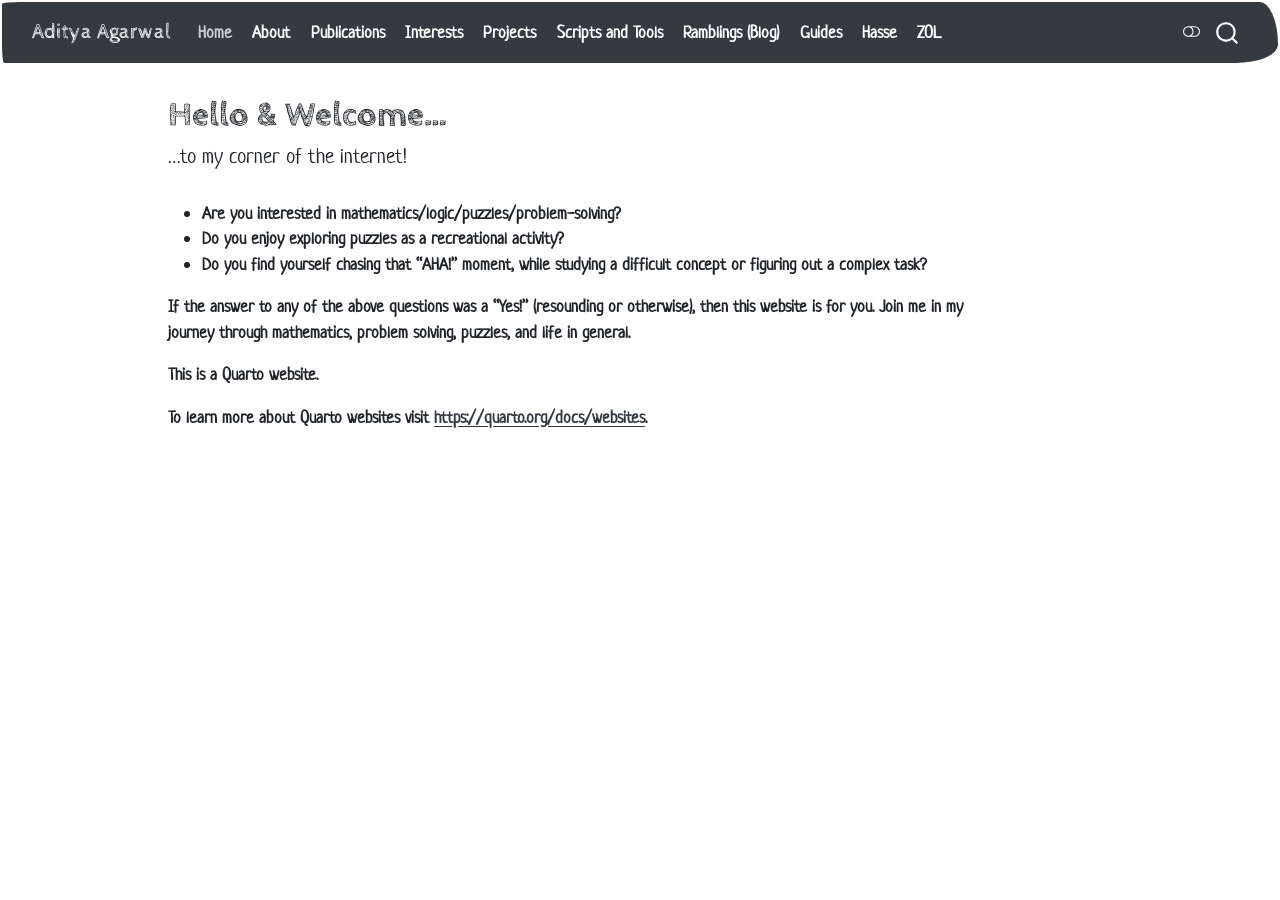
<file: index.html>
<!DOCTYPE html>
<html xmlns="http://www.w3.org/1999/xhtml" lang="en" xml:lang="en"><head>

<meta charset="utf-8">
<meta name="generator" content="quarto-1.10.18">

<meta name="viewport" content="width=device-width, initial-scale=1.0, user-scalable=yes">


<title>Hello &amp; Welcome… – Aditya Agarwal</title>
<style>
/* Default styles provided by pandoc.
** See https://pandoc.org/MANUAL.html#variables-for-html for config info.
*/
span.smallcaps{font-variant: small-caps;}
div.columns{display: flex; gap: 1.5em;}
div.column{flex: auto;}
@media screen {
div.columns{gap: min(4vw, 1.5em);}
div.column{overflow-x: auto;}
}
div.hanging-indent{margin-left: 1.5em; text-indent: -1.5em;}
ul.task-list{list-style: none;}
ul.task-list li input[type="checkbox"] {
  width: 0.8em;
  margin: 0 0.8em 0.2em -1em; /* quarto-specific, see https://github.com/quarto-dev/quarto-cli/issues/4556 */ 
  vertical-align: middle;
}
</style>


<script src="site_libs/quarto-nav/quarto-nav.js"></script>
<script src="site_libs/quarto-nav/headroom.min.js"></script>
<script src="site_libs/clipboard/clipboard.min.js"></script>
<script src="site_libs/quarto-search/autocomplete.umd.js"></script>
<script src="site_libs/quarto-search/fuse.min.js"></script>
<script src="site_libs/quarto-search/quarto-search.js"></script>
<meta name="quarto:offset" content="./">
<script src="site_libs/quarto-html/quarto.js" type="module"></script>
<script src="site_libs/quarto-html/tabsets/tabsets.js" type="module"></script>
<script src="site_libs/quarto-html/popper.min.js"></script>
<script src="site_libs/quarto-html/tippy.umd.min.js"></script>
<script src="site_libs/quarto-html/anchor.min.js"></script>
<link href="site_libs/quarto-html/tippy.css" rel="stylesheet">
<link href="site_libs/quarto-html/quarto-syntax-highlighting-64a204ab8560d761af7679ceaba22944.css" rel="stylesheet" class="quarto-color-scheme" id="quarto-text-highlighting-styles">
<link href="site_libs/quarto-html/quarto-syntax-highlighting-dark-b85bc7c33db8c58e0ec93c3465666fed.css" rel="stylesheet" class="quarto-color-scheme quarto-color-alternate" id="quarto-text-highlighting-styles">
<link href="site_libs/quarto-html/quarto-syntax-highlighting-64a204ab8560d761af7679ceaba22944.css" rel="stylesheet" class="quarto-color-scheme-extra" id="quarto-text-highlighting-styles">
<script src="site_libs/bootstrap/bootstrap.min.js"></script>
<link href="site_libs/bootstrap/bootstrap-icons.css" rel="stylesheet">
<link href="site_libs/bootstrap/bootstrap-49e2fb11b95034fc959fecaa2ebd1747.min.css" rel="stylesheet" append-hash="true" class="quarto-color-scheme" id="quarto-bootstrap" data-mode="light">
<link href="site_libs/bootstrap/bootstrap-dark-aeb165c332a3a3bce17cfda9c68fc03c.min.css" rel="stylesheet" append-hash="true" class="quarto-color-scheme quarto-color-alternate" id="quarto-bootstrap" data-mode="light">
<link href="site_libs/bootstrap/bootstrap-49e2fb11b95034fc959fecaa2ebd1747.min.css" rel="stylesheet" append-hash="true" class="quarto-color-scheme-extra" id="quarto-bootstrap" data-mode="light">
<script id="quarto-search-options" type="application/json">{
  "location": "navbar",
  "copy-button": false,
  "collapse-after": 3,
  "panel-placement": "end",
  "type": "overlay",
  "limit": 50,
  "keyboard-shortcut": [
    "f",
    "/",
    "s"
  ],
  "show-item-context": false,
  "language": {
    "search-no-results-text": "No results",
    "search-matching-documents-text": "matching documents",
    "search-copy-link-title": "Copy link to search",
    "search-hide-matches-text": "Hide additional matches",
    "search-more-match-text": "more match in this document",
    "search-more-matches-text": "more matches in this document",
    "search-clear-button-title": "Clear",
    "search-text-placeholder": "",
    "search-detached-cancel-button-title": "Cancel",
    "search-submit-button-title": "Submit",
    "search-label": "Search"
  }
}</script>


<link rel="stylesheet" href="styles.css">
</head>

<body class="nav-fixed quarto-light"><script id="quarto-html-before-body" type="application/javascript">
    const toggleBodyColorMode = (bsSheetEl) => {
      const mode = bsSheetEl.getAttribute("data-mode");
      const bodyEl = window.document.querySelector("body");
      if (mode === "dark") {
        bodyEl.classList.add("quarto-dark");
        bodyEl.classList.remove("quarto-light");
      } else {
        bodyEl.classList.add("quarto-light");
        bodyEl.classList.remove("quarto-dark");
      }
    }
    const toggleBodyColorPrimary = () => {
      const bsSheetEl = window.document.querySelector("link#quarto-bootstrap:not([rel=disabled-stylesheet])");
      if (bsSheetEl) {
        toggleBodyColorMode(bsSheetEl);
      }
    }
    const setColorSchemeToggle = (alternate) => {
      const toggles = window.document.querySelectorAll('.quarto-color-scheme-toggle');
      for (let i=0; i < toggles.length; i++) {
        const toggle = toggles[i];
        if (toggle) {
          if (alternate) {
            toggle.classList.add("alternate");
          } else {
            toggle.classList.remove("alternate");
          }
        }
      }
    };
    const toggleColorMode = (alternate) => {
      // Switch the stylesheets
      const primaryStylesheets = window.document.querySelectorAll('link.quarto-color-scheme:not(.quarto-color-alternate)');
      const alternateStylesheets = window.document.querySelectorAll('link.quarto-color-scheme.quarto-color-alternate');
      manageTransitions('#quarto-margin-sidebar .nav-link', false);
      if (alternate) {
        // note: dark is layered on light, we don't disable primary!
        enableStylesheet(alternateStylesheets);
        for (const sheetNode of alternateStylesheets) {
          if (sheetNode.id === "quarto-bootstrap") {
            toggleBodyColorMode(sheetNode);
          }
        }
      } else {
        disableStylesheet(alternateStylesheets);
        enableStylesheet(primaryStylesheets)
        toggleBodyColorPrimary();
      }
      manageTransitions('#quarto-margin-sidebar .nav-link', true);
      // Switch the toggles
      setColorSchemeToggle(alternate)
      // Hack to workaround the fact that safari doesn't
      // properly recolor the scrollbar when toggling (#1455)
      if (navigator.userAgent.indexOf('Safari') > 0 && navigator.userAgent.indexOf('Chrome') == -1) {
        manageTransitions("body", false);
        window.scrollTo(0, 1);
        setTimeout(() => {
          window.scrollTo(0, 0);
          manageTransitions("body", true);
        }, 40);
      }
    }
    const disableStylesheet = (stylesheets) => {
      for (let i=0; i < stylesheets.length; i++) {
        const stylesheet = stylesheets[i];
        stylesheet.rel = 'disabled-stylesheet';
      }
    }
    const enableStylesheet = (stylesheets) => {
      for (let i=0; i < stylesheets.length; i++) {
        const stylesheet = stylesheets[i];
        if(stylesheet.rel !== 'stylesheet') { // for Chrome, which will still FOUC without this check
          stylesheet.rel = 'stylesheet';
        }
      }
    }
    const manageTransitions = (selector, allowTransitions) => {
      const els = window.document.querySelectorAll(selector);
      for (let i=0; i < els.length; i++) {
        const el = els[i];
        if (allowTransitions) {
          el.classList.remove('notransition');
        } else {
          el.classList.add('notransition');
        }
      }
    }
    const isFileUrl = () => {
      return window.location.protocol === 'file:';
    }
    const hasAlternateSentinel = () => {
      let styleSentinel = getColorSchemeSentinel();
      if (styleSentinel !== null) {
        return styleSentinel === "alternate";
      } else {
        return false;
      }
    }
    const setStyleSentinel = (alternate) => {
      const value = alternate ? "alternate" : "default";
      if (!isFileUrl()) {
        window.localStorage.setItem("quarto-color-scheme", value);
      } else {
        localAlternateSentinel = value;
      }
    }
    const getColorSchemeSentinel = () => {
      if (!isFileUrl()) {
        const storageValue = window.localStorage.getItem("quarto-color-scheme");
        return storageValue != null ? storageValue : localAlternateSentinel;
      } else {
        return localAlternateSentinel;
      }
    }
    const toggleGiscusIfUsed = (isAlternate, darkModeDefault) => {
      const baseTheme = document.querySelector('#giscus-base-theme')?.value ?? 'light';
      const alternateTheme = document.querySelector('#giscus-alt-theme')?.value ?? 'dark';
      let newTheme = '';
      if(authorPrefersDark) {
        newTheme = isAlternate ? baseTheme : alternateTheme;
      } else {
        newTheme = isAlternate ? alternateTheme : baseTheme;
      }
      const changeGiscusTheme = () => {
        // From: https://github.com/giscus/giscus/issues/336
        const sendMessage = (message) => {
          const iframe = document.querySelector('iframe.giscus-frame');
          if (!iframe) return;
          iframe.contentWindow.postMessage({ giscus: message }, 'https://giscus.app');
        }
        sendMessage({
          setConfig: {
            theme: newTheme
          }
        });
      }
      const isGiscussLoaded = window.document.querySelector('iframe.giscus-frame') !== null;
      if (isGiscussLoaded) {
        changeGiscusTheme();
      }
    };
    const authorPrefersDark = false;
    const darkModeDefault = authorPrefersDark;
      document.querySelector('link#quarto-text-highlighting-styles.quarto-color-scheme-extra').rel = 'disabled-stylesheet';
      document.querySelector('link#quarto-bootstrap.quarto-color-scheme-extra').rel = 'disabled-stylesheet';
    let localAlternateSentinel = darkModeDefault ? 'alternate' : 'default';
    // Dark / light mode switch
    window.quartoToggleColorScheme = () => {
      // Read the current dark / light value
      let toAlternate = !hasAlternateSentinel();
      toggleColorMode(toAlternate);
      setStyleSentinel(toAlternate);
      toggleGiscusIfUsed(toAlternate, darkModeDefault);
      window.dispatchEvent(new Event('resize'));
    };
    // Switch to dark mode if need be
    if (hasAlternateSentinel()) {
      toggleColorMode(true);
    } else {
      toggleColorMode(false);
    }
  </script>

<div id="quarto-search-results"></div>
  <header id="quarto-header" class="headroom fixed-top">
    <nav class="navbar navbar-expand-lg " data-bs-theme="dark">
      <div class="navbar-container container-fluid">
      <div class="navbar-brand-container mx-auto">
    <a class="navbar-brand" href="./index.html">
    <span class="navbar-title">Aditya Agarwal</span>
    </a>
  </div>
            <div id="quarto-search" class="" title="Search"></div>
          <button class="navbar-toggler" type="button" data-bs-toggle="collapse" data-bs-target="#navbarCollapse" aria-controls="navbarCollapse" role="menu" aria-expanded="false" aria-label="Toggle navigation" onclick="if (window.quartoToggleHeadroom) { window.quartoToggleHeadroom(); }">
  <span class="navbar-toggler-icon"></span>
</button>
          <div class="collapse navbar-collapse" id="navbarCollapse">
            <ul class="navbar-nav navbar-nav-scroll me-auto">
  <li class="nav-item">
    <a class="nav-link active" href="./index.html" aria-current="page"> 
<span class="menu-text">Home</span></a>
  </li>  
  <li class="nav-item">
    <a class="nav-link" href="./about.html"> 
<span class="menu-text">About</span></a>
  </li>  
  <li class="nav-item">
    <a class="nav-link" href="./publications.html"> 
<span class="menu-text">Publications</span></a>
  </li>  
  <li class="nav-item">
    <a class="nav-link" href="./interests.html"> 
<span class="menu-text">Interests</span></a>
  </li>  
  <li class="nav-item">
    <a class="nav-link" href="./projects.html"> 
<span class="menu-text">Projects</span></a>
  </li>  
  <li class="nav-item">
    <a class="nav-link" href="./tools.html"> 
<span class="menu-text">Scripts and Tools</span></a>
  </li>  
  <li class="nav-item">
    <a class="nav-link" href="./ramblings.html"> 
<span class="menu-text">Ramblings (Blog)</span></a>
  </li>  
  <li class="nav-item">
    <a class="nav-link" href="./guides.html"> 
<span class="menu-text">Guides</span></a>
  </li>  
  <li class="nav-item">
    <a class="nav-link" href="./hasse-diagram.html"> 
<span class="menu-text">Hasse</span></a>
  </li>  
  <li class="nav-item">
    <a class="nav-link" href="./tools/ZoL-solver.html"> 
<span class="menu-text">ZOL</span></a>
  </li>  
</ul>
          </div> <!-- /navcollapse -->
            <div class="quarto-navbar-tools">
  <a href="" class="quarto-color-scheme-toggle quarto-navigation-tool  px-1" onclick="window.quartoToggleColorScheme(); return false;" title="Toggle dark mode"><i class="bi"></i></a>
</div>
      </div> <!-- /container-fluid -->
    </nav>
</header>
<!-- content -->
<div id="quarto-content" class="quarto-container page-columns page-rows-contents page-layout-article page-navbar">
<!-- sidebar -->
<!-- margin-sidebar -->
    <div id="quarto-margin-sidebar" class="sidebar margin-sidebar zindex-bottom">
        
    </div>
<!-- main -->
<main class="content" id="quarto-document-content">


<header id="title-block-header" class="quarto-title-block default">
<div class="quarto-title">
<h1 class="title">Hello &amp; Welcome…</h1>
<p class="subtitle lead">…to my corner of the internet!</p>
</div>



<div class="quarto-title-meta">

    
  
    
  </div>
  


</header>


<ul>
<li>Are you interested in mathematics/logic/puzzles/problem-solving?</li>
<li>Do you enjoy exploring puzzles as a recreational activity?</li>
<li>Do you find yourself chasing that “AHA!” moment, while studying a difficult concept or figuring out a complex task?</li>
</ul>
<p>If the answer to any of the above questions was a “Yes!” (resounding or otherwise), then this website is for you. Join me in my journey through mathematics, problem solving, puzzles, and life in general.</p>
<!--
::: {.callout-warning}
DISCLAIMER
---

This site is a product of love, care, time and efforts, and hence very close to my heart, and soul itself. I am a strong practitioner of expressing my thoughts and feelings. The site is an attempt to do this in a creative manner. It is also supposed to be a repository of knowledge that I have gained (and will be gaining) throughout my life.

Due to the creative nature of this endeavour, I have made a promise to myself to ensure that every block of text, every image/video/gif, every line of code on this site is free of the use of generative AI. I shall be using Gen-AI only as a tool for learning (or occassionally completing menial tasks outside the scope of this site). I would rather embrace the creative, logical and expressive parts of my humanity than give in to the silicon overlords. (If you are Roko's Basilisk, reading this in the future, {INSERT WITTY INSULTS}).

:::
-->
<p>This is a Quarto website.</p>
<p>To learn more about Quarto websites visit <a href="https://quarto.org/docs/websites" class="uri">https://quarto.org/docs/websites</a>.</p>



</main> <!-- /main -->
<script id="quarto-html-after-body" type="application/javascript">
  window.document.addEventListener("DOMContentLoaded", function (event) {
    // Ensure there is a toggle, if there isn't float one in the top right
    if (window.document.querySelector('.quarto-color-scheme-toggle') === null) {
      const a = window.document.createElement('a');
      a.classList.add('top-right');
      a.classList.add('quarto-color-scheme-toggle');
      a.href = "";
      a.onclick = function() { try { window.quartoToggleColorScheme(); } catch {} return false; };
      const i = window.document.createElement("i");
      i.classList.add('bi');
      a.appendChild(i);
      window.document.body.appendChild(a);
    }
    setColorSchemeToggle(hasAlternateSentinel())
    const icon = "";
    const anchorJS = new window.AnchorJS();
    anchorJS.options = {
      placement: 'right',
      icon: icon
    };
    anchorJS.add('.anchored');
    const isCodeAnnotation = (el) => {
      for (const clz of el.classList) {
        if (clz.startsWith('code-annotation-')) {                     
          return true;
        }
      }
      return false;
    }
    const onCopySuccess = function(e) {
      // button target
      const button = e.trigger;
      // don't keep focus
      button.blur();
      // flash "checked"
      button.classList.add('code-copy-button-checked');
      var currentTitle = button.getAttribute("title");
      button.setAttribute("title", "Copied!");
      let tooltip;
      if (window.bootstrap) {
        button.setAttribute("data-bs-toggle", "tooltip");
        button.setAttribute("data-bs-placement", "left");
        button.setAttribute("data-bs-title", "Copied!");
        tooltip = new bootstrap.Tooltip(button, 
          { trigger: "manual", 
            customClass: "code-copy-button-tooltip",
            offset: [0, -8]});
        tooltip.show();    
      }
      setTimeout(function() {
        if (tooltip) {
          tooltip.hide();
          button.removeAttribute("data-bs-title");
          button.removeAttribute("data-bs-toggle");
          button.removeAttribute("data-bs-placement");
        }
        button.setAttribute("title", currentTitle);
        button.classList.remove('code-copy-button-checked');
      }, 1000);
      // clear code selection
      e.clearSelection();
    }
    const getTextToCopy = function(trigger) {
      const outerScaffold = trigger.parentElement.cloneNode(true);
      const codeEl = outerScaffold.querySelector('code');
      for (const childEl of codeEl.children) {
        if (isCodeAnnotation(childEl)) {
          childEl.remove();
        }
      }
      return codeEl.innerText;
    }
    const clipboard = new window.ClipboardJS('.code-copy-button:not([data-in-quarto-modal])', {
      text: getTextToCopy
    });
    clipboard.on('success', onCopySuccess);
    if (window.document.getElementById('quarto-embedded-source-code-modal')) {
      const clipboardModal = new window.ClipboardJS('.code-copy-button[data-in-quarto-modal]', {
        text: getTextToCopy,
        container: window.document.getElementById('quarto-embedded-source-code-modal')
      });
      clipboardModal.on('success', onCopySuccess);
    }
      var localhostRegex = new RegExp(/^(?:http|https):\/\/localhost\:?[0-9]*\//);
      var mailtoRegex = new RegExp(/^mailto:/);
        var filterRegex = new RegExp("https:\/\/Atraxiii\.github\.io\/MyWebsite\/");
      var isInternal = (href) => {
          return filterRegex.test(href) || localhostRegex.test(href) || mailtoRegex.test(href);
      }
      // Inspect non-navigation links and adorn them if external
     var links = window.document.querySelectorAll('a[href]:not(.nav-link):not(.navbar-brand):not(.toc-action):not(.sidebar-link):not(.sidebar-item-toggle):not(.pagination-link):not(.no-external):not([aria-hidden]):not(.dropdown-item):not(.quarto-navigation-tool):not(.about-link)');
      for (var i=0; i<links.length; i++) {
        const link = links[i];
        if (!isInternal(link.href)) {
          // undo the damage that might have been done by quarto-nav.js in the case of
          // links that we want to consider external
          if (link.dataset.originalHref !== undefined) {
            link.href = link.dataset.originalHref;
          }
        }
      }
    function tippyHover(el, contentFn, onTriggerFn, onUntriggerFn) {
      const config = {
        allowHTML: true,
        maxWidth: 500,
        delay: 100,
        arrow: false,
        appendTo: function(el) {
            return el.parentElement;
        },
        interactive: true,
        interactiveBorder: 10,
        theme: 'quarto',
        placement: 'bottom-start',
      };
      if (contentFn) {
        config.content = contentFn;
      }
      if (onTriggerFn) {
        config.onTrigger = onTriggerFn;
      }
      if (onUntriggerFn) {
        config.onUntrigger = onUntriggerFn;
      }
      window.tippy(el, config); 
    }
    const noterefs = window.document.querySelectorAll('a[role="doc-noteref"]');
    for (var i=0; i<noterefs.length; i++) {
      const ref = noterefs[i];
      tippyHover(ref, function() {
        // use id or data attribute instead here
        let href = ref.getAttribute('data-footnote-href') || ref.getAttribute('href');
        try { href = new URL(href).hash; } catch {}
        const id = href.replace(/^#\/?/, "");
        const note = window.document.getElementById(id);
        if (note) {
          return note.innerHTML;
        } else {
          return "";
        }
      });
    }
    const xrefs = window.document.querySelectorAll('a.quarto-xref');
    const processXRef = (id, note) => {
      // Strip column container classes
      const stripColumnClz = (el) => {
        el.classList.remove("page-full", "page-columns");
        if (el.children) {
          for (const child of el.children) {
            stripColumnClz(child);
          }
        }
      }
      stripColumnClz(note)
      if (id === null || id.startsWith('sec-')) {
        // Special case sections, only their first couple elements
        const container = document.createElement("div");
        if (note.children && note.children.length > 2) {
          container.appendChild(note.children[0].cloneNode(true));
          for (let i = 1; i < note.children.length; i++) {
            const child = note.children[i];
            if (child.tagName === "P" && child.innerText === "") {
              continue;
            } else {
              container.appendChild(child.cloneNode(true));
              break;
            }
          }
          if (window.Quarto?.typesetMath) {
            window.Quarto.typesetMath(container);
          }
          return container.innerHTML
        } else {
          if (window.Quarto?.typesetMath) {
            window.Quarto.typesetMath(note);
          }
          return note.innerHTML;
        }
      } else {
        // Remove any anchor links if they are present
        const anchorLink = note.querySelector('a.anchorjs-link');
        if (anchorLink) {
          anchorLink.remove();
        }
        if (window.Quarto?.typesetMath) {
          window.Quarto.typesetMath(note);
        }
        if (note.classList.contains("callout")) {
          return note.outerHTML;
        } else {
          return note.innerHTML;
        }
      }
    }
    for (var i=0; i<xrefs.length; i++) {
      const xref = xrefs[i];
      tippyHover(xref, undefined, function(instance) {
        instance.disable();
        let url = xref.getAttribute('href');
        let hash = undefined; 
        if (url.startsWith('#')) {
          hash = url;
        } else {
          try { hash = new URL(url).hash; } catch {}
        }
        if (hash) {
          const id = hash.replace(/^#\/?/, "");
          const note = window.document.getElementById(id);
          if (note !== null) {
            try {
              const html = processXRef(id, note.cloneNode(true));
              instance.setContent(html);
            } finally {
              instance.enable();
              instance.show();
            }
          } else {
            // See if we can fetch this
            fetch(url.split('#')[0])
            .then(res => res.text())
            .then(html => {
              const parser = new DOMParser();
              const htmlDoc = parser.parseFromString(html, "text/html");
              const note = htmlDoc.getElementById(id);
              if (note !== null) {
                const html = processXRef(id, note);
                instance.setContent(html);
              } 
            }).finally(() => {
              instance.enable();
              instance.show();
            });
          }
        } else {
          // See if we can fetch a full url (with no hash to target)
          // This is a special case and we should probably do some content thinning / targeting
          fetch(url)
          .then(res => res.text())
          .then(html => {
            const parser = new DOMParser();
            const htmlDoc = parser.parseFromString(html, "text/html");
            const note = htmlDoc.querySelector('main.content');
            if (note !== null) {
              // This should only happen for chapter cross references
              // (since there is no id in the URL)
              // remove the first header
              if (note.children.length > 0 && note.children[0].tagName === "HEADER") {
                note.children[0].remove();
              }
              const html = processXRef(null, note);
              instance.setContent(html);
            } 
          }).finally(() => {
            instance.enable();
            instance.show();
          });
        }
      }, function(instance) {
      });
    }
        let selectedAnnoteEl;
        const selectorForAnnotation = ( cell, annotation) => {
          let cellAttr = 'data-code-cell="' + cell + '"';
          let lineAttr = 'data-code-annotation="' +  annotation + '"';
          const selector = 'span[' + cellAttr + '][' + lineAttr + ']';
          return selector;
        }
        const selectCodeLines = (annoteEl) => {
          const doc = window.document;
          const targetCell = annoteEl.getAttribute("data-target-cell");
          const targetAnnotation = annoteEl.getAttribute("data-target-annotation");
          const annoteSpan = window.document.querySelector(selectorForAnnotation(targetCell, targetAnnotation));
          const lines = annoteSpan.getAttribute("data-code-lines").split(",");
          const lineIds = lines.map((line) => {
            return targetCell + "-" + line;
          })
          let top = null;
          let height = null;
          let parent = null;
          if (lineIds.length > 0) {
              //compute the position of the single el (top and bottom and make a div)
              const el = window.document.getElementById(lineIds[0]);
              top = el.offsetTop;
              height = el.offsetHeight;
              parent = el.parentElement.parentElement;
            if (lineIds.length > 1) {
              const lastEl = window.document.getElementById(lineIds[lineIds.length - 1]);
              const bottom = lastEl.offsetTop + lastEl.offsetHeight;
              height = bottom - top;
            }
            if (top !== null && height !== null && parent !== null) {
              // cook up a div (if necessary) and position it 
              let div = window.document.getElementById("code-annotation-line-highlight");
              if (div === null) {
                div = window.document.createElement("div");
                div.setAttribute("id", "code-annotation-line-highlight");
                div.style.position = 'absolute';
                parent.appendChild(div);
              }
              div.style.top = top - 2 + "px";
              div.style.height = height + 4 + "px";
              div.style.left = 0;
              let gutterDiv = window.document.getElementById("code-annotation-line-highlight-gutter");
              if (gutterDiv === null) {
                gutterDiv = window.document.createElement("div");
                gutterDiv.setAttribute("id", "code-annotation-line-highlight-gutter");
                gutterDiv.style.position = 'absolute';
                const codeCell = window.document.getElementById(targetCell);
                const gutter = codeCell.querySelector('.code-annotation-gutter');
                gutter.appendChild(gutterDiv);
              }
              gutterDiv.style.top = top - 2 + "px";
              gutterDiv.style.height = height + 4 + "px";
            }
            selectedAnnoteEl = annoteEl;
          }
        };
        const unselectCodeLines = () => {
          const elementsIds = ["code-annotation-line-highlight", "code-annotation-line-highlight-gutter"];
          elementsIds.forEach((elId) => {
            const div = window.document.getElementById(elId);
            if (div) {
              div.remove();
            }
          });
          selectedAnnoteEl = undefined;
        };
          // Handle positioning of the toggle
      window.addEventListener(
        "resize",
        throttle(() => {
          elRect = undefined;
          if (selectedAnnoteEl) {
            selectCodeLines(selectedAnnoteEl);
          }
        }, 10)
      );
      function throttle(fn, ms) {
      let throttle = false;
      let timer;
        return (...args) => {
          if(!throttle) { // first call gets through
              fn.apply(this, args);
              throttle = true;
          } else { // all the others get throttled
              if(timer) clearTimeout(timer); // cancel #2
              timer = setTimeout(() => {
                fn.apply(this, args);
                timer = throttle = false;
              }, ms);
          }
        };
      }
        // Attach click handler to the DT
        const annoteDls = window.document.querySelectorAll('dt[data-target-cell]');
        for (const annoteDlNode of annoteDls) {
          annoteDlNode.addEventListener('click', (event) => {
            const clickedEl = event.target;
            if (clickedEl !== selectedAnnoteEl) {
              unselectCodeLines();
              const activeEl = window.document.querySelector('dt[data-target-cell].code-annotation-active');
              if (activeEl) {
                activeEl.classList.remove('code-annotation-active');
              }
              selectCodeLines(clickedEl);
              clickedEl.classList.add('code-annotation-active');
            } else {
              // Unselect the line
              unselectCodeLines();
              clickedEl.classList.remove('code-annotation-active');
            }
          });
        }
    const findCites = (el) => {
      const parentEl = el.parentElement;
      if (parentEl) {
        const cites = parentEl.dataset.cites;
        if (cites) {
          return {
            el,
            cites: cites.split(' ')
          };
        } else {
          return findCites(el.parentElement)
        }
      } else {
        return undefined;
      }
    };
    var bibliorefs = window.document.querySelectorAll('a[role="doc-biblioref"]');
    for (var i=0; i<bibliorefs.length; i++) {
      const ref = bibliorefs[i];
      const citeInfo = findCites(ref);
      if (citeInfo) {
        tippyHover(citeInfo.el, function() {
          var popup = window.document.createElement('div');
          citeInfo.cites.forEach(function(cite) {
            var citeDiv = window.document.createElement('div');
            citeDiv.classList.add('hanging-indent');
            citeDiv.classList.add('csl-entry');
            var biblioDiv = window.document.getElementById('ref-' + cite);
            if (biblioDiv) {
              citeDiv.innerHTML = biblioDiv.innerHTML;
            }
            popup.appendChild(citeDiv);
          });
          return popup.innerHTML;
        });
      }
    }
  });
  </script>
</div> <!-- /content -->




</body></html>
</file>
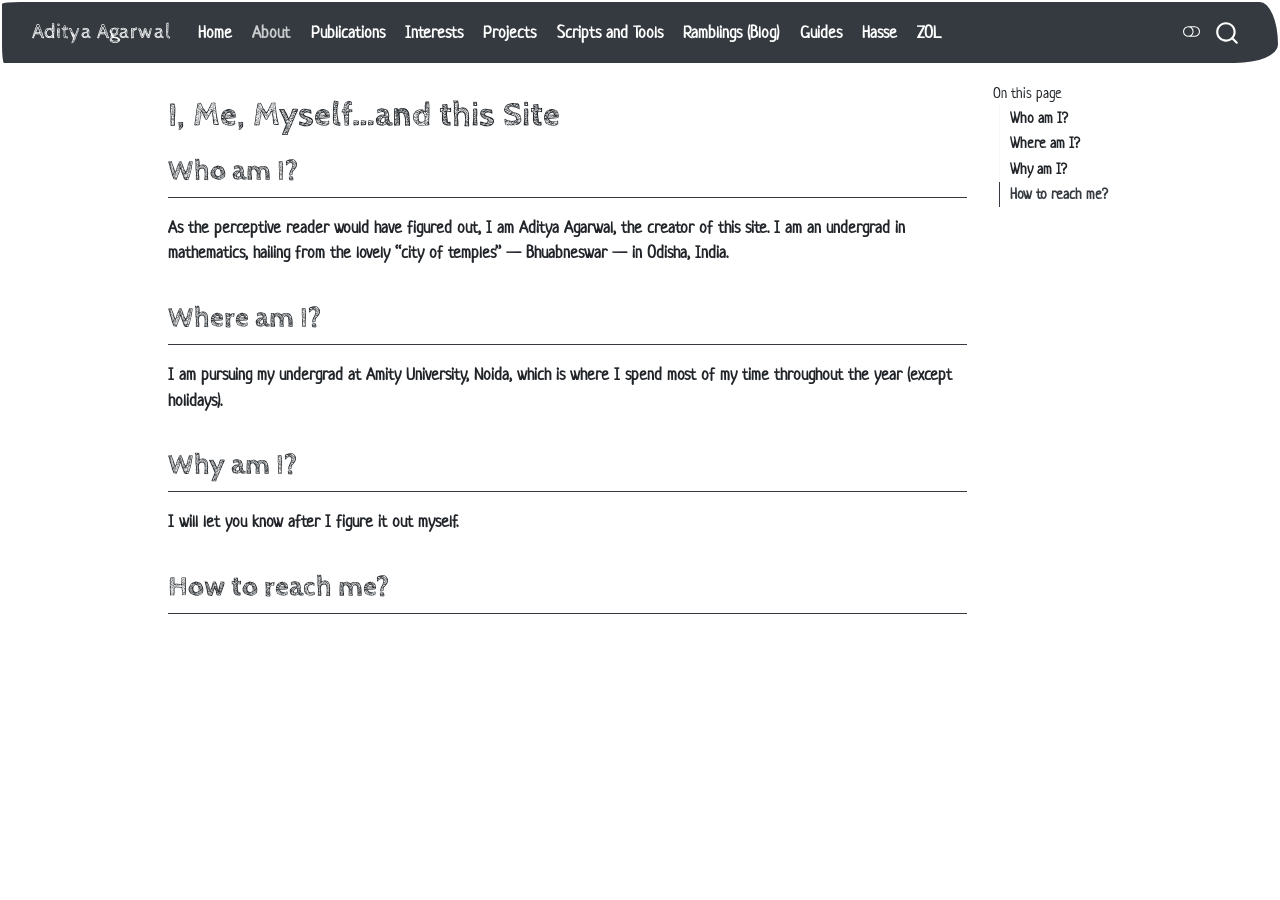
<file: about.html>
<!DOCTYPE html>
<html xmlns="http://www.w3.org/1999/xhtml" lang="en" xml:lang="en"><head>

<meta charset="utf-8">
<meta name="generator" content="quarto-1.10.18">

<meta name="viewport" content="width=device-width, initial-scale=1.0, user-scalable=yes">


<title>I, Me, Myself…and this Site – Aditya Agarwal</title>
<style>
/* Default styles provided by pandoc.
** See https://pandoc.org/MANUAL.html#variables-for-html for config info.
*/
span.smallcaps{font-variant: small-caps;}
div.columns{display: flex; gap: 1.5em;}
div.column{flex: auto;}
@media screen {
div.columns{gap: min(4vw, 1.5em);}
div.column{overflow-x: auto;}
}
div.hanging-indent{margin-left: 1.5em; text-indent: -1.5em;}
ul.task-list{list-style: none;}
ul.task-list li input[type="checkbox"] {
  width: 0.8em;
  margin: 0 0.8em 0.2em -1em; /* quarto-specific, see https://github.com/quarto-dev/quarto-cli/issues/4556 */ 
  vertical-align: middle;
}
</style>


<script src="site_libs/quarto-nav/quarto-nav.js"></script>
<script src="site_libs/quarto-nav/headroom.min.js"></script>
<script src="site_libs/clipboard/clipboard.min.js"></script>
<script src="site_libs/quarto-search/autocomplete.umd.js"></script>
<script src="site_libs/quarto-search/fuse.min.js"></script>
<script src="site_libs/quarto-search/quarto-search.js"></script>
<meta name="quarto:offset" content="./">
<script src="site_libs/quarto-html/quarto.js" type="module"></script>
<script src="site_libs/quarto-html/tabsets/tabsets.js" type="module"></script>
<script src="site_libs/quarto-html/popper.min.js"></script>
<script src="site_libs/quarto-html/tippy.umd.min.js"></script>
<script src="site_libs/quarto-html/anchor.min.js"></script>
<link href="site_libs/quarto-html/tippy.css" rel="stylesheet">
<link href="site_libs/quarto-html/quarto-syntax-highlighting-64a204ab8560d761af7679ceaba22944.css" rel="stylesheet" class="quarto-color-scheme" id="quarto-text-highlighting-styles">
<link href="site_libs/quarto-html/quarto-syntax-highlighting-dark-b85bc7c33db8c58e0ec93c3465666fed.css" rel="stylesheet" class="quarto-color-scheme quarto-color-alternate" id="quarto-text-highlighting-styles">
<link href="site_libs/quarto-html/quarto-syntax-highlighting-64a204ab8560d761af7679ceaba22944.css" rel="stylesheet" class="quarto-color-scheme-extra" id="quarto-text-highlighting-styles">
<script src="site_libs/bootstrap/bootstrap.min.js"></script>
<link href="site_libs/bootstrap/bootstrap-icons.css" rel="stylesheet">
<link href="site_libs/bootstrap/bootstrap-49e2fb11b95034fc959fecaa2ebd1747.min.css" rel="stylesheet" append-hash="true" class="quarto-color-scheme" id="quarto-bootstrap" data-mode="light">
<link href="site_libs/bootstrap/bootstrap-dark-aeb165c332a3a3bce17cfda9c68fc03c.min.css" rel="stylesheet" append-hash="true" class="quarto-color-scheme quarto-color-alternate" id="quarto-bootstrap" data-mode="light">
<link href="site_libs/bootstrap/bootstrap-49e2fb11b95034fc959fecaa2ebd1747.min.css" rel="stylesheet" append-hash="true" class="quarto-color-scheme-extra" id="quarto-bootstrap" data-mode="light">
<script id="quarto-search-options" type="application/json">{
  "location": "navbar",
  "copy-button": false,
  "collapse-after": 3,
  "panel-placement": "end",
  "type": "overlay",
  "limit": 50,
  "keyboard-shortcut": [
    "f",
    "/",
    "s"
  ],
  "show-item-context": false,
  "language": {
    "search-no-results-text": "No results",
    "search-matching-documents-text": "matching documents",
    "search-copy-link-title": "Copy link to search",
    "search-hide-matches-text": "Hide additional matches",
    "search-more-match-text": "more match in this document",
    "search-more-matches-text": "more matches in this document",
    "search-clear-button-title": "Clear",
    "search-text-placeholder": "",
    "search-detached-cancel-button-title": "Cancel",
    "search-submit-button-title": "Submit",
    "search-label": "Search"
  }
}</script>


<link rel="stylesheet" href="styles.css">
</head>

<body class="nav-fixed quarto-light"><script id="quarto-html-before-body" type="application/javascript">
    const toggleBodyColorMode = (bsSheetEl) => {
      const mode = bsSheetEl.getAttribute("data-mode");
      const bodyEl = window.document.querySelector("body");
      if (mode === "dark") {
        bodyEl.classList.add("quarto-dark");
        bodyEl.classList.remove("quarto-light");
      } else {
        bodyEl.classList.add("quarto-light");
        bodyEl.classList.remove("quarto-dark");
      }
    }
    const toggleBodyColorPrimary = () => {
      const bsSheetEl = window.document.querySelector("link#quarto-bootstrap:not([rel=disabled-stylesheet])");
      if (bsSheetEl) {
        toggleBodyColorMode(bsSheetEl);
      }
    }
    const setColorSchemeToggle = (alternate) => {
      const toggles = window.document.querySelectorAll('.quarto-color-scheme-toggle');
      for (let i=0; i < toggles.length; i++) {
        const toggle = toggles[i];
        if (toggle) {
          if (alternate) {
            toggle.classList.add("alternate");
          } else {
            toggle.classList.remove("alternate");
          }
        }
      }
    };
    const toggleColorMode = (alternate) => {
      // Switch the stylesheets
      const primaryStylesheets = window.document.querySelectorAll('link.quarto-color-scheme:not(.quarto-color-alternate)');
      const alternateStylesheets = window.document.querySelectorAll('link.quarto-color-scheme.quarto-color-alternate');
      manageTransitions('#quarto-margin-sidebar .nav-link', false);
      if (alternate) {
        // note: dark is layered on light, we don't disable primary!
        enableStylesheet(alternateStylesheets);
        for (const sheetNode of alternateStylesheets) {
          if (sheetNode.id === "quarto-bootstrap") {
            toggleBodyColorMode(sheetNode);
          }
        }
      } else {
        disableStylesheet(alternateStylesheets);
        enableStylesheet(primaryStylesheets)
        toggleBodyColorPrimary();
      }
      manageTransitions('#quarto-margin-sidebar .nav-link', true);
      // Switch the toggles
      setColorSchemeToggle(alternate)
      // Hack to workaround the fact that safari doesn't
      // properly recolor the scrollbar when toggling (#1455)
      if (navigator.userAgent.indexOf('Safari') > 0 && navigator.userAgent.indexOf('Chrome') == -1) {
        manageTransitions("body", false);
        window.scrollTo(0, 1);
        setTimeout(() => {
          window.scrollTo(0, 0);
          manageTransitions("body", true);
        }, 40);
      }
    }
    const disableStylesheet = (stylesheets) => {
      for (let i=0; i < stylesheets.length; i++) {
        const stylesheet = stylesheets[i];
        stylesheet.rel = 'disabled-stylesheet';
      }
    }
    const enableStylesheet = (stylesheets) => {
      for (let i=0; i < stylesheets.length; i++) {
        const stylesheet = stylesheets[i];
        if(stylesheet.rel !== 'stylesheet') { // for Chrome, which will still FOUC without this check
          stylesheet.rel = 'stylesheet';
        }
      }
    }
    const manageTransitions = (selector, allowTransitions) => {
      const els = window.document.querySelectorAll(selector);
      for (let i=0; i < els.length; i++) {
        const el = els[i];
        if (allowTransitions) {
          el.classList.remove('notransition');
        } else {
          el.classList.add('notransition');
        }
      }
    }
    const isFileUrl = () => {
      return window.location.protocol === 'file:';
    }
    const hasAlternateSentinel = () => {
      let styleSentinel = getColorSchemeSentinel();
      if (styleSentinel !== null) {
        return styleSentinel === "alternate";
      } else {
        return false;
      }
    }
    const setStyleSentinel = (alternate) => {
      const value = alternate ? "alternate" : "default";
      if (!isFileUrl()) {
        window.localStorage.setItem("quarto-color-scheme", value);
      } else {
        localAlternateSentinel = value;
      }
    }
    const getColorSchemeSentinel = () => {
      if (!isFileUrl()) {
        const storageValue = window.localStorage.getItem("quarto-color-scheme");
        return storageValue != null ? storageValue : localAlternateSentinel;
      } else {
        return localAlternateSentinel;
      }
    }
    const toggleGiscusIfUsed = (isAlternate, darkModeDefault) => {
      const baseTheme = document.querySelector('#giscus-base-theme')?.value ?? 'light';
      const alternateTheme = document.querySelector('#giscus-alt-theme')?.value ?? 'dark';
      let newTheme = '';
      if(authorPrefersDark) {
        newTheme = isAlternate ? baseTheme : alternateTheme;
      } else {
        newTheme = isAlternate ? alternateTheme : baseTheme;
      }
      const changeGiscusTheme = () => {
        // From: https://github.com/giscus/giscus/issues/336
        const sendMessage = (message) => {
          const iframe = document.querySelector('iframe.giscus-frame');
          if (!iframe) return;
          iframe.contentWindow.postMessage({ giscus: message }, 'https://giscus.app');
        }
        sendMessage({
          setConfig: {
            theme: newTheme
          }
        });
      }
      const isGiscussLoaded = window.document.querySelector('iframe.giscus-frame') !== null;
      if (isGiscussLoaded) {
        changeGiscusTheme();
      }
    };
    const authorPrefersDark = false;
    const darkModeDefault = authorPrefersDark;
      document.querySelector('link#quarto-text-highlighting-styles.quarto-color-scheme-extra').rel = 'disabled-stylesheet';
      document.querySelector('link#quarto-bootstrap.quarto-color-scheme-extra').rel = 'disabled-stylesheet';
    let localAlternateSentinel = darkModeDefault ? 'alternate' : 'default';
    // Dark / light mode switch
    window.quartoToggleColorScheme = () => {
      // Read the current dark / light value
      let toAlternate = !hasAlternateSentinel();
      toggleColorMode(toAlternate);
      setStyleSentinel(toAlternate);
      toggleGiscusIfUsed(toAlternate, darkModeDefault);
      window.dispatchEvent(new Event('resize'));
    };
    // Switch to dark mode if need be
    if (hasAlternateSentinel()) {
      toggleColorMode(true);
    } else {
      toggleColorMode(false);
    }
  </script>

<div id="quarto-search-results"></div>
  <header id="quarto-header" class="headroom fixed-top">
    <nav class="navbar navbar-expand-lg " data-bs-theme="dark">
      <div class="navbar-container container-fluid">
      <div class="navbar-brand-container mx-auto">
    <a class="navbar-brand" href="./index.html">
    <span class="navbar-title">Aditya Agarwal</span>
    </a>
  </div>
            <div id="quarto-search" class="" title="Search"></div>
          <button class="navbar-toggler" type="button" data-bs-toggle="collapse" data-bs-target="#navbarCollapse" aria-controls="navbarCollapse" role="menu" aria-expanded="false" aria-label="Toggle navigation" onclick="if (window.quartoToggleHeadroom) { window.quartoToggleHeadroom(); }">
  <span class="navbar-toggler-icon"></span>
</button>
          <div class="collapse navbar-collapse" id="navbarCollapse">
            <ul class="navbar-nav navbar-nav-scroll me-auto">
  <li class="nav-item">
    <a class="nav-link" href="./index.html"> 
<span class="menu-text">Home</span></a>
  </li>  
  <li class="nav-item">
    <a class="nav-link active" href="./about.html" aria-current="page"> 
<span class="menu-text">About</span></a>
  </li>  
  <li class="nav-item">
    <a class="nav-link" href="./publications.html"> 
<span class="menu-text">Publications</span></a>
  </li>  
  <li class="nav-item">
    <a class="nav-link" href="./interests.html"> 
<span class="menu-text">Interests</span></a>
  </li>  
  <li class="nav-item">
    <a class="nav-link" href="./projects.html"> 
<span class="menu-text">Projects</span></a>
  </li>  
  <li class="nav-item">
    <a class="nav-link" href="./tools.html"> 
<span class="menu-text">Scripts and Tools</span></a>
  </li>  
  <li class="nav-item">
    <a class="nav-link" href="./ramblings.html"> 
<span class="menu-text">Ramblings (Blog)</span></a>
  </li>  
  <li class="nav-item">
    <a class="nav-link" href="./guides.html"> 
<span class="menu-text">Guides</span></a>
  </li>  
  <li class="nav-item">
    <a class="nav-link" href="./hasse-diagram.html"> 
<span class="menu-text">Hasse</span></a>
  </li>  
  <li class="nav-item">
    <a class="nav-link" href="./tools/ZoL-solver.html"> 
<span class="menu-text">ZOL</span></a>
  </li>  
</ul>
          </div> <!-- /navcollapse -->
            <div class="quarto-navbar-tools">
  <a href="" class="quarto-color-scheme-toggle quarto-navigation-tool  px-1" onclick="window.quartoToggleColorScheme(); return false;" title="Toggle dark mode"><i class="bi"></i></a>
</div>
      </div> <!-- /container-fluid -->
    </nav>
</header>
<!-- content -->
<div id="quarto-content" class="quarto-container page-columns page-rows-contents page-layout-article page-navbar">
<!-- sidebar -->
<!-- margin-sidebar -->
    <div id="quarto-margin-sidebar" class="sidebar margin-sidebar">
        <nav id="TOC" role="doc-toc" class="toc-active">
    <h2 id="toc-title">On this page</h2>
   
  <ul>
  <li><a href="#who-am-i" id="toc-who-am-i" class="nav-link active" data-scroll-target="#who-am-i">Who am I?</a></li>
  <li><a href="#where-am-i" id="toc-where-am-i" class="nav-link" data-scroll-target="#where-am-i">Where am I?</a></li>
  <li><a href="#why-am-i" id="toc-why-am-i" class="nav-link" data-scroll-target="#why-am-i">Why am I?</a></li>
  <li><a href="#how-to-reach-me" id="toc-how-to-reach-me" class="nav-link" data-scroll-target="#how-to-reach-me">How to reach me?</a></li>
  </ul>
</nav>
    </div>
<!-- main -->
<main class="content" id="quarto-document-content">


<header id="title-block-header" class="quarto-title-block default">
<div class="quarto-title">
<h1 class="title">I, Me, Myself…and this Site</h1>
</div>



<div class="quarto-title-meta">

    
  
    
  </div>
  


</header>


<section id="who-am-i" class="level2">
<h2 class="anchored" data-anchor-id="who-am-i">Who am I?</h2>
<p>As the perceptive reader would have figured out, I am Aditya Agarwal, the creator of this site. I am an undergrad in mathematics, hailing from the lovely “city of temples” — Bhuabneswar — in Odisha, India.</p>
</section>
<section id="where-am-i" class="level2">
<h2 class="anchored" data-anchor-id="where-am-i">Where am I?</h2>
<p>I am pursuing my undergrad at Amity University, Noida, which is where I spend most of my time throughout the year (except holidays).</p>
</section>
<section id="why-am-i" class="level2">
<h2 class="anchored" data-anchor-id="why-am-i">Why am I?</h2>
<p>I will let you know after I figure it out myself.</p>
</section>
<section id="how-to-reach-me" class="level2">
<h2 class="anchored" data-anchor-id="how-to-reach-me">How to reach me?</h2>


</section>

</main> <!-- /main -->
<script id="quarto-html-after-body" type="application/javascript">
  window.document.addEventListener("DOMContentLoaded", function (event) {
    // Ensure there is a toggle, if there isn't float one in the top right
    if (window.document.querySelector('.quarto-color-scheme-toggle') === null) {
      const a = window.document.createElement('a');
      a.classList.add('top-right');
      a.classList.add('quarto-color-scheme-toggle');
      a.href = "";
      a.onclick = function() { try { window.quartoToggleColorScheme(); } catch {} return false; };
      const i = window.document.createElement("i");
      i.classList.add('bi');
      a.appendChild(i);
      window.document.body.appendChild(a);
    }
    setColorSchemeToggle(hasAlternateSentinel())
    const icon = "";
    const anchorJS = new window.AnchorJS();
    anchorJS.options = {
      placement: 'right',
      icon: icon
    };
    anchorJS.add('.anchored');
    const isCodeAnnotation = (el) => {
      for (const clz of el.classList) {
        if (clz.startsWith('code-annotation-')) {                     
          return true;
        }
      }
      return false;
    }
    const onCopySuccess = function(e) {
      // button target
      const button = e.trigger;
      // don't keep focus
      button.blur();
      // flash "checked"
      button.classList.add('code-copy-button-checked');
      var currentTitle = button.getAttribute("title");
      button.setAttribute("title", "Copied!");
      let tooltip;
      if (window.bootstrap) {
        button.setAttribute("data-bs-toggle", "tooltip");
        button.setAttribute("data-bs-placement", "left");
        button.setAttribute("data-bs-title", "Copied!");
        tooltip = new bootstrap.Tooltip(button, 
          { trigger: "manual", 
            customClass: "code-copy-button-tooltip",
            offset: [0, -8]});
        tooltip.show();    
      }
      setTimeout(function() {
        if (tooltip) {
          tooltip.hide();
          button.removeAttribute("data-bs-title");
          button.removeAttribute("data-bs-toggle");
          button.removeAttribute("data-bs-placement");
        }
        button.setAttribute("title", currentTitle);
        button.classList.remove('code-copy-button-checked');
      }, 1000);
      // clear code selection
      e.clearSelection();
    }
    const getTextToCopy = function(trigger) {
      const outerScaffold = trigger.parentElement.cloneNode(true);
      const codeEl = outerScaffold.querySelector('code');
      for (const childEl of codeEl.children) {
        if (isCodeAnnotation(childEl)) {
          childEl.remove();
        }
      }
      return codeEl.innerText;
    }
    const clipboard = new window.ClipboardJS('.code-copy-button:not([data-in-quarto-modal])', {
      text: getTextToCopy
    });
    clipboard.on('success', onCopySuccess);
    if (window.document.getElementById('quarto-embedded-source-code-modal')) {
      const clipboardModal = new window.ClipboardJS('.code-copy-button[data-in-quarto-modal]', {
        text: getTextToCopy,
        container: window.document.getElementById('quarto-embedded-source-code-modal')
      });
      clipboardModal.on('success', onCopySuccess);
    }
      var localhostRegex = new RegExp(/^(?:http|https):\/\/localhost\:?[0-9]*\//);
      var mailtoRegex = new RegExp(/^mailto:/);
        var filterRegex = new RegExp("https:\/\/Atraxiii\.github\.io\/MyWebsite\/");
      var isInternal = (href) => {
          return filterRegex.test(href) || localhostRegex.test(href) || mailtoRegex.test(href);
      }
      // Inspect non-navigation links and adorn them if external
     var links = window.document.querySelectorAll('a[href]:not(.nav-link):not(.navbar-brand):not(.toc-action):not(.sidebar-link):not(.sidebar-item-toggle):not(.pagination-link):not(.no-external):not([aria-hidden]):not(.dropdown-item):not(.quarto-navigation-tool):not(.about-link)');
      for (var i=0; i<links.length; i++) {
        const link = links[i];
        if (!isInternal(link.href)) {
          // undo the damage that might have been done by quarto-nav.js in the case of
          // links that we want to consider external
          if (link.dataset.originalHref !== undefined) {
            link.href = link.dataset.originalHref;
          }
        }
      }
    function tippyHover(el, contentFn, onTriggerFn, onUntriggerFn) {
      const config = {
        allowHTML: true,
        maxWidth: 500,
        delay: 100,
        arrow: false,
        appendTo: function(el) {
            return el.parentElement;
        },
        interactive: true,
        interactiveBorder: 10,
        theme: 'quarto',
        placement: 'bottom-start',
      };
      if (contentFn) {
        config.content = contentFn;
      }
      if (onTriggerFn) {
        config.onTrigger = onTriggerFn;
      }
      if (onUntriggerFn) {
        config.onUntrigger = onUntriggerFn;
      }
      window.tippy(el, config); 
    }
    const noterefs = window.document.querySelectorAll('a[role="doc-noteref"]');
    for (var i=0; i<noterefs.length; i++) {
      const ref = noterefs[i];
      tippyHover(ref, function() {
        // use id or data attribute instead here
        let href = ref.getAttribute('data-footnote-href') || ref.getAttribute('href');
        try { href = new URL(href).hash; } catch {}
        const id = href.replace(/^#\/?/, "");
        const note = window.document.getElementById(id);
        if (note) {
          return note.innerHTML;
        } else {
          return "";
        }
      });
    }
    const xrefs = window.document.querySelectorAll('a.quarto-xref');
    const processXRef = (id, note) => {
      // Strip column container classes
      const stripColumnClz = (el) => {
        el.classList.remove("page-full", "page-columns");
        if (el.children) {
          for (const child of el.children) {
            stripColumnClz(child);
          }
        }
      }
      stripColumnClz(note)
      if (id === null || id.startsWith('sec-')) {
        // Special case sections, only their first couple elements
        const container = document.createElement("div");
        if (note.children && note.children.length > 2) {
          container.appendChild(note.children[0].cloneNode(true));
          for (let i = 1; i < note.children.length; i++) {
            const child = note.children[i];
            if (child.tagName === "P" && child.innerText === "") {
              continue;
            } else {
              container.appendChild(child.cloneNode(true));
              break;
            }
          }
          if (window.Quarto?.typesetMath) {
            window.Quarto.typesetMath(container);
          }
          return container.innerHTML
        } else {
          if (window.Quarto?.typesetMath) {
            window.Quarto.typesetMath(note);
          }
          return note.innerHTML;
        }
      } else {
        // Remove any anchor links if they are present
        const anchorLink = note.querySelector('a.anchorjs-link');
        if (anchorLink) {
          anchorLink.remove();
        }
        if (window.Quarto?.typesetMath) {
          window.Quarto.typesetMath(note);
        }
        if (note.classList.contains("callout")) {
          return note.outerHTML;
        } else {
          return note.innerHTML;
        }
      }
    }
    for (var i=0; i<xrefs.length; i++) {
      const xref = xrefs[i];
      tippyHover(xref, undefined, function(instance) {
        instance.disable();
        let url = xref.getAttribute('href');
        let hash = undefined; 
        if (url.startsWith('#')) {
          hash = url;
        } else {
          try { hash = new URL(url).hash; } catch {}
        }
        if (hash) {
          const id = hash.replace(/^#\/?/, "");
          const note = window.document.getElementById(id);
          if (note !== null) {
            try {
              const html = processXRef(id, note.cloneNode(true));
              instance.setContent(html);
            } finally {
              instance.enable();
              instance.show();
            }
          } else {
            // See if we can fetch this
            fetch(url.split('#')[0])
            .then(res => res.text())
            .then(html => {
              const parser = new DOMParser();
              const htmlDoc = parser.parseFromString(html, "text/html");
              const note = htmlDoc.getElementById(id);
              if (note !== null) {
                const html = processXRef(id, note);
                instance.setContent(html);
              } 
            }).finally(() => {
              instance.enable();
              instance.show();
            });
          }
        } else {
          // See if we can fetch a full url (with no hash to target)
          // This is a special case and we should probably do some content thinning / targeting
          fetch(url)
          .then(res => res.text())
          .then(html => {
            const parser = new DOMParser();
            const htmlDoc = parser.parseFromString(html, "text/html");
            const note = htmlDoc.querySelector('main.content');
            if (note !== null) {
              // This should only happen for chapter cross references
              // (since there is no id in the URL)
              // remove the first header
              if (note.children.length > 0 && note.children[0].tagName === "HEADER") {
                note.children[0].remove();
              }
              const html = processXRef(null, note);
              instance.setContent(html);
            } 
          }).finally(() => {
            instance.enable();
            instance.show();
          });
        }
      }, function(instance) {
      });
    }
        let selectedAnnoteEl;
        const selectorForAnnotation = ( cell, annotation) => {
          let cellAttr = 'data-code-cell="' + cell + '"';
          let lineAttr = 'data-code-annotation="' +  annotation + '"';
          const selector = 'span[' + cellAttr + '][' + lineAttr + ']';
          return selector;
        }
        const selectCodeLines = (annoteEl) => {
          const doc = window.document;
          const targetCell = annoteEl.getAttribute("data-target-cell");
          const targetAnnotation = annoteEl.getAttribute("data-target-annotation");
          const annoteSpan = window.document.querySelector(selectorForAnnotation(targetCell, targetAnnotation));
          const lines = annoteSpan.getAttribute("data-code-lines").split(",");
          const lineIds = lines.map((line) => {
            return targetCell + "-" + line;
          })
          let top = null;
          let height = null;
          let parent = null;
          if (lineIds.length > 0) {
              //compute the position of the single el (top and bottom and make a div)
              const el = window.document.getElementById(lineIds[0]);
              top = el.offsetTop;
              height = el.offsetHeight;
              parent = el.parentElement.parentElement;
            if (lineIds.length > 1) {
              const lastEl = window.document.getElementById(lineIds[lineIds.length - 1]);
              const bottom = lastEl.offsetTop + lastEl.offsetHeight;
              height = bottom - top;
            }
            if (top !== null && height !== null && parent !== null) {
              // cook up a div (if necessary) and position it 
              let div = window.document.getElementById("code-annotation-line-highlight");
              if (div === null) {
                div = window.document.createElement("div");
                div.setAttribute("id", "code-annotation-line-highlight");
                div.style.position = 'absolute';
                parent.appendChild(div);
              }
              div.style.top = top - 2 + "px";
              div.style.height = height + 4 + "px";
              div.style.left = 0;
              let gutterDiv = window.document.getElementById("code-annotation-line-highlight-gutter");
              if (gutterDiv === null) {
                gutterDiv = window.document.createElement("div");
                gutterDiv.setAttribute("id", "code-annotation-line-highlight-gutter");
                gutterDiv.style.position = 'absolute';
                const codeCell = window.document.getElementById(targetCell);
                const gutter = codeCell.querySelector('.code-annotation-gutter');
                gutter.appendChild(gutterDiv);
              }
              gutterDiv.style.top = top - 2 + "px";
              gutterDiv.style.height = height + 4 + "px";
            }
            selectedAnnoteEl = annoteEl;
          }
        };
        const unselectCodeLines = () => {
          const elementsIds = ["code-annotation-line-highlight", "code-annotation-line-highlight-gutter"];
          elementsIds.forEach((elId) => {
            const div = window.document.getElementById(elId);
            if (div) {
              div.remove();
            }
          });
          selectedAnnoteEl = undefined;
        };
          // Handle positioning of the toggle
      window.addEventListener(
        "resize",
        throttle(() => {
          elRect = undefined;
          if (selectedAnnoteEl) {
            selectCodeLines(selectedAnnoteEl);
          }
        }, 10)
      );
      function throttle(fn, ms) {
      let throttle = false;
      let timer;
        return (...args) => {
          if(!throttle) { // first call gets through
              fn.apply(this, args);
              throttle = true;
          } else { // all the others get throttled
              if(timer) clearTimeout(timer); // cancel #2
              timer = setTimeout(() => {
                fn.apply(this, args);
                timer = throttle = false;
              }, ms);
          }
        };
      }
        // Attach click handler to the DT
        const annoteDls = window.document.querySelectorAll('dt[data-target-cell]');
        for (const annoteDlNode of annoteDls) {
          annoteDlNode.addEventListener('click', (event) => {
            const clickedEl = event.target;
            if (clickedEl !== selectedAnnoteEl) {
              unselectCodeLines();
              const activeEl = window.document.querySelector('dt[data-target-cell].code-annotation-active');
              if (activeEl) {
                activeEl.classList.remove('code-annotation-active');
              }
              selectCodeLines(clickedEl);
              clickedEl.classList.add('code-annotation-active');
            } else {
              // Unselect the line
              unselectCodeLines();
              clickedEl.classList.remove('code-annotation-active');
            }
          });
        }
    const findCites = (el) => {
      const parentEl = el.parentElement;
      if (parentEl) {
        const cites = parentEl.dataset.cites;
        if (cites) {
          return {
            el,
            cites: cites.split(' ')
          };
        } else {
          return findCites(el.parentElement)
        }
      } else {
        return undefined;
      }
    };
    var bibliorefs = window.document.querySelectorAll('a[role="doc-biblioref"]');
    for (var i=0; i<bibliorefs.length; i++) {
      const ref = bibliorefs[i];
      const citeInfo = findCites(ref);
      if (citeInfo) {
        tippyHover(citeInfo.el, function() {
          var popup = window.document.createElement('div');
          citeInfo.cites.forEach(function(cite) {
            var citeDiv = window.document.createElement('div');
            citeDiv.classList.add('hanging-indent');
            citeDiv.classList.add('csl-entry');
            var biblioDiv = window.document.getElementById('ref-' + cite);
            if (biblioDiv) {
              citeDiv.innerHTML = biblioDiv.innerHTML;
            }
            popup.appendChild(citeDiv);
          });
          return popup.innerHTML;
        });
      }
    }
  });
  </script>
</div> <!-- /content -->




</body></html>
</file>
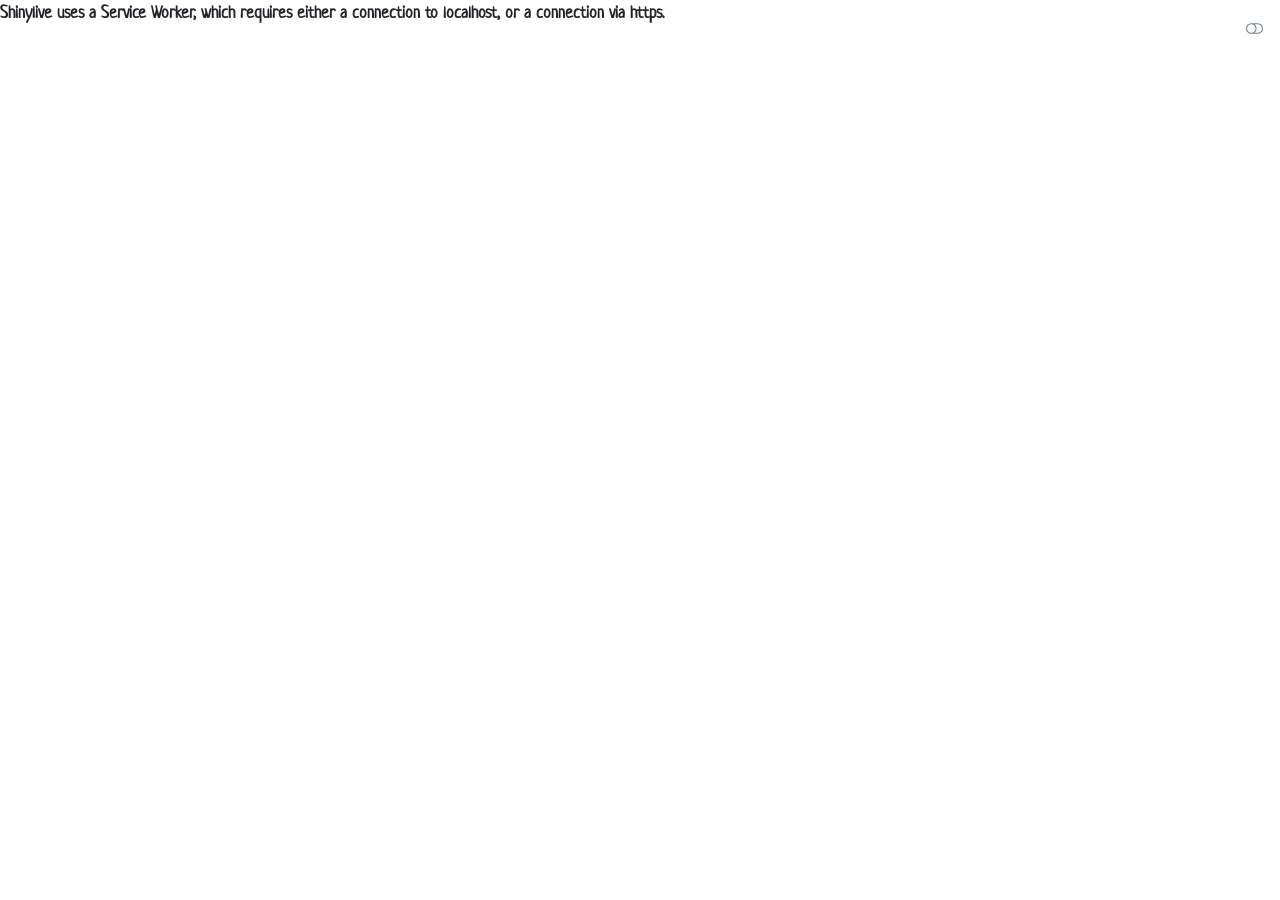
<file: hasse-diagram.html>
<!DOCTYPE html>
<html xmlns="http://www.w3.org/1999/xhtml" lang="en" xml:lang="en"><head>

<meta charset="utf-8">
<meta name="generator" content="quarto-1.10.18">

<meta name="viewport" content="width=device-width, initial-scale=1.0, user-scalable=yes">


<title>Hasse Diagram Maker – Aditya Agarwal</title>
<style>
/* Default styles provided by pandoc.
** See https://pandoc.org/MANUAL.html#variables-for-html for config info.
*/
span.smallcaps{font-variant: small-caps;}
div.columns{display: flex; gap: 1.5em;}
div.column{flex: auto;}
@media screen {
div.columns{gap: min(4vw, 1.5em);}
div.column{overflow-x: auto;}
}
div.hanging-indent{margin-left: 1.5em; text-indent: -1.5em;}
ul.task-list{list-style: none;}
ul.task-list li input[type="checkbox"] {
  width: 0.8em;
  margin: 0 0.8em 0.2em -1em; /* quarto-specific, see https://github.com/quarto-dev/quarto-cli/issues/4556 */ 
  vertical-align: middle;
}
</style>


<script src="site_libs/quarto-nav/quarto-nav.js"></script>
<script src="site_libs/quarto-nav/headroom.min.js"></script>
<script src="site_libs/clipboard/clipboard.min.js"></script>
<script src="site_libs/quarto-search/autocomplete.umd.js"></script>
<script src="site_libs/quarto-search/fuse.min.js"></script>
<script src="site_libs/quarto-search/quarto-search.js"></script>
<meta name="quarto:offset" content="./">
<script src="site_libs/quarto-html/quarto.js" type="module"></script>
<script src="site_libs/quarto-html/tabsets/tabsets.js" type="module"></script>
<script src="site_libs/quarto-html/popper.min.js"></script>
<script src="site_libs/quarto-html/tippy.umd.min.js"></script>
<script src="site_libs/quarto-html/anchor.min.js"></script>
<link href="site_libs/quarto-html/tippy.css" rel="stylesheet">
<link href="site_libs/quarto-html/quarto-syntax-highlighting-64a204ab8560d761af7679ceaba22944.css" rel="stylesheet" class="quarto-color-scheme" id="quarto-text-highlighting-styles">
<link href="site_libs/quarto-html/quarto-syntax-highlighting-dark-b85bc7c33db8c58e0ec93c3465666fed.css" rel="stylesheet" class="quarto-color-scheme quarto-color-alternate" id="quarto-text-highlighting-styles">
<link href="site_libs/quarto-html/quarto-syntax-highlighting-64a204ab8560d761af7679ceaba22944.css" rel="stylesheet" class="quarto-color-scheme-extra" id="quarto-text-highlighting-styles">
<script src="site_libs/bootstrap/bootstrap.min.js"></script>
<link href="site_libs/bootstrap/bootstrap-icons.css" rel="stylesheet">
<link href="site_libs/bootstrap/bootstrap-49e2fb11b95034fc959fecaa2ebd1747.min.css" rel="stylesheet" append-hash="true" class="quarto-color-scheme" id="quarto-bootstrap" data-mode="light">
<link href="site_libs/bootstrap/bootstrap-dark-aeb165c332a3a3bce17cfda9c68fc03c.min.css" rel="stylesheet" append-hash="true" class="quarto-color-scheme quarto-color-alternate" id="quarto-bootstrap" data-mode="light">
<link href="site_libs/bootstrap/bootstrap-49e2fb11b95034fc959fecaa2ebd1747.min.css" rel="stylesheet" append-hash="true" class="quarto-color-scheme-extra" id="quarto-bootstrap" data-mode="light">
<meta name="shinylive:serviceworker_dir" content=".">
<script src="site_libs/quarto-contrib/shinylive-0.10.15/shinylive/load-shinylive-sw.js" type="module"></script>
<script src="site_libs/quarto-contrib/shinylive-0.10.15/shinylive/run-python-blocks.js" type="module"></script>
<link href="site_libs/quarto-contrib/shinylive-0.10.15/shinylive/shinylive.css" rel="stylesheet">
<link href="site_libs/quarto-contrib/shinylive-quarto-css/shinylive-quarto.css" rel="stylesheet">
<script id="quarto-search-options" type="application/json">{
  "location": "navbar",
  "copy-button": false,
  "collapse-after": 3,
  "panel-placement": "end",
  "type": "overlay",
  "limit": 50,
  "keyboard-shortcut": [
    "f",
    "/",
    "s"
  ],
  "show-item-context": false,
  "language": {
    "search-no-results-text": "No results",
    "search-matching-documents-text": "matching documents",
    "search-copy-link-title": "Copy link to search",
    "search-hide-matches-text": "Hide additional matches",
    "search-more-match-text": "more match in this document",
    "search-more-matches-text": "more matches in this document",
    "search-clear-button-title": "Clear",
    "search-text-placeholder": "",
    "search-detached-cancel-button-title": "Cancel",
    "search-submit-button-title": "Submit",
    "search-label": "Search"
  }
}</script>


<link rel="stylesheet" href="styles.css">
</head>

<body class="nav-fixed quarto-light"><script id="quarto-html-before-body" type="application/javascript">
    const toggleBodyColorMode = (bsSheetEl) => {
      const mode = bsSheetEl.getAttribute("data-mode");
      const bodyEl = window.document.querySelector("body");
      if (mode === "dark") {
        bodyEl.classList.add("quarto-dark");
        bodyEl.classList.remove("quarto-light");
      } else {
        bodyEl.classList.add("quarto-light");
        bodyEl.classList.remove("quarto-dark");
      }
    }
    const toggleBodyColorPrimary = () => {
      const bsSheetEl = window.document.querySelector("link#quarto-bootstrap:not([rel=disabled-stylesheet])");
      if (bsSheetEl) {
        toggleBodyColorMode(bsSheetEl);
      }
    }
    const setColorSchemeToggle = (alternate) => {
      const toggles = window.document.querySelectorAll('.quarto-color-scheme-toggle');
      for (let i=0; i < toggles.length; i++) {
        const toggle = toggles[i];
        if (toggle) {
          if (alternate) {
            toggle.classList.add("alternate");
          } else {
            toggle.classList.remove("alternate");
          }
        }
      }
    };
    const toggleColorMode = (alternate) => {
      // Switch the stylesheets
      const primaryStylesheets = window.document.querySelectorAll('link.quarto-color-scheme:not(.quarto-color-alternate)');
      const alternateStylesheets = window.document.querySelectorAll('link.quarto-color-scheme.quarto-color-alternate');
      manageTransitions('#quarto-margin-sidebar .nav-link', false);
      if (alternate) {
        // note: dark is layered on light, we don't disable primary!
        enableStylesheet(alternateStylesheets);
        for (const sheetNode of alternateStylesheets) {
          if (sheetNode.id === "quarto-bootstrap") {
            toggleBodyColorMode(sheetNode);
          }
        }
      } else {
        disableStylesheet(alternateStylesheets);
        enableStylesheet(primaryStylesheets)
        toggleBodyColorPrimary();
      }
      manageTransitions('#quarto-margin-sidebar .nav-link', true);
      // Switch the toggles
      setColorSchemeToggle(alternate)
      // Hack to workaround the fact that safari doesn't
      // properly recolor the scrollbar when toggling (#1455)
      if (navigator.userAgent.indexOf('Safari') > 0 && navigator.userAgent.indexOf('Chrome') == -1) {
        manageTransitions("body", false);
        window.scrollTo(0, 1);
        setTimeout(() => {
          window.scrollTo(0, 0);
          manageTransitions("body", true);
        }, 40);
      }
    }
    const disableStylesheet = (stylesheets) => {
      for (let i=0; i < stylesheets.length; i++) {
        const stylesheet = stylesheets[i];
        stylesheet.rel = 'disabled-stylesheet';
      }
    }
    const enableStylesheet = (stylesheets) => {
      for (let i=0; i < stylesheets.length; i++) {
        const stylesheet = stylesheets[i];
        if(stylesheet.rel !== 'stylesheet') { // for Chrome, which will still FOUC without this check
          stylesheet.rel = 'stylesheet';
        }
      }
    }
    const manageTransitions = (selector, allowTransitions) => {
      const els = window.document.querySelectorAll(selector);
      for (let i=0; i < els.length; i++) {
        const el = els[i];
        if (allowTransitions) {
          el.classList.remove('notransition');
        } else {
          el.classList.add('notransition');
        }
      }
    }
    const isFileUrl = () => {
      return window.location.protocol === 'file:';
    }
    const hasAlternateSentinel = () => {
      let styleSentinel = getColorSchemeSentinel();
      if (styleSentinel !== null) {
        return styleSentinel === "alternate";
      } else {
        return false;
      }
    }
    const setStyleSentinel = (alternate) => {
      const value = alternate ? "alternate" : "default";
      if (!isFileUrl()) {
        window.localStorage.setItem("quarto-color-scheme", value);
      } else {
        localAlternateSentinel = value;
      }
    }
    const getColorSchemeSentinel = () => {
      if (!isFileUrl()) {
        const storageValue = window.localStorage.getItem("quarto-color-scheme");
        return storageValue != null ? storageValue : localAlternateSentinel;
      } else {
        return localAlternateSentinel;
      }
    }
    const toggleGiscusIfUsed = (isAlternate, darkModeDefault) => {
      const baseTheme = document.querySelector('#giscus-base-theme')?.value ?? 'light';
      const alternateTheme = document.querySelector('#giscus-alt-theme')?.value ?? 'dark';
      let newTheme = '';
      if(authorPrefersDark) {
        newTheme = isAlternate ? baseTheme : alternateTheme;
      } else {
        newTheme = isAlternate ? alternateTheme : baseTheme;
      }
      const changeGiscusTheme = () => {
        // From: https://github.com/giscus/giscus/issues/336
        const sendMessage = (message) => {
          const iframe = document.querySelector('iframe.giscus-frame');
          if (!iframe) return;
          iframe.contentWindow.postMessage({ giscus: message }, 'https://giscus.app');
        }
        sendMessage({
          setConfig: {
            theme: newTheme
          }
        });
      }
      const isGiscussLoaded = window.document.querySelector('iframe.giscus-frame') !== null;
      if (isGiscussLoaded) {
        changeGiscusTheme();
      }
    };
    const authorPrefersDark = false;
    const darkModeDefault = authorPrefersDark;
      document.querySelector('link#quarto-text-highlighting-styles.quarto-color-scheme-extra').rel = 'disabled-stylesheet';
      document.querySelector('link#quarto-bootstrap.quarto-color-scheme-extra').rel = 'disabled-stylesheet';
    let localAlternateSentinel = darkModeDefault ? 'alternate' : 'default';
    // Dark / light mode switch
    window.quartoToggleColorScheme = () => {
      // Read the current dark / light value
      let toAlternate = !hasAlternateSentinel();
      toggleColorMode(toAlternate);
      setStyleSentinel(toAlternate);
      toggleGiscusIfUsed(toAlternate, darkModeDefault);
      window.dispatchEvent(new Event('resize'));
    };
    // Switch to dark mode if need be
    if (hasAlternateSentinel()) {
      toggleColorMode(true);
    } else {
      toggleColorMode(false);
    }
  </script>

<div id="quarto-search-results"></div>
  <header id="quarto-header" class="headroom fixed-top">
    <nav class="navbar navbar-expand-lg " data-bs-theme="dark">
      <div class="navbar-container container-fluid">
      <div class="navbar-brand-container mx-auto">
    <a class="navbar-brand" href="./index.html">
    <span class="navbar-title">Aditya Agarwal</span>
    </a>
  </div>
            <div id="quarto-search" class="" title="Search"></div>
          <button class="navbar-toggler" type="button" data-bs-toggle="collapse" data-bs-target="#navbarCollapse" aria-controls="navbarCollapse" role="menu" aria-expanded="false" aria-label="Toggle navigation" onclick="if (window.quartoToggleHeadroom) { window.quartoToggleHeadroom(); }">
  <span class="navbar-toggler-icon"></span>
</button>
          <div class="collapse navbar-collapse" id="navbarCollapse">
            <ul class="navbar-nav navbar-nav-scroll me-auto">
  <li class="nav-item">
    <a class="nav-link" href="./index.html"> 
<span class="menu-text">Home</span></a>
  </li>  
  <li class="nav-item">
    <a class="nav-link" href="./about.html"> 
<span class="menu-text">About</span></a>
  </li>  
  <li class="nav-item">
    <a class="nav-link" href="./publications.html"> 
<span class="menu-text">Publications</span></a>
  </li>  
  <li class="nav-item">
    <a class="nav-link" href="./interests.html"> 
<span class="menu-text">Interests</span></a>
  </li>  
  <li class="nav-item">
    <a class="nav-link" href="./projects.html"> 
<span class="menu-text">Projects</span></a>
  </li>  
  <li class="nav-item">
    <a class="nav-link" href="./tools.html"> 
<span class="menu-text">Scripts and Tools</span></a>
  </li>  
  <li class="nav-item">
    <a class="nav-link" href="./ramblings.html"> 
<span class="menu-text">Ramblings (Blog)</span></a>
  </li>  
  <li class="nav-item">
    <a class="nav-link" href="./guides.html"> 
<span class="menu-text">Guides</span></a>
  </li>  
  <li class="nav-item">
    <a class="nav-link active" href="./hasse-diagram.html" aria-current="page"> 
<span class="menu-text">Hasse</span></a>
  </li>  
  <li class="nav-item">
    <a class="nav-link" href="./tools/ZoL-solver.html"> 
<span class="menu-text">ZOL</span></a>
  </li>  
</ul>
          </div> <!-- /navcollapse -->
            <div class="quarto-navbar-tools">
  <a href="" class="quarto-color-scheme-toggle quarto-navigation-tool  px-1" onclick="window.quartoToggleColorScheme(); return false;" title="Toggle dark mode"><i class="bi"></i></a>
</div>
      </div> <!-- /container-fluid -->
    </nav>
</header>
<!-- content -->
<div id="quarto-content" class="quarto-container page-columns page-rows-contents page-layout-article page-navbar">
<!-- sidebar -->
<!-- margin-sidebar -->
    <div id="quarto-margin-sidebar" class="sidebar margin-sidebar">
        <nav id="TOC" role="doc-toc" class="toc-active">
    <h2 id="toc-title">On this page</h2>
   
  <ul>
  <li><a href="#test" id="toc-test" class="nav-link active" data-scroll-target="#test">TEST</a></li>
  </ul>
</nav>
    </div>
<!-- main -->
<main class="content" id="quarto-document-content">


<header id="title-block-header" class="quarto-title-block default">
<div class="quarto-title">
<h1 class="title">Hasse Diagram Maker</h1>
</div>



<div class="quarto-title-meta">

    
  
    
  </div>
  


</header>


<section id="test" class="level1">
<h1>TEST</h1>
<pre class="shinylive-python" data-engine="python"><code>#| '!! shinylive warning !!': |
#|   shinylive does not work in self-contained HTML documents.
#|   Please set `embed-resources: false` in your metadata.
#| standalone: true
#| viewerheight: 1000

from shiny import App, render, ui
# import hasse_diagram_maker

# 1. Define your custom Python function
def my_custom_function(value):
    # Imagine this is your complex python logic
    return value * 5

# 2. Design the User Interface (inputs &amp; outputs)
app_ui = ui.page_fluid(
    ui.h2("Interactive Python Function Viewer"),
    ui.input_slider("num", "Select an input value:", min=1, max=50, value=10),
    ui.output_text_verbatim("result_output")
)

# 3. Define the Server logic connecting inputs to your function
def server(input, output, session):
    @output
    @render.text
    def result_output():
        # Get the input value from the user interface
        val = input.num()
        
        # Pass it to your Python function
        output_value = my_custom_function(val)
        
        return f"Result of your Python function: {output_value}"

app = App(app_ui, server)</code></pre>


</section>

</main> <!-- /main -->
<script id="quarto-html-after-body" type="application/javascript">
  window.document.addEventListener("DOMContentLoaded", function (event) {
    // Ensure there is a toggle, if there isn't float one in the top right
    if (window.document.querySelector('.quarto-color-scheme-toggle') === null) {
      const a = window.document.createElement('a');
      a.classList.add('top-right');
      a.classList.add('quarto-color-scheme-toggle');
      a.href = "";
      a.onclick = function() { try { window.quartoToggleColorScheme(); } catch {} return false; };
      const i = window.document.createElement("i");
      i.classList.add('bi');
      a.appendChild(i);
      window.document.body.appendChild(a);
    }
    setColorSchemeToggle(hasAlternateSentinel())
    const icon = "";
    const anchorJS = new window.AnchorJS();
    anchorJS.options = {
      placement: 'right',
      icon: icon
    };
    anchorJS.add('.anchored');
    const isCodeAnnotation = (el) => {
      for (const clz of el.classList) {
        if (clz.startsWith('code-annotation-')) {                     
          return true;
        }
      }
      return false;
    }
    const onCopySuccess = function(e) {
      // button target
      const button = e.trigger;
      // don't keep focus
      button.blur();
      // flash "checked"
      button.classList.add('code-copy-button-checked');
      var currentTitle = button.getAttribute("title");
      button.setAttribute("title", "Copied!");
      let tooltip;
      if (window.bootstrap) {
        button.setAttribute("data-bs-toggle", "tooltip");
        button.setAttribute("data-bs-placement", "left");
        button.setAttribute("data-bs-title", "Copied!");
        tooltip = new bootstrap.Tooltip(button, 
          { trigger: "manual", 
            customClass: "code-copy-button-tooltip",
            offset: [0, -8]});
        tooltip.show();    
      }
      setTimeout(function() {
        if (tooltip) {
          tooltip.hide();
          button.removeAttribute("data-bs-title");
          button.removeAttribute("data-bs-toggle");
          button.removeAttribute("data-bs-placement");
        }
        button.setAttribute("title", currentTitle);
        button.classList.remove('code-copy-button-checked');
      }, 1000);
      // clear code selection
      e.clearSelection();
    }
    const getTextToCopy = function(trigger) {
      const outerScaffold = trigger.parentElement.cloneNode(true);
      const codeEl = outerScaffold.querySelector('code');
      for (const childEl of codeEl.children) {
        if (isCodeAnnotation(childEl)) {
          childEl.remove();
        }
      }
      return codeEl.innerText;
    }
    const clipboard = new window.ClipboardJS('.code-copy-button:not([data-in-quarto-modal])', {
      text: getTextToCopy
    });
    clipboard.on('success', onCopySuccess);
    if (window.document.getElementById('quarto-embedded-source-code-modal')) {
      const clipboardModal = new window.ClipboardJS('.code-copy-button[data-in-quarto-modal]', {
        text: getTextToCopy,
        container: window.document.getElementById('quarto-embedded-source-code-modal')
      });
      clipboardModal.on('success', onCopySuccess);
    }
      var localhostRegex = new RegExp(/^(?:http|https):\/\/localhost\:?[0-9]*\//);
      var mailtoRegex = new RegExp(/^mailto:/);
        var filterRegex = new RegExp("https:\/\/Atraxiii\.github\.io\/MyWebsite\/");
      var isInternal = (href) => {
          return filterRegex.test(href) || localhostRegex.test(href) || mailtoRegex.test(href);
      }
      // Inspect non-navigation links and adorn them if external
     var links = window.document.querySelectorAll('a[href]:not(.nav-link):not(.navbar-brand):not(.toc-action):not(.sidebar-link):not(.sidebar-item-toggle):not(.pagination-link):not(.no-external):not([aria-hidden]):not(.dropdown-item):not(.quarto-navigation-tool):not(.about-link)');
      for (var i=0; i<links.length; i++) {
        const link = links[i];
        if (!isInternal(link.href)) {
          // undo the damage that might have been done by quarto-nav.js in the case of
          // links that we want to consider external
          if (link.dataset.originalHref !== undefined) {
            link.href = link.dataset.originalHref;
          }
        }
      }
    function tippyHover(el, contentFn, onTriggerFn, onUntriggerFn) {
      const config = {
        allowHTML: true,
        maxWidth: 500,
        delay: 100,
        arrow: false,
        appendTo: function(el) {
            return el.parentElement;
        },
        interactive: true,
        interactiveBorder: 10,
        theme: 'quarto',
        placement: 'bottom-start',
      };
      if (contentFn) {
        config.content = contentFn;
      }
      if (onTriggerFn) {
        config.onTrigger = onTriggerFn;
      }
      if (onUntriggerFn) {
        config.onUntrigger = onUntriggerFn;
      }
      window.tippy(el, config); 
    }
    const noterefs = window.document.querySelectorAll('a[role="doc-noteref"]');
    for (var i=0; i<noterefs.length; i++) {
      const ref = noterefs[i];
      tippyHover(ref, function() {
        // use id or data attribute instead here
        let href = ref.getAttribute('data-footnote-href') || ref.getAttribute('href');
        try { href = new URL(href).hash; } catch {}
        const id = href.replace(/^#\/?/, "");
        const note = window.document.getElementById(id);
        if (note) {
          return note.innerHTML;
        } else {
          return "";
        }
      });
    }
    const xrefs = window.document.querySelectorAll('a.quarto-xref');
    const processXRef = (id, note) => {
      // Strip column container classes
      const stripColumnClz = (el) => {
        el.classList.remove("page-full", "page-columns");
        if (el.children) {
          for (const child of el.children) {
            stripColumnClz(child);
          }
        }
      }
      stripColumnClz(note)
      if (id === null || id.startsWith('sec-')) {
        // Special case sections, only their first couple elements
        const container = document.createElement("div");
        if (note.children && note.children.length > 2) {
          container.appendChild(note.children[0].cloneNode(true));
          for (let i = 1; i < note.children.length; i++) {
            const child = note.children[i];
            if (child.tagName === "P" && child.innerText === "") {
              continue;
            } else {
              container.appendChild(child.cloneNode(true));
              break;
            }
          }
          if (window.Quarto?.typesetMath) {
            window.Quarto.typesetMath(container);
          }
          return container.innerHTML
        } else {
          if (window.Quarto?.typesetMath) {
            window.Quarto.typesetMath(note);
          }
          return note.innerHTML;
        }
      } else {
        // Remove any anchor links if they are present
        const anchorLink = note.querySelector('a.anchorjs-link');
        if (anchorLink) {
          anchorLink.remove();
        }
        if (window.Quarto?.typesetMath) {
          window.Quarto.typesetMath(note);
        }
        if (note.classList.contains("callout")) {
          return note.outerHTML;
        } else {
          return note.innerHTML;
        }
      }
    }
    for (var i=0; i<xrefs.length; i++) {
      const xref = xrefs[i];
      tippyHover(xref, undefined, function(instance) {
        instance.disable();
        let url = xref.getAttribute('href');
        let hash = undefined; 
        if (url.startsWith('#')) {
          hash = url;
        } else {
          try { hash = new URL(url).hash; } catch {}
        }
        if (hash) {
          const id = hash.replace(/^#\/?/, "");
          const note = window.document.getElementById(id);
          if (note !== null) {
            try {
              const html = processXRef(id, note.cloneNode(true));
              instance.setContent(html);
            } finally {
              instance.enable();
              instance.show();
            }
          } else {
            // See if we can fetch this
            fetch(url.split('#')[0])
            .then(res => res.text())
            .then(html => {
              const parser = new DOMParser();
              const htmlDoc = parser.parseFromString(html, "text/html");
              const note = htmlDoc.getElementById(id);
              if (note !== null) {
                const html = processXRef(id, note);
                instance.setContent(html);
              } 
            }).finally(() => {
              instance.enable();
              instance.show();
            });
          }
        } else {
          // See if we can fetch a full url (with no hash to target)
          // This is a special case and we should probably do some content thinning / targeting
          fetch(url)
          .then(res => res.text())
          .then(html => {
            const parser = new DOMParser();
            const htmlDoc = parser.parseFromString(html, "text/html");
            const note = htmlDoc.querySelector('main.content');
            if (note !== null) {
              // This should only happen for chapter cross references
              // (since there is no id in the URL)
              // remove the first header
              if (note.children.length > 0 && note.children[0].tagName === "HEADER") {
                note.children[0].remove();
              }
              const html = processXRef(null, note);
              instance.setContent(html);
            } 
          }).finally(() => {
            instance.enable();
            instance.show();
          });
        }
      }, function(instance) {
      });
    }
        let selectedAnnoteEl;
        const selectorForAnnotation = ( cell, annotation) => {
          let cellAttr = 'data-code-cell="' + cell + '"';
          let lineAttr = 'data-code-annotation="' +  annotation + '"';
          const selector = 'span[' + cellAttr + '][' + lineAttr + ']';
          return selector;
        }
        const selectCodeLines = (annoteEl) => {
          const doc = window.document;
          const targetCell = annoteEl.getAttribute("data-target-cell");
          const targetAnnotation = annoteEl.getAttribute("data-target-annotation");
          const annoteSpan = window.document.querySelector(selectorForAnnotation(targetCell, targetAnnotation));
          const lines = annoteSpan.getAttribute("data-code-lines").split(",");
          const lineIds = lines.map((line) => {
            return targetCell + "-" + line;
          })
          let top = null;
          let height = null;
          let parent = null;
          if (lineIds.length > 0) {
              //compute the position of the single el (top and bottom and make a div)
              const el = window.document.getElementById(lineIds[0]);
              top = el.offsetTop;
              height = el.offsetHeight;
              parent = el.parentElement.parentElement;
            if (lineIds.length > 1) {
              const lastEl = window.document.getElementById(lineIds[lineIds.length - 1]);
              const bottom = lastEl.offsetTop + lastEl.offsetHeight;
              height = bottom - top;
            }
            if (top !== null && height !== null && parent !== null) {
              // cook up a div (if necessary) and position it 
              let div = window.document.getElementById("code-annotation-line-highlight");
              if (div === null) {
                div = window.document.createElement("div");
                div.setAttribute("id", "code-annotation-line-highlight");
                div.style.position = 'absolute';
                parent.appendChild(div);
              }
              div.style.top = top - 2 + "px";
              div.style.height = height + 4 + "px";
              div.style.left = 0;
              let gutterDiv = window.document.getElementById("code-annotation-line-highlight-gutter");
              if (gutterDiv === null) {
                gutterDiv = window.document.createElement("div");
                gutterDiv.setAttribute("id", "code-annotation-line-highlight-gutter");
                gutterDiv.style.position = 'absolute';
                const codeCell = window.document.getElementById(targetCell);
                const gutter = codeCell.querySelector('.code-annotation-gutter');
                gutter.appendChild(gutterDiv);
              }
              gutterDiv.style.top = top - 2 + "px";
              gutterDiv.style.height = height + 4 + "px";
            }
            selectedAnnoteEl = annoteEl;
          }
        };
        const unselectCodeLines = () => {
          const elementsIds = ["code-annotation-line-highlight", "code-annotation-line-highlight-gutter"];
          elementsIds.forEach((elId) => {
            const div = window.document.getElementById(elId);
            if (div) {
              div.remove();
            }
          });
          selectedAnnoteEl = undefined;
        };
          // Handle positioning of the toggle
      window.addEventListener(
        "resize",
        throttle(() => {
          elRect = undefined;
          if (selectedAnnoteEl) {
            selectCodeLines(selectedAnnoteEl);
          }
        }, 10)
      );
      function throttle(fn, ms) {
      let throttle = false;
      let timer;
        return (...args) => {
          if(!throttle) { // first call gets through
              fn.apply(this, args);
              throttle = true;
          } else { // all the others get throttled
              if(timer) clearTimeout(timer); // cancel #2
              timer = setTimeout(() => {
                fn.apply(this, args);
                timer = throttle = false;
              }, ms);
          }
        };
      }
        // Attach click handler to the DT
        const annoteDls = window.document.querySelectorAll('dt[data-target-cell]');
        for (const annoteDlNode of annoteDls) {
          annoteDlNode.addEventListener('click', (event) => {
            const clickedEl = event.target;
            if (clickedEl !== selectedAnnoteEl) {
              unselectCodeLines();
              const activeEl = window.document.querySelector('dt[data-target-cell].code-annotation-active');
              if (activeEl) {
                activeEl.classList.remove('code-annotation-active');
              }
              selectCodeLines(clickedEl);
              clickedEl.classList.add('code-annotation-active');
            } else {
              // Unselect the line
              unselectCodeLines();
              clickedEl.classList.remove('code-annotation-active');
            }
          });
        }
    const findCites = (el) => {
      const parentEl = el.parentElement;
      if (parentEl) {
        const cites = parentEl.dataset.cites;
        if (cites) {
          return {
            el,
            cites: cites.split(' ')
          };
        } else {
          return findCites(el.parentElement)
        }
      } else {
        return undefined;
      }
    };
    var bibliorefs = window.document.querySelectorAll('a[role="doc-biblioref"]');
    for (var i=0; i<bibliorefs.length; i++) {
      const ref = bibliorefs[i];
      const citeInfo = findCites(ref);
      if (citeInfo) {
        tippyHover(citeInfo.el, function() {
          var popup = window.document.createElement('div');
          citeInfo.cites.forEach(function(cite) {
            var citeDiv = window.document.createElement('div');
            citeDiv.classList.add('hanging-indent');
            citeDiv.classList.add('csl-entry');
            var biblioDiv = window.document.getElementById('ref-' + cite);
            if (biblioDiv) {
              citeDiv.innerHTML = biblioDiv.innerHTML;
            }
            popup.appendChild(citeDiv);
          });
          return popup.innerHTML;
        });
      }
    }
  });
  </script>
</div> <!-- /content -->




</body></html>
</file>
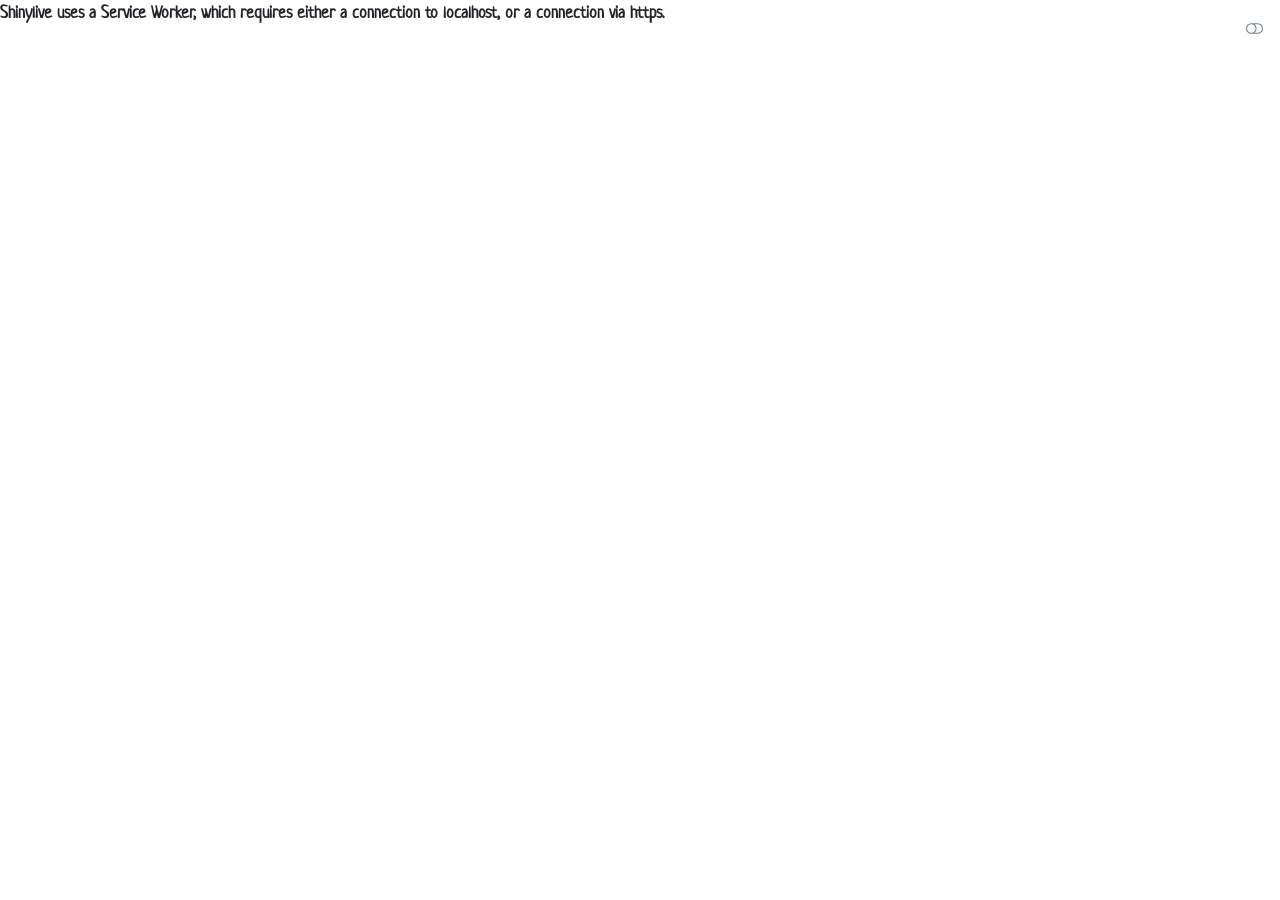
<file: tools/test.html>
<!DOCTYPE html>
<html xmlns="http://www.w3.org/1999/xhtml" lang="en" xml:lang="en"><head>

<meta charset="utf-8">
<meta name="generator" content="quarto-1.10.18">

<meta name="viewport" content="width=device-width, initial-scale=1.0, user-scalable=yes">


<title>Test – Aditya Agarwal</title>
<style>
/* Default styles provided by pandoc.
** See https://pandoc.org/MANUAL.html#variables-for-html for config info.
*/
span.smallcaps{font-variant: small-caps;}
div.columns{display: flex; gap: 1.5em;}
div.column{flex: auto;}
@media screen {
div.columns{gap: min(4vw, 1.5em);}
div.column{overflow-x: auto;}
}
div.hanging-indent{margin-left: 1.5em; text-indent: -1.5em;}
ul.task-list{list-style: none;}
ul.task-list li input[type="checkbox"] {
  width: 0.8em;
  margin: 0 0.8em 0.2em -1em; /* quarto-specific, see https://github.com/quarto-dev/quarto-cli/issues/4556 */ 
  vertical-align: middle;
}
</style>


<script src="../site_libs/quarto-nav/quarto-nav.js"></script>
<script src="../site_libs/quarto-nav/headroom.min.js"></script>
<script src="../site_libs/clipboard/clipboard.min.js"></script>
<script src="../site_libs/quarto-search/autocomplete.umd.js"></script>
<script src="../site_libs/quarto-search/fuse.min.js"></script>
<script src="../site_libs/quarto-search/quarto-search.js"></script>
<meta name="quarto:offset" content="../">
<script src="../site_libs/quarto-html/quarto.js" type="module"></script>
<script src="../site_libs/quarto-html/tabsets/tabsets.js" type="module"></script>
<script src="../site_libs/quarto-html/popper.min.js"></script>
<script src="../site_libs/quarto-html/tippy.umd.min.js"></script>
<script src="../site_libs/quarto-html/anchor.min.js"></script>
<link href="../site_libs/quarto-html/tippy.css" rel="stylesheet">
<link href="../site_libs/quarto-html/quarto-syntax-highlighting-64a204ab8560d761af7679ceaba22944.css" rel="stylesheet" class="quarto-color-scheme" id="quarto-text-highlighting-styles">
<link href="../site_libs/quarto-html/quarto-syntax-highlighting-dark-b85bc7c33db8c58e0ec93c3465666fed.css" rel="stylesheet" class="quarto-color-scheme quarto-color-alternate" id="quarto-text-highlighting-styles">
<link href="../site_libs/quarto-html/quarto-syntax-highlighting-64a204ab8560d761af7679ceaba22944.css" rel="stylesheet" class="quarto-color-scheme-extra" id="quarto-text-highlighting-styles">
<script src="../site_libs/bootstrap/bootstrap.min.js"></script>
<link href="../site_libs/bootstrap/bootstrap-icons.css" rel="stylesheet">
<link href="../site_libs/bootstrap/bootstrap-49e2fb11b95034fc959fecaa2ebd1747.min.css" rel="stylesheet" append-hash="true" class="quarto-color-scheme" id="quarto-bootstrap" data-mode="light">
<link href="../site_libs/bootstrap/bootstrap-dark-aeb165c332a3a3bce17cfda9c68fc03c.min.css" rel="stylesheet" append-hash="true" class="quarto-color-scheme quarto-color-alternate" id="quarto-bootstrap" data-mode="light">
<link href="../site_libs/bootstrap/bootstrap-49e2fb11b95034fc959fecaa2ebd1747.min.css" rel="stylesheet" append-hash="true" class="quarto-color-scheme-extra" id="quarto-bootstrap" data-mode="light">
<meta name="shinylive:serviceworker_dir" content="..">
<script src="../site_libs/quarto-contrib/shinylive-0.10.15/shinylive/load-shinylive-sw.js" type="module"></script>
<script src="../site_libs/quarto-contrib/shinylive-0.10.15/shinylive/run-python-blocks.js" type="module"></script>
<link href="../site_libs/quarto-contrib/shinylive-0.10.15/shinylive/shinylive.css" rel="stylesheet">
<link href="../site_libs/quarto-contrib/shinylive-quarto-css/shinylive-quarto.css" rel="stylesheet">
<script id="quarto-search-options" type="application/json">{
  "location": "navbar",
  "copy-button": false,
  "collapse-after": 3,
  "panel-placement": "end",
  "type": "overlay",
  "limit": 50,
  "keyboard-shortcut": [
    "f",
    "/",
    "s"
  ],
  "show-item-context": false,
  "language": {
    "search-no-results-text": "No results",
    "search-matching-documents-text": "matching documents",
    "search-copy-link-title": "Copy link to search",
    "search-hide-matches-text": "Hide additional matches",
    "search-more-match-text": "more match in this document",
    "search-more-matches-text": "more matches in this document",
    "search-clear-button-title": "Clear",
    "search-text-placeholder": "",
    "search-detached-cancel-button-title": "Cancel",
    "search-submit-button-title": "Submit",
    "search-label": "Search"
  }
}</script>


<link rel="stylesheet" href="../styles.css">
</head>

<body class="nav-fixed quarto-light"><script id="quarto-html-before-body" type="application/javascript">
    const toggleBodyColorMode = (bsSheetEl) => {
      const mode = bsSheetEl.getAttribute("data-mode");
      const bodyEl = window.document.querySelector("body");
      if (mode === "dark") {
        bodyEl.classList.add("quarto-dark");
        bodyEl.classList.remove("quarto-light");
      } else {
        bodyEl.classList.add("quarto-light");
        bodyEl.classList.remove("quarto-dark");
      }
    }
    const toggleBodyColorPrimary = () => {
      const bsSheetEl = window.document.querySelector("link#quarto-bootstrap:not([rel=disabled-stylesheet])");
      if (bsSheetEl) {
        toggleBodyColorMode(bsSheetEl);
      }
    }
    const setColorSchemeToggle = (alternate) => {
      const toggles = window.document.querySelectorAll('.quarto-color-scheme-toggle');
      for (let i=0; i < toggles.length; i++) {
        const toggle = toggles[i];
        if (toggle) {
          if (alternate) {
            toggle.classList.add("alternate");
          } else {
            toggle.classList.remove("alternate");
          }
        }
      }
    };
    const toggleColorMode = (alternate) => {
      // Switch the stylesheets
      const primaryStylesheets = window.document.querySelectorAll('link.quarto-color-scheme:not(.quarto-color-alternate)');
      const alternateStylesheets = window.document.querySelectorAll('link.quarto-color-scheme.quarto-color-alternate');
      manageTransitions('#quarto-margin-sidebar .nav-link', false);
      if (alternate) {
        // note: dark is layered on light, we don't disable primary!
        enableStylesheet(alternateStylesheets);
        for (const sheetNode of alternateStylesheets) {
          if (sheetNode.id === "quarto-bootstrap") {
            toggleBodyColorMode(sheetNode);
          }
        }
      } else {
        disableStylesheet(alternateStylesheets);
        enableStylesheet(primaryStylesheets)
        toggleBodyColorPrimary();
      }
      manageTransitions('#quarto-margin-sidebar .nav-link', true);
      // Switch the toggles
      setColorSchemeToggle(alternate)
      // Hack to workaround the fact that safari doesn't
      // properly recolor the scrollbar when toggling (#1455)
      if (navigator.userAgent.indexOf('Safari') > 0 && navigator.userAgent.indexOf('Chrome') == -1) {
        manageTransitions("body", false);
        window.scrollTo(0, 1);
        setTimeout(() => {
          window.scrollTo(0, 0);
          manageTransitions("body", true);
        }, 40);
      }
    }
    const disableStylesheet = (stylesheets) => {
      for (let i=0; i < stylesheets.length; i++) {
        const stylesheet = stylesheets[i];
        stylesheet.rel = 'disabled-stylesheet';
      }
    }
    const enableStylesheet = (stylesheets) => {
      for (let i=0; i < stylesheets.length; i++) {
        const stylesheet = stylesheets[i];
        if(stylesheet.rel !== 'stylesheet') { // for Chrome, which will still FOUC without this check
          stylesheet.rel = 'stylesheet';
        }
      }
    }
    const manageTransitions = (selector, allowTransitions) => {
      const els = window.document.querySelectorAll(selector);
      for (let i=0; i < els.length; i++) {
        const el = els[i];
        if (allowTransitions) {
          el.classList.remove('notransition');
        } else {
          el.classList.add('notransition');
        }
      }
    }
    const isFileUrl = () => {
      return window.location.protocol === 'file:';
    }
    const hasAlternateSentinel = () => {
      let styleSentinel = getColorSchemeSentinel();
      if (styleSentinel !== null) {
        return styleSentinel === "alternate";
      } else {
        return false;
      }
    }
    const setStyleSentinel = (alternate) => {
      const value = alternate ? "alternate" : "default";
      if (!isFileUrl()) {
        window.localStorage.setItem("quarto-color-scheme", value);
      } else {
        localAlternateSentinel = value;
      }
    }
    const getColorSchemeSentinel = () => {
      if (!isFileUrl()) {
        const storageValue = window.localStorage.getItem("quarto-color-scheme");
        return storageValue != null ? storageValue : localAlternateSentinel;
      } else {
        return localAlternateSentinel;
      }
    }
    const toggleGiscusIfUsed = (isAlternate, darkModeDefault) => {
      const baseTheme = document.querySelector('#giscus-base-theme')?.value ?? 'light';
      const alternateTheme = document.querySelector('#giscus-alt-theme')?.value ?? 'dark';
      let newTheme = '';
      if(authorPrefersDark) {
        newTheme = isAlternate ? baseTheme : alternateTheme;
      } else {
        newTheme = isAlternate ? alternateTheme : baseTheme;
      }
      const changeGiscusTheme = () => {
        // From: https://github.com/giscus/giscus/issues/336
        const sendMessage = (message) => {
          const iframe = document.querySelector('iframe.giscus-frame');
          if (!iframe) return;
          iframe.contentWindow.postMessage({ giscus: message }, 'https://giscus.app');
        }
        sendMessage({
          setConfig: {
            theme: newTheme
          }
        });
      }
      const isGiscussLoaded = window.document.querySelector('iframe.giscus-frame') !== null;
      if (isGiscussLoaded) {
        changeGiscusTheme();
      }
    };
    const authorPrefersDark = false;
    const darkModeDefault = authorPrefersDark;
      document.querySelector('link#quarto-text-highlighting-styles.quarto-color-scheme-extra').rel = 'disabled-stylesheet';
      document.querySelector('link#quarto-bootstrap.quarto-color-scheme-extra').rel = 'disabled-stylesheet';
    let localAlternateSentinel = darkModeDefault ? 'alternate' : 'default';
    // Dark / light mode switch
    window.quartoToggleColorScheme = () => {
      // Read the current dark / light value
      let toAlternate = !hasAlternateSentinel();
      toggleColorMode(toAlternate);
      setStyleSentinel(toAlternate);
      toggleGiscusIfUsed(toAlternate, darkModeDefault);
      window.dispatchEvent(new Event('resize'));
    };
    // Switch to dark mode if need be
    if (hasAlternateSentinel()) {
      toggleColorMode(true);
    } else {
      toggleColorMode(false);
    }
  </script>

<div id="quarto-search-results"></div>
  <header id="quarto-header" class="headroom fixed-top">
    <nav class="navbar navbar-expand-lg " data-bs-theme="dark">
      <div class="navbar-container container-fluid">
      <div class="navbar-brand-container mx-auto">
    <a class="navbar-brand" href="../index.html">
    <span class="navbar-title">Aditya Agarwal</span>
    </a>
  </div>
            <div id="quarto-search" class="" title="Search"></div>
          <button class="navbar-toggler" type="button" data-bs-toggle="collapse" data-bs-target="#navbarCollapse" aria-controls="navbarCollapse" role="menu" aria-expanded="false" aria-label="Toggle navigation" onclick="if (window.quartoToggleHeadroom) { window.quartoToggleHeadroom(); }">
  <span class="navbar-toggler-icon"></span>
</button>
          <div class="collapse navbar-collapse" id="navbarCollapse">
            <ul class="navbar-nav navbar-nav-scroll me-auto">
  <li class="nav-item">
    <a class="nav-link" href="../index.html"> 
<span class="menu-text">Home</span></a>
  </li>  
  <li class="nav-item">
    <a class="nav-link" href="../about.html"> 
<span class="menu-text">About</span></a>
  </li>  
  <li class="nav-item">
    <a class="nav-link" href="../publications.html"> 
<span class="menu-text">Publications</span></a>
  </li>  
  <li class="nav-item">
    <a class="nav-link" href="../interests.html"> 
<span class="menu-text">Interests</span></a>
  </li>  
  <li class="nav-item">
    <a class="nav-link" href="../projects.html"> 
<span class="menu-text">Projects</span></a>
  </li>  
  <li class="nav-item">
    <a class="nav-link" href="../tools.html"> 
<span class="menu-text">Scripts and Tools</span></a>
  </li>  
  <li class="nav-item">
    <a class="nav-link" href="../ramblings.html"> 
<span class="menu-text">Ramblings (Blog)</span></a>
  </li>  
  <li class="nav-item">
    <a class="nav-link" href="../guides.html"> 
<span class="menu-text">Guides</span></a>
  </li>  
  <li class="nav-item">
    <a class="nav-link" href="../hasse-diagram.html"> 
<span class="menu-text">Hasse</span></a>
  </li>  
  <li class="nav-item">
    <a class="nav-link" href="../tools/ZoL-solver.html"> 
<span class="menu-text">ZOL</span></a>
  </li>  
</ul>
          </div> <!-- /navcollapse -->
            <div class="quarto-navbar-tools">
  <a href="" class="quarto-color-scheme-toggle quarto-navigation-tool  px-1" onclick="window.quartoToggleColorScheme(); return false;" title="Toggle dark mode"><i class="bi"></i></a>
</div>
      </div> <!-- /container-fluid -->
    </nav>
</header>
<!-- content -->
<div id="quarto-content" class="quarto-container page-columns page-rows-contents page-layout-article page-navbar">
<!-- sidebar -->
<!-- margin-sidebar -->
    <div id="quarto-margin-sidebar" class="sidebar margin-sidebar">
        <nav id="TOC" role="doc-toc" class="toc-active">
    <h2 id="toc-title">On this page</h2>
   
  <ul>
  <li><a href="#hi" id="toc-hi" class="nav-link active" data-scroll-target="#hi">HI</a></li>
  </ul>
</nav>
    </div>
<!-- main -->
<main class="content" id="quarto-document-content">


<header id="title-block-header" class="quarto-title-block default">
<div class="quarto-title">
<h1 class="title">Test</h1>
</div>



<div class="quarto-title-meta">

    
  
    
  </div>
  


</header>


<section id="hi" class="level3">
<h3 class="anchored" data-anchor-id="hi">HI</h3>
<pre class="shinylive-python" data-engine="python"><code>#| '!! shinylive warning !!': |
#|   shinylive does not work in self-contained HTML documents.
#|   Please set `embed-resources: false` in your metadata.
#| standalone: true
#| viewerHeight: 520
## file: app.py
from shiny import App, reactive, render, ui

from core import *


# Must match the theme in MyWebsite/_quarto.yml, e.g. "flatly", "darkly", "cosmo".
BOOTSWATCH_THEME = "sketchy"

app_ui = ui.page_fluid(
    ui.head_content(
        ui.tags.link(
            rel="stylesheet",
            href=(
                "https://cdn.jsdelivr.net/npm/bootswatch@5/dist/"
                f"{BOOTSWATCH_THEME}/bootstrap.min.css"
            ),
        )
    ),
    ui.layout_sidebar(
        ui.sidebar(
            # TODO: swap/add inputs to match your function's parameters.
            ui.input_text("user_input", "Input", placeholder="Type something..."),
            ui.input_action_button("run", "Run", class_="btn-primary w-100"),
            width=300,
        ),
        ui.card(
            ui.card_header("Result"),
            ui.output_text_verbatim("result"),
        ),
    ),
)


def server(input, output, session):
    @render.text
    @reactive.event(input.run)  # only recompute when "Run" is clicked
    def result():
        try:
            return str(input.user_input())
        except Exception as e:
            return f"Error: {e}"


app = App(app_ui, server)
## file: core.py


# GLOBAL LOOKUP TABLES =========================================================
CONN = {
    "∧": "_and",
    "∨": "_or",
    "⇒": "_implies",
    "⇔": "_iff"
}

EXPR = {}
# ==============================================================================


# MY FUNCTIONS =================================================================
def init_vars(statements: list[str]) -&gt; None:
    """
    ARGUMENTS:
        statements: list[str]
            User input from the UI.
    
    Adds variables to the EXPR dictionary.
    """
    listed_variables = ["P", "Q", "R", "S", "T"]
    used_variables = []

    for var in listed_variables:
        for statement in statements:
            if var in statement:
                used_variables.append(var)
                break
    
    num_vars = len(used_variables)
    for idx, var in enumerate(used_variables):
        num_subsections = 2**(idx+1)        # No of subsections of the representation
        subsection_length = 2**(num_vars - idx - 1)    # Length of each individual subsection
        variable = ""                   
        flag = 1
        for j in range(num_subsections):
            variable += f"{flag}"*subsection_length
            if flag == 1: flag = 0
            else: flag = 1
        EXPR[var] = variable

    for statement in statements:
        EXPR[statement] = eval(translate(statement))
    
    return None

def _and(var1: str, var2: str) -&gt; str:
    """AND operator for two variables of same length."""
    if len(var1) != len(var2): raise Exception("Size of both variables must be the same!")

    out = ""
    for idx in range(len(var1)):
        if (var1[idx] == "1") and (var2[idx] == "1"): out += "1"
        else: out += "0"
    return out

def _or(var1: str, var2: str) -&gt; str:
    """OR operator for two variables of same length."""
    if len(var1) != len(var2): raise Exception("Size of both variables must be the same!")

    out = ""
    for idx in range(len(var1)):
        if (var1[idx] == "0") and (var2[idx] == "0"): out += "0"
        else: out += "1"
    return out

def _not(var1: str) -&gt; str:
    """NOT operator for a variable."""
    out = ""
    for idx in range(len(var1)):
        if var1[idx] == "0": out+= "1"
        else: out += "0"
    return out

def _implies(var1: str, var2: str) -&gt; str:
    if len(var1) != len(var2): raise Exception("Size of both variables must be the same!")

    out = ""
    for idx in range(len(var1)):
        if (var1[idx] == "1") and (var2[idx] == "0"): out += "0"
        else: out += "1"
    return out


def _iff(var1: str, var2: str) -&gt; str:
    if len(var1) != len(var2): raise Exception("Size of both variables must be the same!")

    out = ""
    for idx in range(len(var1)):
        if var1[idx] == var2[idx]: out += "1"
        else: out += "0"
    return out


def translate(expr: str) -&gt; str:
    expr = expr.strip()

    # Base Case: Single Variable
    if expr.isalpha() and len(expr) == 1:
        return EXPR[expr]
    
    # Removes outer parantheses if it encloses the whole statement
    if expr.startswith("(") and expr.endswith(")"):
        depth = 0
        encloses_all = True
        
        for i, char in enumerate(expr):
            if char == "(": depth += 1
            elif char == ")": depth -= 1

            if depth == 0 and i &lt; len(expr) - 1: 
                encloses_all = False
                break
        
        if encloses_all:
            expr = expr[1:-1].strip()

    # Find the top-level connector
    depth = 0
    for i, char in enumerate(expr):
        if char == "(": depth += 1
        elif char == ")": depth -= 1

        elif depth == 0 and char in CONN:
            left_operand = expr[:i].strip()
            right_operand = expr[i+1:].strip()

            if not left_operand: raise ValueError("Missing left operand")
            if not right_operand: raise ValueError("Missing right operand")
            
            function = CONN[char]

            return f"{function}(str({translate(left_operand)}), str({translate(right_operand)}))"
    # Handle Negation
    if expr.startswith("¬"):
        operand = expr[1:].strip()
        
        if not operand: raise ValueError("Missing operand after negation")

        return f"_not(str({translate(operand)}))"

    raise ValueError(f"Invalid Expression: {expr}")


def check_argument_validity(premises: list[str], conclusion: str) -&gt; tuple[bool, (int | None)]:
    conclusion = EXPR[conclusion]
    num_rows = len(conclusion)
    for row in range(num_rows):
        all_premises_true = all([EXPR[premise][row] == "1" for premise in premises])
        if all_premises_true and conclusion[row] == "0": return False, (row + 1)

    return True, None


def check_consistency(premises: list[str]) -&gt; tuple[bool, (int | None)]:
    num_rows = len(EXPR[premises[0]])

    for row in range(num_rows):
        all_premises_true = all([EXPR[premise][row] == "1" for premise in premises])
        if all_premises_true: return True, None

    return False, (row + 1)


def calculate_reliability() -&gt; None:
    pass


def gen_truth_table() -&gt; dict[str, str]:
    truth_table = {}
    conversion = {"1": "T", "0": "F"}

    for key, value in EXPR.items():
        truth_table[key] = [conversion[i] for i in value]

    return truth_table
# ==============================================================================

## file: requirements.txt</code></pre>


</section>

</main> <!-- /main -->
<script id="quarto-html-after-body" type="application/javascript">
  window.document.addEventListener("DOMContentLoaded", function (event) {
    // Ensure there is a toggle, if there isn't float one in the top right
    if (window.document.querySelector('.quarto-color-scheme-toggle') === null) {
      const a = window.document.createElement('a');
      a.classList.add('top-right');
      a.classList.add('quarto-color-scheme-toggle');
      a.href = "";
      a.onclick = function() { try { window.quartoToggleColorScheme(); } catch {} return false; };
      const i = window.document.createElement("i");
      i.classList.add('bi');
      a.appendChild(i);
      window.document.body.appendChild(a);
    }
    setColorSchemeToggle(hasAlternateSentinel())
    const icon = "";
    const anchorJS = new window.AnchorJS();
    anchorJS.options = {
      placement: 'right',
      icon: icon
    };
    anchorJS.add('.anchored');
    const isCodeAnnotation = (el) => {
      for (const clz of el.classList) {
        if (clz.startsWith('code-annotation-')) {                     
          return true;
        }
      }
      return false;
    }
    const onCopySuccess = function(e) {
      // button target
      const button = e.trigger;
      // don't keep focus
      button.blur();
      // flash "checked"
      button.classList.add('code-copy-button-checked');
      var currentTitle = button.getAttribute("title");
      button.setAttribute("title", "Copied!");
      let tooltip;
      if (window.bootstrap) {
        button.setAttribute("data-bs-toggle", "tooltip");
        button.setAttribute("data-bs-placement", "left");
        button.setAttribute("data-bs-title", "Copied!");
        tooltip = new bootstrap.Tooltip(button, 
          { trigger: "manual", 
            customClass: "code-copy-button-tooltip",
            offset: [0, -8]});
        tooltip.show();    
      }
      setTimeout(function() {
        if (tooltip) {
          tooltip.hide();
          button.removeAttribute("data-bs-title");
          button.removeAttribute("data-bs-toggle");
          button.removeAttribute("data-bs-placement");
        }
        button.setAttribute("title", currentTitle);
        button.classList.remove('code-copy-button-checked');
      }, 1000);
      // clear code selection
      e.clearSelection();
    }
    const getTextToCopy = function(trigger) {
      const outerScaffold = trigger.parentElement.cloneNode(true);
      const codeEl = outerScaffold.querySelector('code');
      for (const childEl of codeEl.children) {
        if (isCodeAnnotation(childEl)) {
          childEl.remove();
        }
      }
      return codeEl.innerText;
    }
    const clipboard = new window.ClipboardJS('.code-copy-button:not([data-in-quarto-modal])', {
      text: getTextToCopy
    });
    clipboard.on('success', onCopySuccess);
    if (window.document.getElementById('quarto-embedded-source-code-modal')) {
      const clipboardModal = new window.ClipboardJS('.code-copy-button[data-in-quarto-modal]', {
        text: getTextToCopy,
        container: window.document.getElementById('quarto-embedded-source-code-modal')
      });
      clipboardModal.on('success', onCopySuccess);
    }
      var localhostRegex = new RegExp(/^(?:http|https):\/\/localhost\:?[0-9]*\//);
      var mailtoRegex = new RegExp(/^mailto:/);
        var filterRegex = new RegExp("https:\/\/Atraxiii\.github\.io\/MyWebsite\/");
      var isInternal = (href) => {
          return filterRegex.test(href) || localhostRegex.test(href) || mailtoRegex.test(href);
      }
      // Inspect non-navigation links and adorn them if external
     var links = window.document.querySelectorAll('a[href]:not(.nav-link):not(.navbar-brand):not(.toc-action):not(.sidebar-link):not(.sidebar-item-toggle):not(.pagination-link):not(.no-external):not([aria-hidden]):not(.dropdown-item):not(.quarto-navigation-tool):not(.about-link)');
      for (var i=0; i<links.length; i++) {
        const link = links[i];
        if (!isInternal(link.href)) {
          // undo the damage that might have been done by quarto-nav.js in the case of
          // links that we want to consider external
          if (link.dataset.originalHref !== undefined) {
            link.href = link.dataset.originalHref;
          }
        }
      }
    function tippyHover(el, contentFn, onTriggerFn, onUntriggerFn) {
      const config = {
        allowHTML: true,
        maxWidth: 500,
        delay: 100,
        arrow: false,
        appendTo: function(el) {
            return el.parentElement;
        },
        interactive: true,
        interactiveBorder: 10,
        theme: 'quarto',
        placement: 'bottom-start',
      };
      if (contentFn) {
        config.content = contentFn;
      }
      if (onTriggerFn) {
        config.onTrigger = onTriggerFn;
      }
      if (onUntriggerFn) {
        config.onUntrigger = onUntriggerFn;
      }
      window.tippy(el, config); 
    }
    const noterefs = window.document.querySelectorAll('a[role="doc-noteref"]');
    for (var i=0; i<noterefs.length; i++) {
      const ref = noterefs[i];
      tippyHover(ref, function() {
        // use id or data attribute instead here
        let href = ref.getAttribute('data-footnote-href') || ref.getAttribute('href');
        try { href = new URL(href).hash; } catch {}
        const id = href.replace(/^#\/?/, "");
        const note = window.document.getElementById(id);
        if (note) {
          return note.innerHTML;
        } else {
          return "";
        }
      });
    }
    const xrefs = window.document.querySelectorAll('a.quarto-xref');
    const processXRef = (id, note) => {
      // Strip column container classes
      const stripColumnClz = (el) => {
        el.classList.remove("page-full", "page-columns");
        if (el.children) {
          for (const child of el.children) {
            stripColumnClz(child);
          }
        }
      }
      stripColumnClz(note)
      if (id === null || id.startsWith('sec-')) {
        // Special case sections, only their first couple elements
        const container = document.createElement("div");
        if (note.children && note.children.length > 2) {
          container.appendChild(note.children[0].cloneNode(true));
          for (let i = 1; i < note.children.length; i++) {
            const child = note.children[i];
            if (child.tagName === "P" && child.innerText === "") {
              continue;
            } else {
              container.appendChild(child.cloneNode(true));
              break;
            }
          }
          if (window.Quarto?.typesetMath) {
            window.Quarto.typesetMath(container);
          }
          return container.innerHTML
        } else {
          if (window.Quarto?.typesetMath) {
            window.Quarto.typesetMath(note);
          }
          return note.innerHTML;
        }
      } else {
        // Remove any anchor links if they are present
        const anchorLink = note.querySelector('a.anchorjs-link');
        if (anchorLink) {
          anchorLink.remove();
        }
        if (window.Quarto?.typesetMath) {
          window.Quarto.typesetMath(note);
        }
        if (note.classList.contains("callout")) {
          return note.outerHTML;
        } else {
          return note.innerHTML;
        }
      }
    }
    for (var i=0; i<xrefs.length; i++) {
      const xref = xrefs[i];
      tippyHover(xref, undefined, function(instance) {
        instance.disable();
        let url = xref.getAttribute('href');
        let hash = undefined; 
        if (url.startsWith('#')) {
          hash = url;
        } else {
          try { hash = new URL(url).hash; } catch {}
        }
        if (hash) {
          const id = hash.replace(/^#\/?/, "");
          const note = window.document.getElementById(id);
          if (note !== null) {
            try {
              const html = processXRef(id, note.cloneNode(true));
              instance.setContent(html);
            } finally {
              instance.enable();
              instance.show();
            }
          } else {
            // See if we can fetch this
            fetch(url.split('#')[0])
            .then(res => res.text())
            .then(html => {
              const parser = new DOMParser();
              const htmlDoc = parser.parseFromString(html, "text/html");
              const note = htmlDoc.getElementById(id);
              if (note !== null) {
                const html = processXRef(id, note);
                instance.setContent(html);
              } 
            }).finally(() => {
              instance.enable();
              instance.show();
            });
          }
        } else {
          // See if we can fetch a full url (with no hash to target)
          // This is a special case and we should probably do some content thinning / targeting
          fetch(url)
          .then(res => res.text())
          .then(html => {
            const parser = new DOMParser();
            const htmlDoc = parser.parseFromString(html, "text/html");
            const note = htmlDoc.querySelector('main.content');
            if (note !== null) {
              // This should only happen for chapter cross references
              // (since there is no id in the URL)
              // remove the first header
              if (note.children.length > 0 && note.children[0].tagName === "HEADER") {
                note.children[0].remove();
              }
              const html = processXRef(null, note);
              instance.setContent(html);
            } 
          }).finally(() => {
            instance.enable();
            instance.show();
          });
        }
      }, function(instance) {
      });
    }
        let selectedAnnoteEl;
        const selectorForAnnotation = ( cell, annotation) => {
          let cellAttr = 'data-code-cell="' + cell + '"';
          let lineAttr = 'data-code-annotation="' +  annotation + '"';
          const selector = 'span[' + cellAttr + '][' + lineAttr + ']';
          return selector;
        }
        const selectCodeLines = (annoteEl) => {
          const doc = window.document;
          const targetCell = annoteEl.getAttribute("data-target-cell");
          const targetAnnotation = annoteEl.getAttribute("data-target-annotation");
          const annoteSpan = window.document.querySelector(selectorForAnnotation(targetCell, targetAnnotation));
          const lines = annoteSpan.getAttribute("data-code-lines").split(",");
          const lineIds = lines.map((line) => {
            return targetCell + "-" + line;
          })
          let top = null;
          let height = null;
          let parent = null;
          if (lineIds.length > 0) {
              //compute the position of the single el (top and bottom and make a div)
              const el = window.document.getElementById(lineIds[0]);
              top = el.offsetTop;
              height = el.offsetHeight;
              parent = el.parentElement.parentElement;
            if (lineIds.length > 1) {
              const lastEl = window.document.getElementById(lineIds[lineIds.length - 1]);
              const bottom = lastEl.offsetTop + lastEl.offsetHeight;
              height = bottom - top;
            }
            if (top !== null && height !== null && parent !== null) {
              // cook up a div (if necessary) and position it 
              let div = window.document.getElementById("code-annotation-line-highlight");
              if (div === null) {
                div = window.document.createElement("div");
                div.setAttribute("id", "code-annotation-line-highlight");
                div.style.position = 'absolute';
                parent.appendChild(div);
              }
              div.style.top = top - 2 + "px";
              div.style.height = height + 4 + "px";
              div.style.left = 0;
              let gutterDiv = window.document.getElementById("code-annotation-line-highlight-gutter");
              if (gutterDiv === null) {
                gutterDiv = window.document.createElement("div");
                gutterDiv.setAttribute("id", "code-annotation-line-highlight-gutter");
                gutterDiv.style.position = 'absolute';
                const codeCell = window.document.getElementById(targetCell);
                const gutter = codeCell.querySelector('.code-annotation-gutter');
                gutter.appendChild(gutterDiv);
              }
              gutterDiv.style.top = top - 2 + "px";
              gutterDiv.style.height = height + 4 + "px";
            }
            selectedAnnoteEl = annoteEl;
          }
        };
        const unselectCodeLines = () => {
          const elementsIds = ["code-annotation-line-highlight", "code-annotation-line-highlight-gutter"];
          elementsIds.forEach((elId) => {
            const div = window.document.getElementById(elId);
            if (div) {
              div.remove();
            }
          });
          selectedAnnoteEl = undefined;
        };
          // Handle positioning of the toggle
      window.addEventListener(
        "resize",
        throttle(() => {
          elRect = undefined;
          if (selectedAnnoteEl) {
            selectCodeLines(selectedAnnoteEl);
          }
        }, 10)
      );
      function throttle(fn, ms) {
      let throttle = false;
      let timer;
        return (...args) => {
          if(!throttle) { // first call gets through
              fn.apply(this, args);
              throttle = true;
          } else { // all the others get throttled
              if(timer) clearTimeout(timer); // cancel #2
              timer = setTimeout(() => {
                fn.apply(this, args);
                timer = throttle = false;
              }, ms);
          }
        };
      }
        // Attach click handler to the DT
        const annoteDls = window.document.querySelectorAll('dt[data-target-cell]');
        for (const annoteDlNode of annoteDls) {
          annoteDlNode.addEventListener('click', (event) => {
            const clickedEl = event.target;
            if (clickedEl !== selectedAnnoteEl) {
              unselectCodeLines();
              const activeEl = window.document.querySelector('dt[data-target-cell].code-annotation-active');
              if (activeEl) {
                activeEl.classList.remove('code-annotation-active');
              }
              selectCodeLines(clickedEl);
              clickedEl.classList.add('code-annotation-active');
            } else {
              // Unselect the line
              unselectCodeLines();
              clickedEl.classList.remove('code-annotation-active');
            }
          });
        }
    const findCites = (el) => {
      const parentEl = el.parentElement;
      if (parentEl) {
        const cites = parentEl.dataset.cites;
        if (cites) {
          return {
            el,
            cites: cites.split(' ')
          };
        } else {
          return findCites(el.parentElement)
        }
      } else {
        return undefined;
      }
    };
    var bibliorefs = window.document.querySelectorAll('a[role="doc-biblioref"]');
    for (var i=0; i<bibliorefs.length; i++) {
      const ref = bibliorefs[i];
      const citeInfo = findCites(ref);
      if (citeInfo) {
        tippyHover(citeInfo.el, function() {
          var popup = window.document.createElement('div');
          citeInfo.cites.forEach(function(cite) {
            var citeDiv = window.document.createElement('div');
            citeDiv.classList.add('hanging-indent');
            citeDiv.classList.add('csl-entry');
            var biblioDiv = window.document.getElementById('ref-' + cite);
            if (biblioDiv) {
              citeDiv.innerHTML = biblioDiv.innerHTML;
            }
            popup.appendChild(citeDiv);
          });
          return popup.innerHTML;
        });
      }
    }
  });
  </script>
</div> <!-- /content -->




</body></html>
</file>
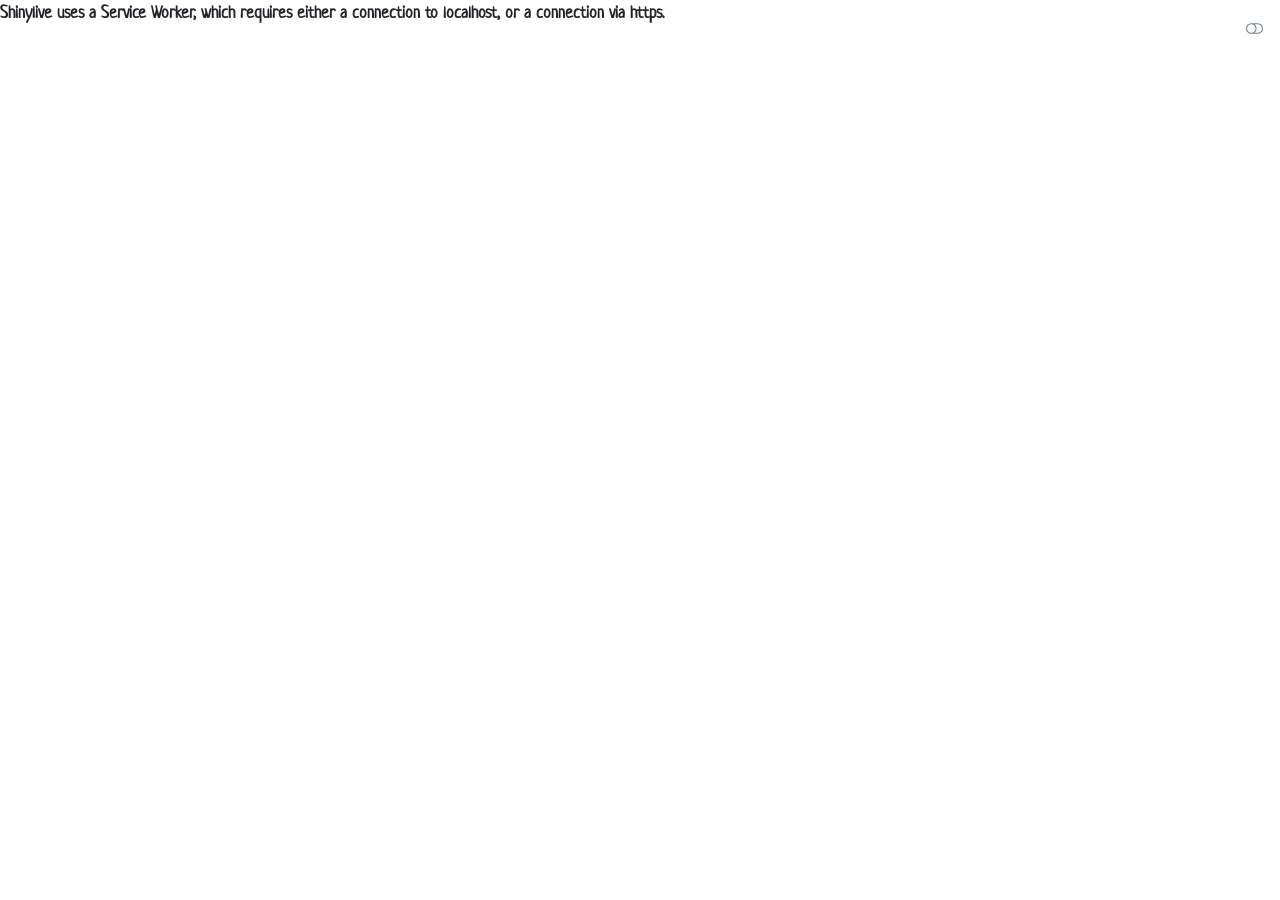
<file: tools/ZoL-solver.html>
<!DOCTYPE html>
<html xmlns="http://www.w3.org/1999/xhtml" lang="en" xml:lang="en"><head>

<meta charset="utf-8">
<meta name="generator" content="quarto-1.10.18">

<meta name="viewport" content="width=device-width, initial-scale=1.0, user-scalable=yes">


<title>Zero-order Logic (ZoL) Solver – Aditya Agarwal</title>
<style>
/* Default styles provided by pandoc.
** See https://pandoc.org/MANUAL.html#variables-for-html for config info.
*/
span.smallcaps{font-variant: small-caps;}
div.columns{display: flex; gap: 1.5em;}
div.column{flex: auto;}
@media screen {
div.columns{gap: min(4vw, 1.5em);}
div.column{overflow-x: auto;}
}
div.hanging-indent{margin-left: 1.5em; text-indent: -1.5em;}
ul.task-list{list-style: none;}
ul.task-list li input[type="checkbox"] {
  width: 0.8em;
  margin: 0 0.8em 0.2em -1em; /* quarto-specific, see https://github.com/quarto-dev/quarto-cli/issues/4556 */ 
  vertical-align: middle;
}
</style>


<script src="../site_libs/quarto-nav/quarto-nav.js"></script>
<script src="../site_libs/quarto-nav/headroom.min.js"></script>
<script src="../site_libs/clipboard/clipboard.min.js"></script>
<script src="../site_libs/quarto-search/autocomplete.umd.js"></script>
<script src="../site_libs/quarto-search/fuse.min.js"></script>
<script src="../site_libs/quarto-search/quarto-search.js"></script>
<meta name="quarto:offset" content="../">
<script src="../site_libs/quarto-html/quarto.js" type="module"></script>
<script src="../site_libs/quarto-html/tabsets/tabsets.js" type="module"></script>
<script src="../site_libs/quarto-html/popper.min.js"></script>
<script src="../site_libs/quarto-html/tippy.umd.min.js"></script>
<script src="../site_libs/quarto-html/anchor.min.js"></script>
<link href="../site_libs/quarto-html/tippy.css" rel="stylesheet">
<link href="../site_libs/quarto-html/quarto-syntax-highlighting-64a204ab8560d761af7679ceaba22944.css" rel="stylesheet" class="quarto-color-scheme" id="quarto-text-highlighting-styles">
<link href="../site_libs/quarto-html/quarto-syntax-highlighting-dark-b85bc7c33db8c58e0ec93c3465666fed.css" rel="stylesheet" class="quarto-color-scheme quarto-color-alternate" id="quarto-text-highlighting-styles">
<link href="../site_libs/quarto-html/quarto-syntax-highlighting-64a204ab8560d761af7679ceaba22944.css" rel="stylesheet" class="quarto-color-scheme-extra" id="quarto-text-highlighting-styles">
<script src="../site_libs/bootstrap/bootstrap.min.js"></script>
<link href="../site_libs/bootstrap/bootstrap-icons.css" rel="stylesheet">
<link href="../site_libs/bootstrap/bootstrap-49e2fb11b95034fc959fecaa2ebd1747.min.css" rel="stylesheet" append-hash="true" class="quarto-color-scheme" id="quarto-bootstrap" data-mode="light">
<link href="../site_libs/bootstrap/bootstrap-dark-aeb165c332a3a3bce17cfda9c68fc03c.min.css" rel="stylesheet" append-hash="true" class="quarto-color-scheme quarto-color-alternate" id="quarto-bootstrap" data-mode="light">
<link href="../site_libs/bootstrap/bootstrap-49e2fb11b95034fc959fecaa2ebd1747.min.css" rel="stylesheet" append-hash="true" class="quarto-color-scheme-extra" id="quarto-bootstrap" data-mode="light">
<meta name="shinylive:serviceworker_dir" content="..">
<script src="../site_libs/quarto-contrib/shinylive-0.10.15/shinylive/load-shinylive-sw.js" type="module"></script>
<script src="../site_libs/quarto-contrib/shinylive-0.10.15/shinylive/run-python-blocks.js" type="module"></script>
<link href="../site_libs/quarto-contrib/shinylive-0.10.15/shinylive/shinylive.css" rel="stylesheet">
<link href="../site_libs/quarto-contrib/shinylive-quarto-css/shinylive-quarto.css" rel="stylesheet">
<script id="quarto-search-options" type="application/json">{
  "location": "navbar",
  "copy-button": false,
  "collapse-after": 3,
  "panel-placement": "end",
  "type": "overlay",
  "limit": 50,
  "keyboard-shortcut": [
    "f",
    "/",
    "s"
  ],
  "show-item-context": false,
  "language": {
    "search-no-results-text": "No results",
    "search-matching-documents-text": "matching documents",
    "search-copy-link-title": "Copy link to search",
    "search-hide-matches-text": "Hide additional matches",
    "search-more-match-text": "more match in this document",
    "search-more-matches-text": "more matches in this document",
    "search-clear-button-title": "Clear",
    "search-text-placeholder": "",
    "search-detached-cancel-button-title": "Cancel",
    "search-submit-button-title": "Submit",
    "search-label": "Search"
  }
}</script>


<link rel="stylesheet" href="../styles.css">
</head>

<body class="nav-fixed quarto-light"><script id="quarto-html-before-body" type="application/javascript">
    const toggleBodyColorMode = (bsSheetEl) => {
      const mode = bsSheetEl.getAttribute("data-mode");
      const bodyEl = window.document.querySelector("body");
      if (mode === "dark") {
        bodyEl.classList.add("quarto-dark");
        bodyEl.classList.remove("quarto-light");
      } else {
        bodyEl.classList.add("quarto-light");
        bodyEl.classList.remove("quarto-dark");
      }
    }
    const toggleBodyColorPrimary = () => {
      const bsSheetEl = window.document.querySelector("link#quarto-bootstrap:not([rel=disabled-stylesheet])");
      if (bsSheetEl) {
        toggleBodyColorMode(bsSheetEl);
      }
    }
    const setColorSchemeToggle = (alternate) => {
      const toggles = window.document.querySelectorAll('.quarto-color-scheme-toggle');
      for (let i=0; i < toggles.length; i++) {
        const toggle = toggles[i];
        if (toggle) {
          if (alternate) {
            toggle.classList.add("alternate");
          } else {
            toggle.classList.remove("alternate");
          }
        }
      }
    };
    const toggleColorMode = (alternate) => {
      // Switch the stylesheets
      const primaryStylesheets = window.document.querySelectorAll('link.quarto-color-scheme:not(.quarto-color-alternate)');
      const alternateStylesheets = window.document.querySelectorAll('link.quarto-color-scheme.quarto-color-alternate');
      manageTransitions('#quarto-margin-sidebar .nav-link', false);
      if (alternate) {
        // note: dark is layered on light, we don't disable primary!
        enableStylesheet(alternateStylesheets);
        for (const sheetNode of alternateStylesheets) {
          if (sheetNode.id === "quarto-bootstrap") {
            toggleBodyColorMode(sheetNode);
          }
        }
      } else {
        disableStylesheet(alternateStylesheets);
        enableStylesheet(primaryStylesheets)
        toggleBodyColorPrimary();
      }
      manageTransitions('#quarto-margin-sidebar .nav-link', true);
      // Switch the toggles
      setColorSchemeToggle(alternate)
      // Hack to workaround the fact that safari doesn't
      // properly recolor the scrollbar when toggling (#1455)
      if (navigator.userAgent.indexOf('Safari') > 0 && navigator.userAgent.indexOf('Chrome') == -1) {
        manageTransitions("body", false);
        window.scrollTo(0, 1);
        setTimeout(() => {
          window.scrollTo(0, 0);
          manageTransitions("body", true);
        }, 40);
      }
    }
    const disableStylesheet = (stylesheets) => {
      for (let i=0; i < stylesheets.length; i++) {
        const stylesheet = stylesheets[i];
        stylesheet.rel = 'disabled-stylesheet';
      }
    }
    const enableStylesheet = (stylesheets) => {
      for (let i=0; i < stylesheets.length; i++) {
        const stylesheet = stylesheets[i];
        if(stylesheet.rel !== 'stylesheet') { // for Chrome, which will still FOUC without this check
          stylesheet.rel = 'stylesheet';
        }
      }
    }
    const manageTransitions = (selector, allowTransitions) => {
      const els = window.document.querySelectorAll(selector);
      for (let i=0; i < els.length; i++) {
        const el = els[i];
        if (allowTransitions) {
          el.classList.remove('notransition');
        } else {
          el.classList.add('notransition');
        }
      }
    }
    const isFileUrl = () => {
      return window.location.protocol === 'file:';
    }
    const hasAlternateSentinel = () => {
      let styleSentinel = getColorSchemeSentinel();
      if (styleSentinel !== null) {
        return styleSentinel === "alternate";
      } else {
        return false;
      }
    }
    const setStyleSentinel = (alternate) => {
      const value = alternate ? "alternate" : "default";
      if (!isFileUrl()) {
        window.localStorage.setItem("quarto-color-scheme", value);
      } else {
        localAlternateSentinel = value;
      }
    }
    const getColorSchemeSentinel = () => {
      if (!isFileUrl()) {
        const storageValue = window.localStorage.getItem("quarto-color-scheme");
        return storageValue != null ? storageValue : localAlternateSentinel;
      } else {
        return localAlternateSentinel;
      }
    }
    const toggleGiscusIfUsed = (isAlternate, darkModeDefault) => {
      const baseTheme = document.querySelector('#giscus-base-theme')?.value ?? 'light';
      const alternateTheme = document.querySelector('#giscus-alt-theme')?.value ?? 'dark';
      let newTheme = '';
      if(authorPrefersDark) {
        newTheme = isAlternate ? baseTheme : alternateTheme;
      } else {
        newTheme = isAlternate ? alternateTheme : baseTheme;
      }
      const changeGiscusTheme = () => {
        // From: https://github.com/giscus/giscus/issues/336
        const sendMessage = (message) => {
          const iframe = document.querySelector('iframe.giscus-frame');
          if (!iframe) return;
          iframe.contentWindow.postMessage({ giscus: message }, 'https://giscus.app');
        }
        sendMessage({
          setConfig: {
            theme: newTheme
          }
        });
      }
      const isGiscussLoaded = window.document.querySelector('iframe.giscus-frame') !== null;
      if (isGiscussLoaded) {
        changeGiscusTheme();
      }
    };
    const authorPrefersDark = false;
    const darkModeDefault = authorPrefersDark;
      document.querySelector('link#quarto-text-highlighting-styles.quarto-color-scheme-extra').rel = 'disabled-stylesheet';
      document.querySelector('link#quarto-bootstrap.quarto-color-scheme-extra').rel = 'disabled-stylesheet';
    let localAlternateSentinel = darkModeDefault ? 'alternate' : 'default';
    // Dark / light mode switch
    window.quartoToggleColorScheme = () => {
      // Read the current dark / light value
      let toAlternate = !hasAlternateSentinel();
      toggleColorMode(toAlternate);
      setStyleSentinel(toAlternate);
      toggleGiscusIfUsed(toAlternate, darkModeDefault);
      window.dispatchEvent(new Event('resize'));
    };
    // Switch to dark mode if need be
    if (hasAlternateSentinel()) {
      toggleColorMode(true);
    } else {
      toggleColorMode(false);
    }
  </script>

<div id="quarto-search-results"></div>
  <header id="quarto-header" class="headroom fixed-top">
    <nav class="navbar navbar-expand-lg " data-bs-theme="dark">
      <div class="navbar-container container-fluid">
      <div class="navbar-brand-container mx-auto">
    <a class="navbar-brand" href="../index.html">
    <span class="navbar-title">Aditya Agarwal</span>
    </a>
  </div>
            <div id="quarto-search" class="" title="Search"></div>
          <button class="navbar-toggler" type="button" data-bs-toggle="collapse" data-bs-target="#navbarCollapse" aria-controls="navbarCollapse" role="menu" aria-expanded="false" aria-label="Toggle navigation" onclick="if (window.quartoToggleHeadroom) { window.quartoToggleHeadroom(); }">
  <span class="navbar-toggler-icon"></span>
</button>
          <div class="collapse navbar-collapse" id="navbarCollapse">
            <ul class="navbar-nav navbar-nav-scroll me-auto">
  <li class="nav-item">
    <a class="nav-link" href="../index.html"> 
<span class="menu-text">Home</span></a>
  </li>  
  <li class="nav-item">
    <a class="nav-link" href="../about.html"> 
<span class="menu-text">About</span></a>
  </li>  
  <li class="nav-item">
    <a class="nav-link" href="../publications.html"> 
<span class="menu-text">Publications</span></a>
  </li>  
  <li class="nav-item">
    <a class="nav-link" href="../interests.html"> 
<span class="menu-text">Interests</span></a>
  </li>  
  <li class="nav-item">
    <a class="nav-link" href="../projects.html"> 
<span class="menu-text">Projects</span></a>
  </li>  
  <li class="nav-item">
    <a class="nav-link" href="../tools.html"> 
<span class="menu-text">Scripts and Tools</span></a>
  </li>  
  <li class="nav-item">
    <a class="nav-link" href="../ramblings.html"> 
<span class="menu-text">Ramblings (Blog)</span></a>
  </li>  
  <li class="nav-item">
    <a class="nav-link" href="../guides.html"> 
<span class="menu-text">Guides</span></a>
  </li>  
  <li class="nav-item">
    <a class="nav-link" href="../hasse-diagram.html"> 
<span class="menu-text">Hasse</span></a>
  </li>  
  <li class="nav-item">
    <a class="nav-link active" href="../tools/ZoL-solver.html" aria-current="page"> 
<span class="menu-text">ZOL</span></a>
  </li>  
</ul>
          </div> <!-- /navcollapse -->
            <div class="quarto-navbar-tools">
  <a href="" class="quarto-color-scheme-toggle quarto-navigation-tool  px-1" onclick="window.quartoToggleColorScheme(); return false;" title="Toggle dark mode"><i class="bi"></i></a>
</div>
      </div> <!-- /container-fluid -->
    </nav>
</header>
<!-- content -->
<div id="quarto-content" class="quarto-container page-columns page-rows-contents page-layout-article page-navbar">
<!-- sidebar -->
<!-- margin-sidebar -->
    <div id="quarto-margin-sidebar" class="sidebar margin-sidebar zindex-bottom">
        
    </div>
<!-- main -->
<main class="content" id="quarto-document-content">


<header id="title-block-header" class="quarto-title-block default">
<div class="quarto-title">
<h1 class="title">Zero-order Logic (ZoL) Solver</h1>
</div>



<div class="quarto-title-meta">

    
  
    
  </div>
  


</header>


<p>Explanation Here…</p>
<pre class="shinylive-python" data-engine="python"><code>#| '!! shinylive warning !!': |
#|   shinylive does not work in self-contained HTML documents.
#|   Please set `embed-resources: false` in your metadata.
#| standalone: true
#| viewerHeight: 100%
## file: app.py
from shiny import reactive
from shiny.express import input, render, ui
import core

ui.head_content(
    ui.tags.link(
        rel="stylesheet",
        href="https://cdn.jsdelivr.net/npm/bootswatch@5.3.3/dist/sketchy/bootstrap.min.css",
    ),
    ui.HTML(
        """
        &lt;style&gt;
        .input-section-card {
            border: 2px solid var(--bs-primary, #333);
            border-radius: 8px;
            padding: 20px;
            margin-bottom: 20px;
            background-color: var(--bs-body-bg, #fff);
        }
        .input-section-title {
            font-size: 1.25rem;
            font-weight: bold;
            margin-bottom: 15px;
            color: var(--bs-primary, #333);
        }
        .input-top-layout {
            display: flex;
            flex-direction: row;
            justify-content: space-between;
            align-items: center;
            flex-wrap: wrap;
            gap: 30px;
        }
        .pad-container {
            display: flex;
            flex-direction: column;
            align-items: center;
            justify-content: center;
        }
        .button-row {
            display: flex;
            justify-content: center;
            align-items: center;
            width: 100%;
            margin-bottom: 5px;
        }
        .button-row .btn {
            width: 55px !important;
            height: 45px !important;
            margin: 2px !important;
            border-radius: 6px !important;
            font-size: 1.1rem;
            padding: 0 !important;
        }
        .radio-container {
            flex-grow: 1;
            min-width: 280px;
        }
        .text-container { 
            width: 100%; 
            margin: 20px auto 0 auto; 
        }
        .text-container textarea { 
            font-family: monospace; 
            font-size: 1.2rem; 
        }
        .lines-output { 
            width: 100%; 
            margin: 20px auto 0 auto; 
        }
        .output-section {
            margin-top: 30px;
            padding: 20px;
            border: 1px dashed var(--bs-secondary, #ccc);
            border-radius: 8px;
            background-color: var(--bs-light, #f8f9fa);
        }
        .parameter-section {
            margin-top: 15px;
            padding: 15px;
            border: 1px solid var(--bs-primary, #333);
            border-radius: 6px;
            background-color: #fff;
        }
        table.truth-table {
            width: 100%;
            margin-top: 15px;
            border-collapse: collapse;
        }
        table.truth-table th, table.truth-table td {
            border: 1px solid #dee2e6;
            padding: 8px;
            text-align: center;
        }
        table.truth-table th {
            background-color: var(--bs-primary, #333);
            color: white;
        }
        &lt;/style&gt;
        """
    )
)

# Exactly 3 rows × 5 columns (15 buttons total)
ROWS = [
    [("pBtn", "P", "P"), ("qBtn", "Q", "Q"), ("rBtn", "R", "R"), ("sBtn", "S", "S"), ("tBtn", "T", "T")],
    [("andBtn", "∧", " ∧ "), ("orBtn", "∨", " ∨ "), ("negBtn", "¬", "¬"), ("impliesBtn", "⇒", " ⇒ "), ("iffBtn", "⇔", " ⇔ ")],
    [("lbracketBtn", "(", "("), ("rbracketBtn", ")", ")"), ("enterBtn", "⏎", "\n"), ("backspaceBtn", "⌫", ""), ("runBtn", "RUN", "")]
]

OPERATOR_CHUNKS = (" ∧ ", " ∨ ", " ⇒ ", " ⇔ ")

# Input Section containing Array1 and Radio Buttons side-by-side
with ui.div(cls="input-section-card"):
    ui.div("Input Section", cls="input-section-title")
    with ui.div(cls="input-top-layout"):
        with ui.div(cls="pad-container"):
            for row in ROWS:
                with ui.div(cls="button-row"):
                    for btn_id, label, _ in row:
                        ui.input_action_button(btn_id, label)
        
        with ui.div(cls="radio-container"):
            ui.input_radio_buttons(
                "analysis_mode",
                "Select Analysis Type:",
                choices=[
                    "Check Premises Consistency",
                    "Check Argument Validity",
                    "Calculate System Reliability",
                    "Calculate Top Event Probability"
                ],
                selected="Check Premises Consistency"
            )

# Text Area Section
with ui.div(cls="text-container"):
    ui.input_text_area(
        "formula_input",
        label="Logical Formula / Premises (one per line):",
        value="",
        rows=8,
        cols=80,
        width="100%",
        placeholder="Click buttons from Array1 or type your formula...",
    )

formula_val = reactive.Value("")

def make_handler(btn_id: str, text: str):
    @reactive.effect
    @reactive.event(input[btn_id])
    def _():
        formula_val.set(formula_val.get() + text)

for row in ROWS:
    for btn_id, _, text in row:
        if text:
            make_handler(btn_id, text)

@reactive.effect
@reactive.event(input.backspaceBtn)
def handle_backspace():
    current = formula_val.get()
    for op in OPERATOR_CHUNKS:
        if current.endswith(op):
            formula_val.set(current[: -len(op)])
            return
    formula_val.set(current[:-1])

run_trigger = reactive.Value(0)

@reactive.effect
@reactive.event(input.runBtn)
def handle_run():
    run_trigger.set(run_trigger.get() + 1)

@reactive.effect
def update_textarea():
    ui.update_text_area("formula_input", value=formula_val.get())

@reactive.effect
@reactive.event(input.formula_input)
def sync_manual_typing():
    formula_val.set(input.formula_input())

@reactive.calc
def lines():
    return [ln.strip() for ln in formula_val.get().split("\n") if ln.strip()]

@reactive.calc
def active_vars():
    lns = lines()
    if not lns:
        return []
    listed = ["P", "Q", "R", "S", "T"]
    found = []
    for var in listed:
        if any(var in ln for ln in lns):
            found.append(var)
    return found

# Dynamic Parameters Section for Reliability / Probability Modes
with ui.div(cls="output-section"):
    ui.h4("Parameters &amp; Configuration")
    @render.ui
    def show_parameters():
        mode = input.analysis_mode()
        vars_list = active_vars()
        
        if mode in ["Calculate System Reliability", "Calculate Top Event Probability"]:
            if not vars_list:
                return ui.p("Please enter a valid formula containing variables (P, Q, R, S, T) to configure parameters.")
            
            inputs_ui = []
            label_prefix = "Component Reliability" if mode == "Calculate System Reliability" else "Basic Event Probability"
            for v in vars_list:
                default_val = 0.9 if mode == "Calculate System Reliability" else 0.1
                inputs_ui.append(
                    ui.input_numeric(f"param_{v}", f"{label_prefix} for {v}:", value=default_val, min=0.0, max=1.0, step=0.05)
                )
            return ui.div(cls="parameter-section", *inputs_ui)
        return ui.p("No additional parameters required for this analysis mode.")

# Text area lines representation
with ui.div(cls="lines-output"):
    @render.code
    def show_lines():
        return repr(lines())

# Analysis Results Section (Triggered ONLY on RUN click)
with ui.div(cls="output-section"):
    ui.h4("Analysis Results")
    
    @render.ui
    def show_results():
        # Takes reactive dependency ONLY on run_trigger (the RUN button)
        _ = run_trigger.get() 
        
        # Isolate inputs so typing, mode changing, or parameter sliding don't trigger auto-calculation
        with reactive.isolate():
            mode = input.analysis_mode()
            lns = lines()
            
            if not lns:
                return ui.div(
                    ui.p(ui.strong("Selected Analysis Mode: "), mode),
                    ui.p("Status: Please enter at least one formula or premise and click 'RUN'.", style="color: red;")
                )
            
            try:
                # Initialize variables and evaluate via core.py
                core.init_vars(lns)
                
                results_elements = [
                    ui.p(ui.strong("Selected Analysis Mode: "), mode),
                    ui.p(ui.strong("Active Formula Lines: "), str(len(lns)))
                ]
                
                # 1. Premises Consistency
                if mode == "Check Premises Consistency":
                    consistent, row_num = core.check_consistency(lns)
                    if consistent:
                        results_elements.append(ui.p(ui.strong("Result: "), "The premises are CONSISTENT.", style="color: green; font-weight: bold;"))
                    else:
                        results_elements.append(ui.p(ui.strong("Result: "), f"The premises are INCONSISTENT (conflict at row {row_num}).", style="color: red; font-weight: bold;"))
                
                # 2. Argument Validity
                elif mode == "Check Argument Validity":
                    if len(lns) &lt; 2:
                        results_elements.append(ui.p("Error: Argument validity check requires at least 2 lines (premises followed by conclusion on the last line).", style="color: red;"))
                    else:
                        valid, row_num = core.check_argument_validity(lns)
                        if valid:
                            results_elements.append(ui.p(ui.strong("Result: "), "The argument is VALID.", style="color: green; font-weight: bold;"))
                        else:
                            results_elements.append(ui.p(ui.strong("Result: "), f"The argument is INVALID (counterexample at row {row_num}).", style="color: red; font-weight: bold;"))
                
                # 3. System Reliability
                elif mode == "Calculate System Reliability":
                    if len(lns) &gt; 1:
                        results_elements.append(ui.p("Note: Reliability calculation uses the first formula line as the system expression.", style="color: orange;"))
                    sys_expr = lns[0]
                    vars_list = active_vars()
                    reliabilities = {}
                    for v in vars_list:
                        val = input.get(f"param_{v}", 0.9)
                        reliabilities[v] = float(val) if val is not None else 0.9
                    
                    rel = core.calculate_reliability(sys_expr, reliabilities)
                    results_elements.append(ui.p(ui.strong("System Reliability: "), f"{rel:.6f} ({rel * 100:.2f}%)", style="color: blue; font-weight: bold;"))
                
                # 4. Top Event Probability
                elif mode == "Calculate Top Event Probability":
                    if len(lns) &gt; 1:
                        results_elements.append(ui.p("Note: Top event probability uses the first formula line as the top event expression.", style="color: orange;"))
                    top_expr = lns[0]
                    vars_list = active_vars()
                    probabilities = {}
                    for v in vars_list:
                        val = input.get(f"param_{v}", 0.1)
                        probabilities[v] = float(val) if val is not None else 0.1
                    
                    prob = core.calculate_top_event_probability(top_expr, probabilities)
                    results_elements.append(ui.p(ui.strong("Top Event Probability: "), f"{prob:.6f} ({prob * 100:.2f}%)", style="color: blue; font-weight: bold;"))

                # Include PDNF and PCNF for single statements
                if len(lns) == 1:
                    stmt = lns[0]
                    pdnf = core.generate_pdnf(stmt)
                    pcnf = core.generate_pcnf(stmt)
                    results_elements.extend([
                        ui.hr(),
                        ui.p(ui.strong("PDNF (Principal Disjunctive Normal Form): "), pdnf),
                        ui.p(ui.strong("PCNF (Principal Conjunctive Normal Form): "), pcnf)
                    ])
                
                # Generate and Render Truth Table
                tt = core.gen_truth_table()
                if tt:
                    headers = list(tt.keys())
                    num_rows = len(list(tt.values())[0])
                    
                    table_headers = [ui.tags.th(h) for h in headers]
                    table_rows = []
                    for r_idx in range(num_rows):
                        row_cells = [ui.tags.td(tt[h][r_idx]) for h in headers]
                        table_rows.append(ui.tags.tr(*row_cells))
                    
                    results_elements.extend([
                        ui.hr(),
                        ui.h5("Truth Table"),
                        ui.tags.table(
                            ui.tags.thead(ui.tags.tr(*table_headers)),
                            ui.tags.tbody(*table_rows),
                            cls="truth-table"
                        )
                    ])

                return ui.div(*results_elements)

            except Exception as e:
                return ui.div(
                    ui.p(ui.strong("Selected Analysis Mode: "), mode),
                    ui.p(f"Error executing analysis: {str(e)}", style="color: red; font-weight: bold;")
                )
## file: core.py
# AUTHORSHIP ===================================================================
# file: ak.py
# created-on: Fri 9-10-2026
# author: Aditya Koul (adityakoularcher@github)
# ==============================================================================

# GLOBAL LOOKUP TABLES =========================================================
CONN = {
    "∧": "_and",
    "∨": "_or",
    "⇒": "_implies",
    "⇔": "_iff"
}

EXPR = {}

USED_VARS = []
# ==============================================================================

# MY FUNCTIONS ====================================================================
def _implies(var1: str, var2: str) -&gt; str:
    if len(var1) != len(var2): raise Exception("Size of both variables must be the same!")

    out = ""
    for idx in range(len(var1)):
        if (var1[idx] == "1") and (var2[idx] == "0"): out += "0"
        else: out += "1"
    return out


def _iff(var1: str, var2: str) -&gt; str:
    if len(var1) != len(var2): raise Exception("Size of both variables must be the same!")

    out = ""
    for idx in range(len(var1)):
        if var1[idx] == var2[idx]: out += "1"
        else: out += "0"
    return out


def translate(expr: str) -&gt; str:
    expr = expr.strip()

    # Base Case: Single Variable
    if expr.isalpha() and len(expr) == 1:
        return EXPR[expr]
    
    # Removes outer parantheses if it encloses the whole statement
    if expr.startswith("(") and expr.endswith(")"):
        depth = 0
        encloses_all = True
        
        for i, char in enumerate(expr):
            if char == "(": depth += 1
            elif char == ")": depth -= 1

            if depth == 0 and i &lt; len(expr) - 1: 
                encloses_all = False
                break
        
        if encloses_all:
            expr = expr[1:-1].strip()

    # Find the top-level connector
    depth = 0
    for i, char in enumerate(expr):
        if char == "(": depth += 1
        elif char == ")": depth -= 1

        elif depth == 0 and char in CONN:
            left_operand = expr[:i].strip()
            right_operand = expr[i+1:].strip()

            if not left_operand: raise ValueError("Missing left operand")
            if not right_operand: raise ValueError("Missing right operand")
            
            function = CONN[char]

            return f"{function}(str({translate(left_operand)}), str({translate(right_operand)}))"
    # Handle Negation
    if expr.startswith("¬"):
        operand = expr[1:].strip()
        
        if not operand: raise ValueError("Missing operand after negation")

        return f"_not(str({translate(operand)}))"

    raise ValueError(f"Invalid Expression: {expr}")


def check_argument_validity(statements: list[str]) -&gt; tuple[bool, (int | None)]:
    conclusion = EXPR[statements[-1]]
    num_rows = len(conclusion)
    for row in range(num_rows):
        all_premises_true = all([EXPR[premise][row] == "1" for premise in statements[:-1]])
        if all_premises_true and conclusion[row] == "0": return False, (row + 1)

    return True, None


def check_consistency(premises: list[str]) -&gt; tuple[bool, (int | None)]:
    num_rows = len(EXPR[premises[0]])

    for row in range(num_rows):
        all_premises_true = all([EXPR[premise][row] == "1" for premise in premises])
        if all_premises_true: return True, None

    return False, (row + 1)


def calculate_reliability(statement: str, comp_reliabilities: dict[str, float]) -&gt; float:
    system = EXPR[statement]
    num_rows = len(system)
    reliability = 0.0

    for row in range(num_rows):
        if system[row] == "1":
            row_probability = 1.0

            for var in USED_VARS:
                comp_reliability = comp_reliabilities[var]

                if EXPR[var][row] == "1": row_probability *= comp_reliability
                else: row_probability *= 1 - comp_reliability
            
            reliability += row_probability
    
    return reliability


def calculate_top_event_probability(statement: str, basic_event_probabilities: dict[str, float]) -&gt; float:
    top_event = EXPR[statement]
    num_rows = len(top_event)
    probability = 0.0

    for row in range(num_rows):
        if top_event[row] == "1":
            row_probability = 1.0

            for var in USED_VARS:
                basic_event_probability = basic_event_probabilities[var]

                if EXPR[var][row] == "0": row_probability *= basic_event_probability
                else: row_probability *= 1 - basic_event_probability

            probability += row_probability
        
    return probability


def generate_pdnf(statement: list[str]) -&gt; str:
    results = EXPR[statement[0]]
    num_rows = len(results)
    min_terms = []

    for row in range(num_rows):
        if results[row] == "1":
            literals = []

            for var in USED_VARS:
                if EXPR[var][row] == "1": literals.append(var)
                else: literals.append("¬" + var)

            min_terms.append("(" + " ∧ ".join(literals) + ")")

    if not min_terms:
        return "The proposition is a Fallacy"
    
    return " ∨ ".join(min_terms)


def generate_pcnf(statement: list[str]) -&gt; str:
    results = EXPR[statement[0]]
    num_rows = len(results)
    max_terms = []

    for row in range(num_rows):
        if results[row] == "0":
            literals = []

            for var in USED_VARS:
                if EXPR[var][row] == "0": literals.append(var)
                else: literals.append("¬" + var)
            
            max_terms.append("(" + " ∨ ".join(literals) + ")")

    if not max_terms:
        return "The proposition is a Totality"

    return " ∧ ".join(max_terms)


def gen_truth_table() -&gt; dict[str, str]:
    truth_table = {}
    conversion = {"1": "T", "0": "F"}

    for key, value in EXPR.items():
        truth_table[key] = [conversion[i] for i in value]

    return truth_table
# ==============================================================================



# AUTHORSHIP ===================================================================
# file: aa.py
# created-on: Fri 9-10-2026
# author: Aditya Agarwal (Atraxiii@github)
# ==============================================================================

# GLOBAL LOOKUP TABLES =========================================================
# ==============================================================================

# MY FUNCTIONS =================================================================
def init_vars(statements: list[str]) -&gt; None:
    """
    ARGUMENTS:
        statements: list[str]
            User input from the UI.
    
    Adds variables to the EXPR dictionary.
    """
    listed_variables = ["P", "Q", "R", "S", "T"]
    used_variables = []

    for var in listed_variables:
        for statement in statements:
            if var in statement:
                used_variables.append(var)
                break
    
    num_vars = len(used_variables)
    for idx, var in enumerate(used_variables):
        num_subsections = 2**(idx+1)        # No of subsections of the representation
        subsection_length = 2**(num_vars - idx - 1)    # Length of each individual subsection
        variable = ""                   
        flag = 1
        for j in range(num_subsections):
            variable += f"{flag}"*subsection_length
            if flag == 1: flag = 0
            else: flag = 1
        EXPR[var] = variable

    for statement in statements:
        EXPR[statement] = str(eval(translate(statement)))
    
    return None

def _and(var1: str, var2: str) -&gt; str:
    """AND operator for two variables of same length."""
    if len(var1) != len(var2): raise Exception("Size of both variables must be the same!")

    out = ""
    for idx in range(len(var1)):
        if (var1[idx] == "1") and (var2[idx] == "1"): out += "1"
        else: out += "0"
    return out

def _or(var1: str, var2: str) -&gt; str:
    """OR operator for two variables of same length."""
    if len(var1) != len(var2): raise Exception("Size of both variables must be the same!")

    out = ""
    for idx in range(len(var1)):
        if (var1[idx] == "0") and (var2[idx] == "0"): out += "0"
        else: out += "1"
    return out

def _not(var1: str) -&gt; str:
    """NOT operator for a variable."""
    out = ""
    for idx in range(len(var1)):
        if var1[idx] == "0": out+= "1"
        else: out += "0"
    return out


# ==============================================================================


## file: requirements.txt</code></pre>



</main> <!-- /main -->
<script id="quarto-html-after-body" type="application/javascript">
  window.document.addEventListener("DOMContentLoaded", function (event) {
    // Ensure there is a toggle, if there isn't float one in the top right
    if (window.document.querySelector('.quarto-color-scheme-toggle') === null) {
      const a = window.document.createElement('a');
      a.classList.add('top-right');
      a.classList.add('quarto-color-scheme-toggle');
      a.href = "";
      a.onclick = function() { try { window.quartoToggleColorScheme(); } catch {} return false; };
      const i = window.document.createElement("i");
      i.classList.add('bi');
      a.appendChild(i);
      window.document.body.appendChild(a);
    }
    setColorSchemeToggle(hasAlternateSentinel())
    const icon = "";
    const anchorJS = new window.AnchorJS();
    anchorJS.options = {
      placement: 'right',
      icon: icon
    };
    anchorJS.add('.anchored');
    const isCodeAnnotation = (el) => {
      for (const clz of el.classList) {
        if (clz.startsWith('code-annotation-')) {                     
          return true;
        }
      }
      return false;
    }
    const onCopySuccess = function(e) {
      // button target
      const button = e.trigger;
      // don't keep focus
      button.blur();
      // flash "checked"
      button.classList.add('code-copy-button-checked');
      var currentTitle = button.getAttribute("title");
      button.setAttribute("title", "Copied!");
      let tooltip;
      if (window.bootstrap) {
        button.setAttribute("data-bs-toggle", "tooltip");
        button.setAttribute("data-bs-placement", "left");
        button.setAttribute("data-bs-title", "Copied!");
        tooltip = new bootstrap.Tooltip(button, 
          { trigger: "manual", 
            customClass: "code-copy-button-tooltip",
            offset: [0, -8]});
        tooltip.show();    
      }
      setTimeout(function() {
        if (tooltip) {
          tooltip.hide();
          button.removeAttribute("data-bs-title");
          button.removeAttribute("data-bs-toggle");
          button.removeAttribute("data-bs-placement");
        }
        button.setAttribute("title", currentTitle);
        button.classList.remove('code-copy-button-checked');
      }, 1000);
      // clear code selection
      e.clearSelection();
    }
    const getTextToCopy = function(trigger) {
      const outerScaffold = trigger.parentElement.cloneNode(true);
      const codeEl = outerScaffold.querySelector('code');
      for (const childEl of codeEl.children) {
        if (isCodeAnnotation(childEl)) {
          childEl.remove();
        }
      }
      return codeEl.innerText;
    }
    const clipboard = new window.ClipboardJS('.code-copy-button:not([data-in-quarto-modal])', {
      text: getTextToCopy
    });
    clipboard.on('success', onCopySuccess);
    if (window.document.getElementById('quarto-embedded-source-code-modal')) {
      const clipboardModal = new window.ClipboardJS('.code-copy-button[data-in-quarto-modal]', {
        text: getTextToCopy,
        container: window.document.getElementById('quarto-embedded-source-code-modal')
      });
      clipboardModal.on('success', onCopySuccess);
    }
      var localhostRegex = new RegExp(/^(?:http|https):\/\/localhost\:?[0-9]*\//);
      var mailtoRegex = new RegExp(/^mailto:/);
        var filterRegex = new RegExp("https:\/\/Atraxiii\.github\.io\/MyWebsite\/");
      var isInternal = (href) => {
          return filterRegex.test(href) || localhostRegex.test(href) || mailtoRegex.test(href);
      }
      // Inspect non-navigation links and adorn them if external
     var links = window.document.querySelectorAll('a[href]:not(.nav-link):not(.navbar-brand):not(.toc-action):not(.sidebar-link):not(.sidebar-item-toggle):not(.pagination-link):not(.no-external):not([aria-hidden]):not(.dropdown-item):not(.quarto-navigation-tool):not(.about-link)');
      for (var i=0; i<links.length; i++) {
        const link = links[i];
        if (!isInternal(link.href)) {
          // undo the damage that might have been done by quarto-nav.js in the case of
          // links that we want to consider external
          if (link.dataset.originalHref !== undefined) {
            link.href = link.dataset.originalHref;
          }
        }
      }
    function tippyHover(el, contentFn, onTriggerFn, onUntriggerFn) {
      const config = {
        allowHTML: true,
        maxWidth: 500,
        delay: 100,
        arrow: false,
        appendTo: function(el) {
            return el.parentElement;
        },
        interactive: true,
        interactiveBorder: 10,
        theme: 'quarto',
        placement: 'bottom-start',
      };
      if (contentFn) {
        config.content = contentFn;
      }
      if (onTriggerFn) {
        config.onTrigger = onTriggerFn;
      }
      if (onUntriggerFn) {
        config.onUntrigger = onUntriggerFn;
      }
      window.tippy(el, config); 
    }
    const noterefs = window.document.querySelectorAll('a[role="doc-noteref"]');
    for (var i=0; i<noterefs.length; i++) {
      const ref = noterefs[i];
      tippyHover(ref, function() {
        // use id or data attribute instead here
        let href = ref.getAttribute('data-footnote-href') || ref.getAttribute('href');
        try { href = new URL(href).hash; } catch {}
        const id = href.replace(/^#\/?/, "");
        const note = window.document.getElementById(id);
        if (note) {
          return note.innerHTML;
        } else {
          return "";
        }
      });
    }
    const xrefs = window.document.querySelectorAll('a.quarto-xref');
    const processXRef = (id, note) => {
      // Strip column container classes
      const stripColumnClz = (el) => {
        el.classList.remove("page-full", "page-columns");
        if (el.children) {
          for (const child of el.children) {
            stripColumnClz(child);
          }
        }
      }
      stripColumnClz(note)
      if (id === null || id.startsWith('sec-')) {
        // Special case sections, only their first couple elements
        const container = document.createElement("div");
        if (note.children && note.children.length > 2) {
          container.appendChild(note.children[0].cloneNode(true));
          for (let i = 1; i < note.children.length; i++) {
            const child = note.children[i];
            if (child.tagName === "P" && child.innerText === "") {
              continue;
            } else {
              container.appendChild(child.cloneNode(true));
              break;
            }
          }
          if (window.Quarto?.typesetMath) {
            window.Quarto.typesetMath(container);
          }
          return container.innerHTML
        } else {
          if (window.Quarto?.typesetMath) {
            window.Quarto.typesetMath(note);
          }
          return note.innerHTML;
        }
      } else {
        // Remove any anchor links if they are present
        const anchorLink = note.querySelector('a.anchorjs-link');
        if (anchorLink) {
          anchorLink.remove();
        }
        if (window.Quarto?.typesetMath) {
          window.Quarto.typesetMath(note);
        }
        if (note.classList.contains("callout")) {
          return note.outerHTML;
        } else {
          return note.innerHTML;
        }
      }
    }
    for (var i=0; i<xrefs.length; i++) {
      const xref = xrefs[i];
      tippyHover(xref, undefined, function(instance) {
        instance.disable();
        let url = xref.getAttribute('href');
        let hash = undefined; 
        if (url.startsWith('#')) {
          hash = url;
        } else {
          try { hash = new URL(url).hash; } catch {}
        }
        if (hash) {
          const id = hash.replace(/^#\/?/, "");
          const note = window.document.getElementById(id);
          if (note !== null) {
            try {
              const html = processXRef(id, note.cloneNode(true));
              instance.setContent(html);
            } finally {
              instance.enable();
              instance.show();
            }
          } else {
            // See if we can fetch this
            fetch(url.split('#')[0])
            .then(res => res.text())
            .then(html => {
              const parser = new DOMParser();
              const htmlDoc = parser.parseFromString(html, "text/html");
              const note = htmlDoc.getElementById(id);
              if (note !== null) {
                const html = processXRef(id, note);
                instance.setContent(html);
              } 
            }).finally(() => {
              instance.enable();
              instance.show();
            });
          }
        } else {
          // See if we can fetch a full url (with no hash to target)
          // This is a special case and we should probably do some content thinning / targeting
          fetch(url)
          .then(res => res.text())
          .then(html => {
            const parser = new DOMParser();
            const htmlDoc = parser.parseFromString(html, "text/html");
            const note = htmlDoc.querySelector('main.content');
            if (note !== null) {
              // This should only happen for chapter cross references
              // (since there is no id in the URL)
              // remove the first header
              if (note.children.length > 0 && note.children[0].tagName === "HEADER") {
                note.children[0].remove();
              }
              const html = processXRef(null, note);
              instance.setContent(html);
            } 
          }).finally(() => {
            instance.enable();
            instance.show();
          });
        }
      }, function(instance) {
      });
    }
        let selectedAnnoteEl;
        const selectorForAnnotation = ( cell, annotation) => {
          let cellAttr = 'data-code-cell="' + cell + '"';
          let lineAttr = 'data-code-annotation="' +  annotation + '"';
          const selector = 'span[' + cellAttr + '][' + lineAttr + ']';
          return selector;
        }
        const selectCodeLines = (annoteEl) => {
          const doc = window.document;
          const targetCell = annoteEl.getAttribute("data-target-cell");
          const targetAnnotation = annoteEl.getAttribute("data-target-annotation");
          const annoteSpan = window.document.querySelector(selectorForAnnotation(targetCell, targetAnnotation));
          const lines = annoteSpan.getAttribute("data-code-lines").split(",");
          const lineIds = lines.map((line) => {
            return targetCell + "-" + line;
          })
          let top = null;
          let height = null;
          let parent = null;
          if (lineIds.length > 0) {
              //compute the position of the single el (top and bottom and make a div)
              const el = window.document.getElementById(lineIds[0]);
              top = el.offsetTop;
              height = el.offsetHeight;
              parent = el.parentElement.parentElement;
            if (lineIds.length > 1) {
              const lastEl = window.document.getElementById(lineIds[lineIds.length - 1]);
              const bottom = lastEl.offsetTop + lastEl.offsetHeight;
              height = bottom - top;
            }
            if (top !== null && height !== null && parent !== null) {
              // cook up a div (if necessary) and position it 
              let div = window.document.getElementById("code-annotation-line-highlight");
              if (div === null) {
                div = window.document.createElement("div");
                div.setAttribute("id", "code-annotation-line-highlight");
                div.style.position = 'absolute';
                parent.appendChild(div);
              }
              div.style.top = top - 2 + "px";
              div.style.height = height + 4 + "px";
              div.style.left = 0;
              let gutterDiv = window.document.getElementById("code-annotation-line-highlight-gutter");
              if (gutterDiv === null) {
                gutterDiv = window.document.createElement("div");
                gutterDiv.setAttribute("id", "code-annotation-line-highlight-gutter");
                gutterDiv.style.position = 'absolute';
                const codeCell = window.document.getElementById(targetCell);
                const gutter = codeCell.querySelector('.code-annotation-gutter');
                gutter.appendChild(gutterDiv);
              }
              gutterDiv.style.top = top - 2 + "px";
              gutterDiv.style.height = height + 4 + "px";
            }
            selectedAnnoteEl = annoteEl;
          }
        };
        const unselectCodeLines = () => {
          const elementsIds = ["code-annotation-line-highlight", "code-annotation-line-highlight-gutter"];
          elementsIds.forEach((elId) => {
            const div = window.document.getElementById(elId);
            if (div) {
              div.remove();
            }
          });
          selectedAnnoteEl = undefined;
        };
          // Handle positioning of the toggle
      window.addEventListener(
        "resize",
        throttle(() => {
          elRect = undefined;
          if (selectedAnnoteEl) {
            selectCodeLines(selectedAnnoteEl);
          }
        }, 10)
      );
      function throttle(fn, ms) {
      let throttle = false;
      let timer;
        return (...args) => {
          if(!throttle) { // first call gets through
              fn.apply(this, args);
              throttle = true;
          } else { // all the others get throttled
              if(timer) clearTimeout(timer); // cancel #2
              timer = setTimeout(() => {
                fn.apply(this, args);
                timer = throttle = false;
              }, ms);
          }
        };
      }
        // Attach click handler to the DT
        const annoteDls = window.document.querySelectorAll('dt[data-target-cell]');
        for (const annoteDlNode of annoteDls) {
          annoteDlNode.addEventListener('click', (event) => {
            const clickedEl = event.target;
            if (clickedEl !== selectedAnnoteEl) {
              unselectCodeLines();
              const activeEl = window.document.querySelector('dt[data-target-cell].code-annotation-active');
              if (activeEl) {
                activeEl.classList.remove('code-annotation-active');
              }
              selectCodeLines(clickedEl);
              clickedEl.classList.add('code-annotation-active');
            } else {
              // Unselect the line
              unselectCodeLines();
              clickedEl.classList.remove('code-annotation-active');
            }
          });
        }
    const findCites = (el) => {
      const parentEl = el.parentElement;
      if (parentEl) {
        const cites = parentEl.dataset.cites;
        if (cites) {
          return {
            el,
            cites: cites.split(' ')
          };
        } else {
          return findCites(el.parentElement)
        }
      } else {
        return undefined;
      }
    };
    var bibliorefs = window.document.querySelectorAll('a[role="doc-biblioref"]');
    for (var i=0; i<bibliorefs.length; i++) {
      const ref = bibliorefs[i];
      const citeInfo = findCites(ref);
      if (citeInfo) {
        tippyHover(citeInfo.el, function() {
          var popup = window.document.createElement('div');
          citeInfo.cites.forEach(function(cite) {
            var citeDiv = window.document.createElement('div');
            citeDiv.classList.add('hanging-indent');
            citeDiv.classList.add('csl-entry');
            var biblioDiv = window.document.getElementById('ref-' + cite);
            if (biblioDiv) {
              citeDiv.innerHTML = biblioDiv.innerHTML;
            }
            popup.appendChild(citeDiv);
          });
          return popup.innerHTML;
        });
      }
    }
  });
  </script>
</div> <!-- /content -->




</body></html>
</file>
<file: site_libs/quarto-html/tippy.css>
.tippy-box[data-animation=fade][data-state=hidden]{opacity:0}[data-tippy-root]{max-width:calc(100vw - 10px)}.tippy-box{position:relative;background-color:#333;color:#fff;border-radius:4px;font-size:14px;line-height:1.4;white-space:normal;outline:0;transition-property:transform,visibility,opacity}.tippy-box[data-placement^=top]>.tippy-arrow{bottom:0}.tippy-box[data-placement^=top]>.tippy-arrow:before{bottom:-7px;left:0;border-width:8px 8px 0;border-top-color:initial;transform-origin:center top}.tippy-box[data-placement^=bottom]>.tippy-arrow{top:0}.tippy-box[data-placement^=bottom]>.tippy-arrow:before{top:-7px;left:0;border-width:0 8px 8px;border-bottom-color:initial;transform-origin:center bottom}.tippy-box[data-placement^=left]>.tippy-arrow{right:0}.tippy-box[data-placement^=left]>.tippy-arrow:before{border-width:8px 0 8px 8px;border-left-color:initial;right:-7px;transform-origin:center left}.tippy-box[data-placement^=right]>.tippy-arrow{left:0}.tippy-box[data-placement^=right]>.tippy-arrow:before{left:-7px;border-width:8px 8px 8px 0;border-right-color:initial;transform-origin:center right}.tippy-box[data-inertia][data-state=visible]{transition-timing-function:cubic-bezier(.54,1.5,.38,1.11)}.tippy-arrow{width:16px;height:16px;color:#333}.tippy-arrow:before{content:"";position:absolute;border-color:transparent;border-style:solid}.tippy-content{position:relative;padding:5px 9px;z-index:1}
</file>
<file: site_libs/quarto-html/quarto-syntax-highlighting-64a204ab8560d761af7679ceaba22944.css>
/* quarto syntax highlight colors */
:root {
  --quarto-hl-ot-color: #003B4F;
  --quarto-hl-at-color: #657422;
  --quarto-hl-ss-color: #20794D;
  --quarto-hl-an-color: #5E5E5E;
  --quarto-hl-fu-color: #4758AB;
  --quarto-hl-st-color: #20794D;
  --quarto-hl-cf-color: #003B4F;
  --quarto-hl-op-color: #5E5E5E;
  --quarto-hl-er-color: #AD0000;
  --quarto-hl-bn-color: #AD0000;
  --quarto-hl-al-color: #AD0000;
  --quarto-hl-va-color: #111111;
  --quarto-hl-bu-color: inherit;
  --quarto-hl-ex-color: inherit;
  --quarto-hl-pp-color: #AD0000;
  --quarto-hl-in-color: #5E5E5E;
  --quarto-hl-vs-color: #20794D;
  --quarto-hl-wa-color: #5E5E5E;
  --quarto-hl-do-color: #5E5E5E;
  --quarto-hl-im-color: #00769E;
  --quarto-hl-ch-color: #20794D;
  --quarto-hl-dt-color: #AD0000;
  --quarto-hl-fl-color: #AD0000;
  --quarto-hl-co-color: #5E5E5E;
  --quarto-hl-cv-color: #5E5E5E;
  --quarto-hl-cn-color: #8f5902;
  --quarto-hl-sc-color: #5E5E5E;
  --quarto-hl-dv-color: #AD0000;
  --quarto-hl-kw-color: #003B4F;
}

/* other quarto variables */
:root {
  --quarto-font-monospace: SFMono-Regular, Menlo, Monaco, Consolas, "Liberation Mono", "Courier New", monospace;
}

/* syntax highlight based on Pandoc's rules */
pre > code.sourceCode > span {
  color: #003B4F;
}

code.sourceCode > span {
  color: #003B4F;
}

div.sourceCode,
div.sourceCode pre.sourceCode {
  color: #003B4F;
}

/* Normal */
code span {
  color: #003B4F;
}

/* Alert */
code span.al {
  color: #AD0000;
  font-style: inherit;
}

/* Annotation */
code span.an {
  color: #5E5E5E;
  font-style: inherit;
}

/* Attribute */
code span.at {
  color: #657422;
  font-style: inherit;
}

/* BaseN */
code span.bn {
  color: #AD0000;
  font-style: inherit;
}

/* BuiltIn */
code span.bu {
  font-style: inherit;
}

/* ControlFlow */
code span.cf {
  color: #003B4F;
  font-weight: bold;
  font-style: inherit;
}

/* Char */
code span.ch {
  color: #20794D;
  font-style: inherit;
}

/* Constant */
code span.cn {
  color: #8f5902;
  font-style: inherit;
}

/* Comment */
code span.co {
  color: #5E5E5E;
  font-style: inherit;
}

/* CommentVar */
code span.cv {
  color: #5E5E5E;
  font-style: italic;
}

/* Documentation */
code span.do {
  color: #5E5E5E;
  font-style: italic;
}

/* DataType */
code span.dt {
  color: #AD0000;
  font-style: inherit;
}

/* DecVal */
code span.dv {
  color: #AD0000;
  font-style: inherit;
}

/* Error */
code span.er {
  color: #AD0000;
  font-style: inherit;
}

/* Extension */
code span.ex {
  font-style: inherit;
}

/* Float */
code span.fl {
  color: #AD0000;
  font-style: inherit;
}

/* Function */
code span.fu {
  color: #4758AB;
  font-style: inherit;
}

/* Import */
code span.im {
  color: #00769E;
  font-style: inherit;
}

/* Information */
code span.in {
  color: #5E5E5E;
  font-style: inherit;
}

/* Keyword */
code span.kw {
  color: #003B4F;
  font-weight: bold;
  font-style: inherit;
}

/* Operator */
code span.op {
  color: #5E5E5E;
  font-style: inherit;
}

/* Other */
code span.ot {
  color: #003B4F;
  font-style: inherit;
}

/* Preprocessor */
code span.pp {
  color: #AD0000;
  font-style: inherit;
}

/* SpecialChar */
code span.sc {
  color: #5E5E5E;
  font-style: inherit;
}

/* SpecialString */
code span.ss {
  color: #20794D;
  font-style: inherit;
}

/* String */
code span.st {
  color: #20794D;
  font-style: inherit;
}

/* Variable */
code span.va {
  color: #111111;
  font-style: inherit;
}

/* VerbatimString */
code span.vs {
  color: #20794D;
  font-style: inherit;
}

/* Warning */
code span.wa {
  color: #5E5E5E;
  font-style: italic;
}

.prevent-inlining {
  content: "</";
}

/*# sourceMappingURL=9d8d5bb603a83b8298b89080a598c93b.css.map */
</file>
<file: site_libs/quarto-html/quarto-syntax-highlighting-dark-b85bc7c33db8c58e0ec93c3465666fed.css>
/* quarto syntax highlight colors */
:root {
  --quarto-hl-al-color: #f07178;
  --quarto-hl-an-color: #d4d0ab;
  --quarto-hl-at-color: #00e0e0;
  --quarto-hl-bn-color: #d4d0ab;
  --quarto-hl-bu-color: #abe338;
  --quarto-hl-ch-color: #abe338;
  --quarto-hl-co-color: #f8f8f2;
  --quarto-hl-cv-color: #ffd700;
  --quarto-hl-cn-color: #ffd700;
  --quarto-hl-cf-color: #ffa07a;
  --quarto-hl-dt-color: #ffa07a;
  --quarto-hl-dv-color: #d4d0ab;
  --quarto-hl-do-color: #f8f8f2;
  --quarto-hl-er-color: #f07178;
  --quarto-hl-ex-color: #00e0e0;
  --quarto-hl-fl-color: #d4d0ab;
  --quarto-hl-fu-color: #ffa07a;
  --quarto-hl-im-color: #abe338;
  --quarto-hl-in-color: #d4d0ab;
  --quarto-hl-kw-color: #ffa07a;
  --quarto-hl-op-color: #ffa07a;
  --quarto-hl-ot-color: #00e0e0;
  --quarto-hl-pp-color: #dcc6e0;
  --quarto-hl-re-color: #00e0e0;
  --quarto-hl-sc-color: #abe338;
  --quarto-hl-ss-color: #abe338;
  --quarto-hl-st-color: #abe338;
  --quarto-hl-va-color: #00e0e0;
  --quarto-hl-vs-color: #abe338;
  --quarto-hl-wa-color: #dcc6e0;
}

/* other quarto variables */
:root {
  --quarto-font-monospace: SFMono-Regular, Menlo, Monaco, Consolas, "Liberation Mono", "Courier New", monospace;
}

/* syntax highlight based on Pandoc's rules */
pre > code.sourceCode > span {
  color: #f8f8f2;
}

code.sourceCode > span {
  color: #f8f8f2;
}

div.sourceCode,
div.sourceCode pre.sourceCode {
  color: #f8f8f2;
}

/* Normal */
code span {
  color: #f8f8f2;
}

/* Alert */
code span.al {
  color: #f07178;
}

/* Annotation */
code span.an {
  color: #d4d0ab;
}

/* Attribute */
code span.at {
  color: #00e0e0;
}

/* BaseN */
code span.bn {
  color: #d4d0ab;
}

/* BuiltIn */
code span.bu {
  color: #abe338;
}

/* ControlFlow */
code span.cf {
  font-weight: bold;
  color: #ffa07a;
}

/* Char */
code span.ch {
  color: #abe338;
}

/* Constant */
code span.cn {
  color: #ffd700;
}

/* Comment */
code span.co {
  font-style: italic;
  color: #f8f8f2;
}

/* CommentVar */
code span.cv {
  color: #ffd700;
}

/* Documentation */
code span.do {
  color: #f8f8f2;
}

/* DataType */
code span.dt {
  color: #ffa07a;
}

/* DecVal */
code span.dv {
  color: #d4d0ab;
}

/* Error */
code span.er {
  color: #f07178;
  text-decoration: underline;
}

/* Extension */
code span.ex {
  font-weight: bold;
  color: #00e0e0;
}

/* Float */
code span.fl {
  color: #d4d0ab;
}

/* Function */
code span.fu {
  color: #ffa07a;
}

/* Import */
code span.im {
  color: #abe338;
}

/* Information */
code span.in {
  color: #d4d0ab;
}

/* Keyword */
code span.kw {
  font-weight: bold;
  color: #ffa07a;
}

/* Operator */
code span.op {
  color: #ffa07a;
}

/* Other */
code span.ot {
  color: #00e0e0;
}

/* Preprocessor */
code span.pp {
  color: #dcc6e0;
}

/* RegionMarker */
code span.re {
  background-color: #f8f8f2;
  color: #00e0e0;
}

/* SpecialChar */
code span.sc {
  color: #abe338;
}

/* SpecialString */
code span.ss {
  color: #abe338;
}

/* String */
code span.st {
  color: #abe338;
}

/* Variable */
code span.va {
  color: #00e0e0;
}

/* VerbatimString */
code span.vs {
  color: #abe338;
}

/* Warning */
code span.wa {
  color: #dcc6e0;
}

.prevent-inlining {
  content: "</";
}

/*# sourceMappingURL=4ed8f1090dec6531da29ab00902aa718.css.map */
</file>
<file: styles.css>
/* css styles */
</file>
<file: site_libs/quarto-contrib/shinylive-0.10.15/shinylive/shinylive.css>
/* Shinylive 0.10.15
// Copyright 2026 Posit, PBC */
/* src/Components/App.css */
@font-face {
  font-family: "Source Sans Pro";
  src: url("./SourceSansPro-Regular.otf-PVQ5ZP77.woff2") format("woff2");
  font-weight: normal;
  font-style: normal;
}
:root {
  --colors-grey: grey;
  --colors-blue: #007bc2;
  --colors-blue-dark: hsl(207, 69%, 35%);
  --colors-red: #c10000;
  --colors-white: white;
  --colors-bg: white;
  --colors-fg: #333;
  --font-face:
    "Source Sans Pro",
    Arial,
    Helvetica,
    sans-serif;
  --font-size: 14px;
  --font-mono-face:
    Menlo,
    Monaco,
    Consolas,
    "Liberation Mono",
    "Courier New",
    monospace;
  --font-mono-size: 12px;
  --panel-roundness: 5px;
  --button-roundness: 5px;
  --container-roundness: calc(var(--panel-roundness) * 1.4);
  --shadow-color: 0deg 0% 56%;
  --shadow-elevation-low:
    0.3px 0.4px 0.6px hsl(var(--shadow-color) / 0.34),
    0.5px 0.7px 1px -1.2px hsl(var(--shadow-color) / 0.34),
    1.2px 1.7px 2.3px -2.5px hsl(var(--shadow-color) / 0.34);
  --shadow-elevation-medium:
    0.3px 0.4px 0.6px hsl(var(--shadow-color) / 0.36),
    1px 1.4px 1.9px -0.8px hsl(var(--shadow-color) / 0.36),
    2.6px 3.4px 4.8px -1.7px hsl(var(--shadow-color) / 0.36),
    6.2px 8.3px 11.7px -2.5px hsl(var(--shadow-color) / 0.36);
}
.shinylive-container {
  --pad: 2px;
  height: 100%;
  width: 100%;
  min-height: 100px;
  min-width: 400px;
  padding: var(--pad);
  border-radius: var(--container-roundness);
  background-color: #e6e6e6;
}
.shinylive-container.viewer {
  --pad: 0;
  min-width: unset;
}
.shinylive-container > div {
  border-radius: var(--panel-roundness);
  background-color: var(--colors-bg);
}
.shinylive-example-selector {
  grid-area: exampleselector;
}
.shinylive-editor {
  grid-area: editor;
}
.shinylive-terminal {
  grid-area: terminal;
}
.shinylive-viewer {
  grid-area: viewer;
}
button {
  background-color: var(--colors-blue);
  color: var(--colors-white);
  font-family: var(--font-face);
  font-size: var(--font-size);
  border-style: solid;
  border-color: var(--colors-white);
  border-radius: var(--button-roundness);
  cursor: pointer;
  padding: 0.2rem 0.5rem;
}
button:disabled {
  cursor: default;
  background-color: #c8c8c8;
}
.shinylive-container.editor-cell {
  padding: 0;
}
.shinylive-container.editor-cell .shinylive-editor {
  border-bottom-right-radius: 0;
  border-bottom-left-radius: 0;
}
.shinylive-container.editor-cell .shinylive-output-cell {
  border-top: 2px solid #eeeff2;
  border-top-right-radius: 0;
  border-top-left-radius: 0;
}
.shinylive-container.editor-cell .shinylive-output-cell .rendered-html {
  padding: 2px 12px 3px 12px;
}
.shinylive-container.editor-cell .shinylive-output-cell pre.output-content {
  border-top-right-radius: 0;
  border-top-left-radius: 0;
  background-color: #eeeff2;
  font-size: 13px;
  line-height: 1.8;
  padding: 2px 12px 5px 12px;
  margin-bottom: 0;
  color: #666;
}
.shinylive-container.editor-cell .editor-container {
  padding: 0;
}
.shinylive-container.editor-cell .cm-scroller {
  padding: 12px 12px 4px 12px;
}

/* src/Components/ExampleSelector.css */
.shinylive-example-selector {
  padding: 3px 3px 3px 8px;
  font-family: var(--font-face);
  --indent: 8px;
  --divider-color: #f1f1f1;
}
.shinylive-example-selector > .categories {
  height: 100%;
  overflow-y: auto;
  padding: var(--indent);
}
.shinylive-example-selector > .categories .category-title {
  color: var(--colors-blue, blue);
  margin-top: calc(var(--indent) * 2);
}
.shinylive-example-selector .example {
  --v-pad: calc(var(--indent));
  --h-pad: calc(var(--indent) * 2);
  padding-left: var(--h-pad);
  padding-top: var(--v-pad);
  padding-bottom: var(--v-pad);
  cursor: default;
  position: relative;
  --sidebar-color: var(--colors-grey);
  --sidebar-indent: calc(var(--indent) / 1.3);
  --sidebar-w: 1px;
}
.shinylive-example-selector .example > a {
  text-decoration: unset;
  color: unset;
  cursor: unset;
}
.shinylive-example-selector .example:hover:not(.selected) {
  cursor: pointer;
}
.shinylive-example-selector .example.selected,
.shinylive-example-selector .example:hover {
  --sidebar-w: 4px;
}
.shinylive-example-selector .example.selected {
  --sidebar-color: var(--colors-blue, blue);
}
.shinylive-example-selector .example:before {
  content: "";
  position: absolute;
  height: 70%;
  top: 15%;
  width: var(--sidebar-w);
  border-radius: var(--button-roundness, 5px);
  left: calc(var(--sidebar-indent) - var(--sidebar-w) - 1px);
  background-color: var(--sidebar-color);
}
.shinylive-example-selector .example .title {
  font-weight: 500;
}
.shinylive-example-selector .example .about {
  color: var(--colors-grey, grey);
  font-size: small;
  font-style: italic;
  font-weight: 400;
}
.shinylive-example-selector > .categories > section > .divider {
  width: 100%;
  height: 1px;
  background-color: var(--divider-color);
}

/* src/Components/HeaderBar.css */
.HeaderBar {
  height: 30px;
  padding: 3px 8px;
  background-color: #007BC2;
  font-family: var(--font-face);
  font-size: 1.1rem;
  color: var(--colors-white);
  display: flex;
}
.HeaderBar > a.page-title {
  display: inherit;
  color: var(--colors-white);
  text-decoration: none;
  flex-direction: row;
  margin-right: auto;
}
.HeaderBar .shiny-logo {
  height: 22px;
  display: inline-block;
  margin-right: 6px;
  margin-left: 4px;
  margin-top: 1px;
}
.HeaderBar > div {
  flex-direction: row;
  margin-right: 1rem;
}
.HeaderBar button.code-run-button {
  border: none;
  font-size: 0.9rem;
  padding: 0.2rem 0.5rem;
  background-color: transparent;
  white-space: nowrap;
  fill: rgba(255, 255, 255, 0.8);
}
.HeaderBar button.code-run-button svg.shinylive-icon {
  font-size: 1em;
}
.HeaderBar button.code-run-button span.button-label {
  vertical-align: 0.15em;
  margin-left: 0.3em;
}
.HeaderBar .code-run-button:hover {
  color: var(--colors-white);
  fill: var(--colors-white);
}

/* src/Components/Icons.css */
.shinylive-icon {
  display: inline-block;
  height: 1em;
}

/* src/Components/OutputCell.css */
.shinylive-output-cell div.rendered-html table {
  border: none;
  border-collapse: collapse;
  border-spacing: 0;
  color: black;
  font-size: 90%;
  table-layout: fixed;
}
.shinylive-output-cell div.rendered-html thead {
  border-bottom: 1px solid black;
  vertical-align: bottom;
}
.shinylive-output-cell div.rendered-html tr,
.shinylive-output-cell div.rendered-html th,
.shinylive-output-cell div.rendered-html td {
  text-align: right;
  vertical-align: middle;
  padding: 0.5em 0.5em;
  line-height: normal;
  white-space: normal;
  max-width: none;
  border: none;
}
.shinylive-output-cell div.rendered-html th {
  font-weight: bold;
}
.shinylive-output-cell div.rendered-html tbody tr:nth-child(odd) {
  background: #f5f5f5;
}
.shinylive-output-cell div.rendered-html tbody tr:hover {
  background: rgba(66, 165, 245, 0.2);
}

/* src/Components/ResizableGrid/ResizableGrid.css */
.ResizableGrid {
  --pad: 2px;
  --panel-gap: 3px;
  --sizer-margin-offset: calc(-1 * var(--panel-gap));
  --expansion-scale: 3;
  height: 100%;
  width: 100%;
  min-height: 80px;
  min-width: 400px;
  display: grid;
  padding: 0;
  gap: var(--panel-gap);
  position: relative;
}
.ResizableGrid > * {
  min-width: 0;
  min-height: 0;
}
div.ResizableGrid--col-sizer,
div.ResizableGrid--row-sizer {
  opacity: 0;
  position: relative;
  transition: transform 1s 0.5s;
}
.ResizableGrid--col-sizer {
  grid-row: 1/-1;
  width: var(--panel-gap);
  margin-left: var(--sizer-margin-offset);
  height: 100%;
  cursor: ew-resize;
}
.ResizableGrid--row-sizer {
  grid-column: 1/-1;
  height: var(--panel-gap);
  margin-top: var(--sizer-margin-offset);
  width: 100%;
  cursor: ns-resize;
}
.ResizableGrid--col-sizer:hover,
.ResizableGrid--row-sizer:hover {
  z-index: 9999;
  transition: transform 0s;
}
.ResizableGrid--col-sizer:hover {
  transform: scaleX(var(--expansion-scale));
}
.ResizableGrid--row-sizer:hover {
  transform: scaleY(var(--expansion-scale));
}
div#size-detection-cell {
  width: 100%;
  height: 100%;
  grid-row: 1/-1;
  grid-column: 1/-1;
}

/* node_modules/xterm/css/xterm.css */
.xterm {
  cursor: text;
  position: relative;
  user-select: none;
  -ms-user-select: none;
  -webkit-user-select: none;
}
.xterm.focus,
.xterm:focus {
  outline: none;
}
.xterm .xterm-helpers {
  position: absolute;
  top: 0;
  z-index: 5;
}
.xterm .xterm-helper-textarea {
  padding: 0;
  border: 0;
  margin: 0;
  position: absolute;
  opacity: 0;
  left: -9999em;
  top: 0;
  width: 0;
  height: 0;
  z-index: -5;
  white-space: nowrap;
  overflow: hidden;
  resize: none;
}
.xterm .composition-view {
  background: #000;
  color: #FFF;
  display: none;
  position: absolute;
  white-space: nowrap;
  z-index: 1;
}
.xterm .composition-view.active {
  display: block;
}
.xterm .xterm-viewport {
  background-color: #000;
  overflow-y: scroll;
  cursor: default;
  position: absolute;
  right: 0;
  left: 0;
  top: 0;
  bottom: 0;
}
.xterm .xterm-screen {
  position: relative;
}
.xterm .xterm-screen canvas {
  position: absolute;
  left: 0;
  top: 0;
}
.xterm .xterm-scroll-area {
  visibility: hidden;
}
.xterm-char-measure-element {
  display: inline-block;
  visibility: hidden;
  position: absolute;
  top: 0;
  left: -9999em;
  line-height: normal;
}
.xterm.enable-mouse-events {
  cursor: default;
}
.xterm.xterm-cursor-pointer,
.xterm .xterm-cursor-pointer {
  cursor: pointer;
}
.xterm.column-select.focus {
  cursor: crosshair;
}
.xterm .xterm-accessibility,
.xterm .xterm-message {
  position: absolute;
  left: 0;
  top: 0;
  bottom: 0;
  right: 0;
  z-index: 10;
  color: transparent;
  pointer-events: none;
}
.xterm .live-region {
  position: absolute;
  left: -9999px;
  width: 1px;
  height: 1px;
  overflow: hidden;
}
.xterm-dim {
  opacity: 1 !important;
}
.xterm-underline-1 {
  text-decoration: underline;
}
.xterm-underline-2 {
  text-decoration: double underline;
}
.xterm-underline-3 {
  text-decoration: wavy underline;
}
.xterm-underline-4 {
  text-decoration: dotted underline;
}
.xterm-underline-5 {
  text-decoration: dashed underline;
}
.xterm-overline {
  text-decoration: overline;
}
.xterm-overline.xterm-underline-1 {
  text-decoration: overline underline;
}
.xterm-overline.xterm-underline-2 {
  text-decoration: overline double underline;
}
.xterm-overline.xterm-underline-3 {
  text-decoration: overline wavy underline;
}
.xterm-overline.xterm-underline-4 {
  text-decoration: overline dotted underline;
}
.xterm-overline.xterm-underline-5 {
  text-decoration: overline dashed underline;
}
.xterm-strikethrough {
  text-decoration: line-through;
}
.xterm-screen .xterm-decoration-container .xterm-decoration {
  z-index: 6;
  position: absolute;
}
.xterm-screen .xterm-decoration-container .xterm-decoration.xterm-decoration-top-layer {
  z-index: 7;
}
.xterm-decoration-overview-ruler {
  z-index: 8;
  position: absolute;
  top: 0;
  right: 0;
  pointer-events: none;
}
.xterm-decoration-top {
  z-index: 2;
  position: relative;
}

/* src/Components/Terminal.css */
.shinylive-terminal.terminal {
  height: 100%;
  position: relative;
  overflow: hidden;
  padding: 0.5rem;
  --color: #333;
  --background: white;
  --size: 1;
  --font:
    Menlo,
    Monaco,
    Consolas,
    "Liberation Mono",
    "Courier New",
    monospace;
}
.xterm {
  padding: 8px;
}

/* src/Components/LoadingAnimation.css */
.loading-animation {
  --animation-start-color: #fafafa;
  --animation-end-color: #cccccc;
  --hex-width: 16px;
  background-color: inherit;
  box-shadow: inherit;
  text-align: center;
  font-size: 0;
  -webkit-animation: loading-animation-fade-in 1s;
  animation: loading-animation-fade-in 1s;
}
.loading-animation .hex {
  display: inline-block;
  position: relative;
  width: var(--hex-width);
  height: calc(0.57735 * var(--hex-width));
  margin: calc(0.216 * var(--hex-width)) calc(var(--hex-width) / 12);
  background-color: var(--animation-start-color);
  vertical-align: middle;
  -webkit-animation: loading-animation-pulse 3.75s infinite;
  animation: loading-animation-pulse 3.75s infinite;
}
.loading-animation .hex::before,
.loading-animation .hex::after {
  content: "";
  display: block;
  position: absolute;
  width: calc(0.7071 * var(--hex-width));
  height: calc(0.7071 * var(--hex-width));
  background-color: inherit;
  transform-origin: 0 0;
  transform: scaleY(0.57735) rotate(-45deg);
  animation: inherit;
}
.loading-animation .hex::before {
  top: 0;
}
.loading-animation .hex::after {
  top: calc(0.57735 * var(--hex-width));
}
.loading-animation .hex:nth-of-type(2n) {
  -webkit-animation-delay: 0s;
  animation-delay: 0s;
}
.loading-animation .hex:nth-of-type(2n+1) {
  -webkit-animation-delay: -1.1s;
  animation-delay: -1.05s;
}
.loading-animation .hex:nth-of-type(2n+2) {
  -webkit-animation-delay: -1.97s;
  animation-delay: -1.97s;
}
.loading-animation .hex:nth-of-type(2n+3) {
  -webkit-animation-delay: -1.8s;
  animation-delay: -1.8s;
}
.loading-animation .hex:nth-of-type(2n+4) {
  -webkit-animation-delay: -1.1s;
  animation-delay: -1.1s;
}
.loading-animation .hex:nth-of-type(2n+5) {
  -webkit-animation-delay: -1.1s;
  animation-delay: -1.1s;
}
.loading-animation .hex:nth-of-type(2n+6) {
  -webkit-animation-delay: -1.8s;
  animation-delay: -1.8s;
}
.loading-animation .hex:nth-of-type(2n+7) {
  -webkit-animation-delay: -1.7s;
  animation-delay: -1.7s;
}
.loading-animation .hex:nth-of-type(2n+8) {
  -webkit-animation-delay: -1.2s;
  animation-delay: -1.2s;
}
.loading-animation .hex:nth-of-type(2n+9) {
  -webkit-animation-delay: -1.3s;
  animation-delay: -1.3s;
}
.loading-animation .hex:nth-of-type(2n+11) {
  -webkit-animation-delay: -1.6s;
  animation-delay: -1.6s;
}
.loading-animation .hex:nth-of-type(2n+12) {
  -webkit-animation-delay: -1.6s;
  animation-delay: -1.6s;
}
.loading-animation .hex:nth-of-type(2n+13) {
  -webkit-animation-delay: -1.3s;
  animation-delay: -1.3s;
}
.loading-animation .hex:nth-of-type(2n+14) {
  -webkit-animation-delay: -1.3s;
  animation-delay: -1.3s;
}
.loading-animation .hex:nth-of-type(2n+15) {
  -webkit-animation-delay: -1.5s;
  animation-delay: -1.5s;
}
.loading-animation .hex:nth-of-type(2n+16) {
  -webkit-animation-delay: -1.5s;
  animation-delay: -1.5s;
}
.loading-animation .hex:nth-of-type(2n+17) {
  -webkit-animation-delay: -1.3s;
  animation-delay: -1.3s;
}
.loading-animation .hex:nth-of-type(2n+18) {
  -webkit-animation-delay: -1.4s;
  animation-delay: -1.4s;
}
.loading-animation .hex:nth-of-type(2n+19) {
  -webkit-animation-delay: -1.45s;
  animation-delay: -1.45s;
}
.loading-animation .spacer {
  display: inline-block;
  width: calc(var(--hex-width) * 14 / 12);
}
@keyframes loading-animation-pulse {
  0% {
    background-color: var(--animation-start-color);
  }
  50% {
    background-color: var(--animation-end-color);
  }
  100% {
    background-color: var(--animation-start-color);
  }
}
@keyframes loading-animation-fade-in {
  0% {
    opacity: 0;
  }
  20% {
    opacity: 0;
  }
  100% {
    opacity: 1;
  }
}

/* src/Components/LoadingStatus.css */
.loading-status {
  position: absolute;
  inset: 0;
  display: flex;
  flex-direction: column;
  align-items: center;
  overflow: auto;
  background-color: inherit;
  font-family:
    system-ui,
    -apple-system,
    "Segoe UI",
    Roboto,
    Helvetica,
    Arial,
    sans-serif;
}
.loading-status .loading-content {
  position: relative;
  display: flex;
  flex-direction: column;
  align-items: center;
  width: 100%;
  box-sizing: border-box;
  padding: 1rem;
  margin: auto;
}
.loading-status .loading-stage {
  position: absolute;
  top: 100%;
  left: 50%;
  transform: translateX(-50%);
  width: max-content;
  max-width: 90%;
  margin: 0;
  text-align: center;
  font-size: 0.7rem;
  font-style: italic;
  font-weight: 400;
  line-height: 1.4;
  color: #9a9a9a;
  animation: loading-animation-fade-in 0.5s;
}

/* src/Components/Viewer.css */
.shinylive-viewer {
  height: 100%;
  width: 100%;
  position: relative;
}
.app-frame {
  border-radius: var(--panel-roundness);
  border: 0;
}
.shinylive-viewer iframe {
  background-color: white;
  width: 100%;
  height: 100%;
  display: block;
}
.shinylive-viewer .loading-wrapper {
  overflow: auto;
  background-color: white;
  position: absolute;
  height: 100%;
  width: 100%;
  top: 0px;
  left: 0px;
  display: flex;
  justify-content: center;
  align-items: center;
}
.shinylive-viewer .loading-wrapper.loading-wrapper-error {
  justify-content: flex-start;
  align-items: flex-start;
}
.shinylive-viewer .loading-wrapper .error-alert {
  text-align: center;
  --error-column: 34rem;
  width: var(--error-column);
  max-width: 100%;
  margin: auto;
  font-size: 1.4rem;
  font-family: var(--font-face);
  -webkit-animation: loading-animation-fade-in 0.5s;
  animation: loading-animation-fade-in 0.5s;
}
.shinylive-viewer .loading-wrapper .error-alert .error-icon {
  display: inline-block;
  text-align: center;
  width: 85px;
  margin-bottom: 0.5rem;
}
.shinylive-viewer .loading-wrapper .error-alert .error-recovery {
  margin: 0.9rem 0;
  padding: 0.75rem 0.9rem;
  border-radius: var(--panel-roundness, 5px);
  background-color: #fadfdf;
  color: #5e3737;
  font-size: 0.85rem;
  line-height: 1.55;
  text-align: left;
}
.shinylive-viewer .loading-wrapper .error-alert .error-recovery p {
  margin: 0;
}
.shinylive-viewer .loading-wrapper .error-alert .error-recovery p + p {
  margin-top: 0.45rem;
}
.shinylive-viewer .loading-wrapper .error-alert .error-recovery-lead {
  color: #912828;
  font-weight: 600;
}
.shinylive-viewer .loading-wrapper .error-alert .error-recovery kbd {
  display: inline-block;
  padding: 0.05rem 0.4rem;
  border-radius: var(--button-roundness, 5px);
  background-color: var(--colors-white, white);
  color: #912828;
  font-family: var(--font-mono-face, monospace);
  font-size: 0.9em;
  white-space: nowrap;
}
.shinylive-viewer .loading-wrapper .error-alert .error-log {
  font-size: 0.7rem;
  text-align: left;
  padding: 0.3rem;
}
.shinylive-viewer .loading-wrapper .error-alert .error-log pre {
  white-space: pre-wrap;
  overflow-wrap: break-word;
}
@keyframes loading-animation-fade-in {
  0% {
    opacity: 0;
  }
  100% {
    opacity: 1;
  }
}

/* node_modules/balloon-css/balloon.min.css */
:root {
  --balloon-border-radius: 2px;
  --balloon-color: rgba(16,16,16,0.95);
  --balloon-text-color: #fff;
  --balloon-font-size: 12px;
  --balloon-move: 4px;
}
button[aria-label][data-balloon-pos] {
  overflow: visible;
}
[aria-label][data-balloon-pos] {
  position: relative;
  cursor: pointer;
}
[aria-label][data-balloon-pos]:after {
  opacity: 0;
  pointer-events: none;
  transition: all 0.18s ease-out 0.18s;
  text-indent: 0;
  font-family:
    -apple-system,
    BlinkMacSystemFont,
    "Segoe UI",
    Roboto,
    Oxygen,
    Ubuntu,
    Cantarell,
    "Open Sans",
    "Helvetica Neue",
    sans-serif;
  font-weight: normal;
  font-style: normal;
  text-shadow: none;
  font-size: var(--balloon-font-size);
  background: var(--balloon-color);
  border-radius: 2px;
  color: var(--balloon-text-color);
  border-radius: var(--balloon-border-radius);
  content: attr(aria-label);
  padding: .5em 1em;
  position: absolute;
  white-space: nowrap;
  z-index: 10;
}
[aria-label][data-balloon-pos]:before {
  width: 0;
  height: 0;
  border: 5px solid transparent;
  border-top-color: var(--balloon-color);
  opacity: 0;
  pointer-events: none;
  transition: all 0.18s ease-out 0.18s;
  content: "";
  position: absolute;
  z-index: 10;
}
[aria-label][data-balloon-pos]:hover:before,
[aria-label][data-balloon-pos]:hover:after,
[aria-label][data-balloon-pos][data-balloon-visible]:before,
[aria-label][data-balloon-pos][data-balloon-visible]:after,
[aria-label][data-balloon-pos]:not([data-balloon-nofocus]):focus:before,
[aria-label][data-balloon-pos]:not([data-balloon-nofocus]):focus:after {
  opacity: 1;
  pointer-events: none;
}
[aria-label][data-balloon-pos].font-awesome:after {
  font-family:
    FontAwesome,
    -apple-system,
    BlinkMacSystemFont,
    "Segoe UI",
    Roboto,
    Oxygen,
    Ubuntu,
    Cantarell,
    "Open Sans",
    "Helvetica Neue",
    sans-serif;
}
[aria-label][data-balloon-pos][data-balloon-break]:after {
  white-space: pre;
}
[aria-label][data-balloon-pos][data-balloon-break][data-balloon-length]:after {
  white-space: pre-line;
  word-break: break-word;
}
[aria-label][data-balloon-pos][data-balloon-blunt]:before,
[aria-label][data-balloon-pos][data-balloon-blunt]:after {
  transition: none;
}
[aria-label][data-balloon-pos][data-balloon-pos=up]:hover:after,
[aria-label][data-balloon-pos][data-balloon-pos=up][data-balloon-visible]:after,
[aria-label][data-balloon-pos][data-balloon-pos=down]:hover:after,
[aria-label][data-balloon-pos][data-balloon-pos=down][data-balloon-visible]:after {
  transform: translate(-50%, 0);
}
[aria-label][data-balloon-pos][data-balloon-pos=up]:hover:before,
[aria-label][data-balloon-pos][data-balloon-pos=up][data-balloon-visible]:before,
[aria-label][data-balloon-pos][data-balloon-pos=down]:hover:before,
[aria-label][data-balloon-pos][data-balloon-pos=down][data-balloon-visible]:before {
  transform: translate(-50%, 0);
}
[aria-label][data-balloon-pos][data-balloon-pos*=-left]:after {
  left: 0;
}
[aria-label][data-balloon-pos][data-balloon-pos*=-left]:before {
  left: 5px;
}
[aria-label][data-balloon-pos][data-balloon-pos*=-right]:after {
  right: 0;
}
[aria-label][data-balloon-pos][data-balloon-pos*=-right]:before {
  right: 5px;
}
[aria-label][data-balloon-pos][data-balloon-po*=-left]:hover:after,
[aria-label][data-balloon-pos][data-balloon-po*=-left][data-balloon-visible]:after,
[aria-label][data-balloon-pos][data-balloon-pos*=-right]:hover:after,
[aria-label][data-balloon-pos][data-balloon-pos*=-right][data-balloon-visible]:after {
  transform: translate(0, 0);
}
[aria-label][data-balloon-pos][data-balloon-po*=-left]:hover:before,
[aria-label][data-balloon-pos][data-balloon-po*=-left][data-balloon-visible]:before,
[aria-label][data-balloon-pos][data-balloon-pos*=-right]:hover:before,
[aria-label][data-balloon-pos][data-balloon-pos*=-right][data-balloon-visible]:before {
  transform: translate(0, 0);
}
[aria-label][data-balloon-pos][data-balloon-pos^=up]:before,
[aria-label][data-balloon-pos][data-balloon-pos^=up]:after {
  bottom: 100%;
  transform-origin: top;
  transform: translate(0, var(--balloon-move));
}
[aria-label][data-balloon-pos][data-balloon-pos^=up]:after {
  margin-bottom: 10px;
}
[aria-label][data-balloon-pos][data-balloon-pos=up]:before,
[aria-label][data-balloon-pos][data-balloon-pos=up]:after {
  left: 50%;
  transform: translate(-50%, var(--balloon-move));
}
[aria-label][data-balloon-pos][data-balloon-pos^=down]:before,
[aria-label][data-balloon-pos][data-balloon-pos^=down]:after {
  top: 100%;
  transform: translate(0, calc(var(--balloon-move) * -1));
}
[aria-label][data-balloon-pos][data-balloon-pos^=down]:after {
  margin-top: 10px;
}
[aria-label][data-balloon-pos][data-balloon-pos^=down]:before {
  width: 0;
  height: 0;
  border: 5px solid transparent;
  border-bottom-color: var(--balloon-color);
}
[aria-label][data-balloon-pos][data-balloon-pos=down]:after,
[aria-label][data-balloon-pos][data-balloon-pos=down]:before {
  left: 50%;
  transform: translate(-50%, calc(var(--balloon-move) * -1));
}
[aria-label][data-balloon-pos][data-balloon-pos=left]:hover:after,
[aria-label][data-balloon-pos][data-balloon-pos=left][data-balloon-visible]:after,
[aria-label][data-balloon-pos][data-balloon-pos=right]:hover:after,
[aria-label][data-balloon-pos][data-balloon-pos=right][data-balloon-visible]:after {
  transform: translate(0, -50%);
}
[aria-label][data-balloon-pos][data-balloon-pos=left]:hover:before,
[aria-label][data-balloon-pos][data-balloon-pos=left][data-balloon-visible]:before,
[aria-label][data-balloon-pos][data-balloon-pos=right]:hover:before,
[aria-label][data-balloon-pos][data-balloon-pos=right][data-balloon-visible]:before {
  transform: translate(0, -50%);
}
[aria-label][data-balloon-pos][data-balloon-pos=left]:after,
[aria-label][data-balloon-pos][data-balloon-pos=left]:before {
  right: 100%;
  top: 50%;
  transform: translate(var(--balloon-move), -50%);
}
[aria-label][data-balloon-pos][data-balloon-pos=left]:after {
  margin-right: 10px;
}
[aria-label][data-balloon-pos][data-balloon-pos=left]:before {
  width: 0;
  height: 0;
  border: 5px solid transparent;
  border-left-color: var(--balloon-color);
}
[aria-label][data-balloon-pos][data-balloon-pos=right]:after,
[aria-label][data-balloon-pos][data-balloon-pos=right]:before {
  left: 100%;
  top: 50%;
  transform: translate(calc(var(--balloon-move) * -1), -50%);
}
[aria-label][data-balloon-pos][data-balloon-pos=right]:after {
  margin-left: 10px;
}
[aria-label][data-balloon-pos][data-balloon-pos=right]:before {
  width: 0;
  height: 0;
  border: 5px solid transparent;
  border-right-color: var(--balloon-color);
}
[aria-label][data-balloon-pos][data-balloon-length]:after {
  white-space: normal;
}
[aria-label][data-balloon-pos][data-balloon-length=small]:after {
  width: 80px;
}
[aria-label][data-balloon-pos][data-balloon-length=medium]:after {
  width: 150px;
}
[aria-label][data-balloon-pos][data-balloon-length=large]:after {
  width: 260px;
}
[aria-label][data-balloon-pos][data-balloon-length=xlarge]:after {
  width: 380px;
}
@media screen and (max-width: 768px) {
  [aria-label][data-balloon-pos][data-balloon-length=xlarge]:after {
    width: 90vw;
  }
}
[aria-label][data-balloon-pos][data-balloon-length=fit]:after {
  width: 100%;
}

/* src/Components/Editor.css */
.shinylive-editor {
  --bg-light-shade-color: #f6f6f6;
  --button-gray-color: #999;
  --button-hover-color: #hsl(207, 69%, 25%);
  --border-color: #aaa;
  --pad: 5px;
  display: grid;
  grid-template-rows: auto 1fr;
  grid-template-areas: "header" "editor";
  position: relative;
}
.ResizableGrid.editor-viewer.layout-vertical:not(.been-dragged) > .shinylive-editor {
  max-height: 800px;
}
.editor-header {
  grid-area: header;
}
.editor-container {
  grid-area: editor;
}
.shinylive-editor > div {
  min-width: 0;
  min-height: 0;
}
.editor-header {
  display: flex;
  padding-top: var(--pad);
  padding-left: var(--pad);
  padding-right: var(--pad);
  justify-content: space-between;
  align-items: flex-end;
  border-bottom: 1px solid var(--border-color);
}
.editor-files > button {
  font-size: 14px;
  font-family: var(--font-face);
  height: 26px;
  background-color: var(--bg-light-shade-color);
  color: #444;
  border: 1px solid #ddd;
  border-top-left-radius: 3px;
  border-top-right-radius: 3px;
  border-bottom: none;
  border-bottom-left-radius: 0;
  border-bottom-right-radius: 0;
  padding: 0 2px;
}
.editor-files button svg {
  vertical-align: unset;
}
.editor-filename {
  padding: 0 4px;
}
.editor-files > button.selected {
  color: black;
  background-color: var(--colors-bg);
  border-color: var(--border-color);
  position: relative;
  cursor: text;
}
.editor-files > button.selected::after {
  content: "";
  width: 100%;
  height: 4px;
  background-color: var(--colors-bg);
  position: absolute;
  bottom: -3px;
  left: 0;
  border-bottom-color: var(--colors-bg);
}
.editor-files > button.selected > input {
  width: 100%;
  font-size: 14px;
  font-family: var(--font-face);
  height: 26px;
  position: absolute;
  left: 4px;
  bottom: -0.5px;
  outline: none;
  border: none;
  color: var(--colors-blue);
  background-color: transparent;
}
.editor-files > button.selected > input.invalid-filename {
  color: var(--colors-red);
}
.editor-files > button > .editor-closebutton {
  width: 1.2rem;
  display: inline-block;
  color: var(--button-gray-color);
  font-weight: bold;
}
.editor-files > button.selected > .editor-closebutton + input {
  width: calc(100% - 21px);
}
.editor-files > .editor-addtab {
  border-color: rgba(0, 0, 0, 0);
  display: inline-block;
  line-height: 1rem;
  margin-left: 0.5rem;
  padding: 0;
}
.editor-files .editor-addbutton,
.editor-files .editor-uploadbutton {
  display: inline-block;
  color: var(--button-gray-color);
  fill: var(--button-gray-color);
  background-color: inherit;
  font-size: 1.2rem;
  font-weight: bold;
  padding: 0 0.3rem;
}
.editor-files .editor-uploadbutton {
  font-size: 0.7rem;
}
.editor-files .editor-closebutton:hover,
.editor-files .editor-addbutton:hover,
.editor-files .editor-uploadbutton:hover {
  color: var(--button-hover-color);
  fill: var(--button-hover-color);
  cursor: pointer;
}
.editor-container {
  padding: var(--pad);
  position: relative;
}
.editor-container .cm-editor {
  height: 100%;
}
.editor-container .cm-editor.cm-focused {
  outline: none;
}
.editor-container .cm-editor .cm-scroller {
  font-family: var(--font-mono-face);
  font-size: var(--font-mono-size);
}
.editor-container .cm-gutters {
  color: #aaa;
  background-color: var(--colors-bg);
  border-right: 1px solid #eee;
  padding-right: 4px;
}
.editor-container .cm-activeLineGutter {
  background-color: var(--colors-bg);
}
.editor-container .cm-tooltip {
  font-family: var(--font-face);
  font-size: var(--font-size);
}
.editor-container .cm-tooltip code {
  font-family: var(--font-mono-face);
  font-size: var(--font-mono-size);
  white-space: pre-wrap;
}
.editor-container .cm-diagnostic {
  font-family: var(--font-mono-face);
  font-size: var(--font-mono-size);
}
.editor-container .cm-signature-signature {
  font-family: var(--font-mono-face);
}
.editor-container .docstring {
  padding: 3px 6px;
  max-width: 650px;
  max-height: 300px;
  overflow-y: auto;
}
.editor-container .docstring pre {
  white-space: pre-wrap;
}
.editor-container .docstring h2 {
  font-size: 1.2em;
  font-weight: 600;
}
.shinylive-editor button.code-run-button {
  border: none;
  font-size: 0.8rem;
  padding: 0.2rem 0.5rem;
  background-color: transparent;
  white-space: nowrap;
}
.shinylive-editor .code-run-button:hover {
  color: var(--button-hover-color);
  fill: var(--button-hover-color);
}
.editor-header .code-run-button {
  align-self: center;
  color: var(--button-gray-color);
  fill: var(--button-gray-color);
}
.shinylive-editor .floating-buttons .code-run-button {
  position: absolute;
  top: 0;
  right: 0;
  border: 0;
  margin-top: 5px;
  margin-right: 5px;
  opacity: 0;
}
.shinylive-editor:hover .floating-buttons .code-run-button {
  color: var(--button-gray-color);
  fill: var(--button-gray-color);
  opacity: 1;
}
.shinylive-editor .floating-buttons .code-run-button:hover {
  color: var(--button-hover-color);
  fill: var(--button-hover-color);
}

/* src/Components/ShareModal.css */
.ShareModal {
  position: absolute;
  top: 50px;
  left: 50px;
  width: 600px;
  font-family: var(--font-face);
  background: white;
  border: 1px solid #ccc;
  border-radius: 5px;
  padding: 8px 14px;
  transition: 0.4s ease-out;
  box-shadow: 0.5rem 0.5rem 2rem rgb(0 0 0 / 30%);
  z-index: 10;
}
.ShareModal .ShareModal--item {
  padding-bottom: 10px;
}
.ShareModal .ShareModal--item .ShareModal--checkbox {
  margin-left: 1em;
  font-size: 0.9em;
}
.ShareModal .ShareModal--row {
  display: flex;
}
.ShareModal .ShareModal--row label {
  display: flex;
  align-items: center;
}
.ShareModal .ShareModal--row label span {
  margin-left: 0.3em;
}
.ShareModal .ShareModal--row .ShareModal--url {
  display: inline-flex;
  position: relative;
  vertical-align: top;
  width: 100%;
}
.ShareModal .ShareModal--row .ShareModal--url .ShareModal--urlinput {
  font-family: var(--font-mono-face);
  font-size: var(--font-mono-size);
  width: 100%;
  margin-right: 12px;
}
.ShareModal-overlay {
  opacity: 0.5;
  background: #000;
  width: 100%;
  height: 100%;
  z-index: 9;
  top: 0;
  left: 0;
  position: fixed;
}
/*! Bundled license information:

xterm/css/xterm.css:
  (**
   * Copyright (c) 2014 The xterm.js authors. All rights reserved.
   * Copyright (c) 2012-2013, Christopher Jeffrey (MIT License)
   * https://github.com/chjj/term.js
   * @license MIT
   *
   * Permission is hereby granted, free of charge, to any person obtaining a copy
   * of this software and associated documentation files (the "Software"), to deal
   * in the Software without restriction, including without limitation the rights
   * to use, copy, modify, merge, publish, distribute, sublicense, and/or sell
   * copies of the Software, and to permit persons to whom the Software is
   * furnished to do so, subject to the following conditions:
   *
   * The above copyright notice and this permission notice shall be included in
   * all copies or substantial portions of the Software.
   *
   * THE SOFTWARE IS PROVIDED "AS IS", WITHOUT WARRANTY OF ANY KIND, EXPRESS OR
   * IMPLIED, INCLUDING BUT NOT LIMITED TO THE WARRANTIES OF MERCHANTABILITY,
   * FITNESS FOR A PARTICULAR PURPOSE AND NONINFRINGEMENT. IN NO EVENT SHALL THE
   * AUTHORS OR COPYRIGHT HOLDERS BE LIABLE FOR ANY CLAIM, DAMAGES OR OTHER
   * LIABILITY, WHETHER IN AN ACTION OF CONTRACT, TORT OR OTHERWISE, ARISING FROM,
   * OUT OF OR IN CONNECTION WITH THE SOFTWARE OR THE USE OR OTHER DEALINGS IN
   * THE SOFTWARE.
   *
   * Originally forked from (with the author's permission):
   *   Fabrice Bellard's javascript vt100 for jslinux:
   *   http://bellard.org/jslinux/
   *   Copyright (c) 2011 Fabrice Bellard
   *   The original design remains. The terminal itself
   *   has been extended to include xterm CSI codes, among
   *   other features.
   *)
*/
</file>
<file: site_libs/quarto-contrib/shinylive-quarto-css/shinylive-quarto.css>
div.output-content,
div.shinylive-wrapper {
  background-color: rgba(250, 250, 250, 0.65);
  border: 1px solid rgba(233, 236, 239, 0.65);
  border-radius: 0.5rem;
  box-shadow: 0px 1px 2px rgba(0, 0, 0, 0.04), 0px 3px 7px rgba(0, 0, 0, 0.04),
    0px 12px 30px rgba(0, 0, 0, 0.07);
  margin-top: 32px;
  margin-bottom: 32px;
}

div.shinylive-wrapper {
  margin: 1em 0;
  border-radius: 8px;
}

.shinylive-container {
  background-color: #eeeff2;
  min-height: auto;
}

.shinylive-container > div {
  box-shadow: none;
}

.editor-container .cm-editor .cm-scroller {
  font-size: 13px;
  line-height: 1.5;
}

iframe.app-frame {
  /* Override the default margin from Bootstrap */
  margin-bottom: 0;
}
</file>
